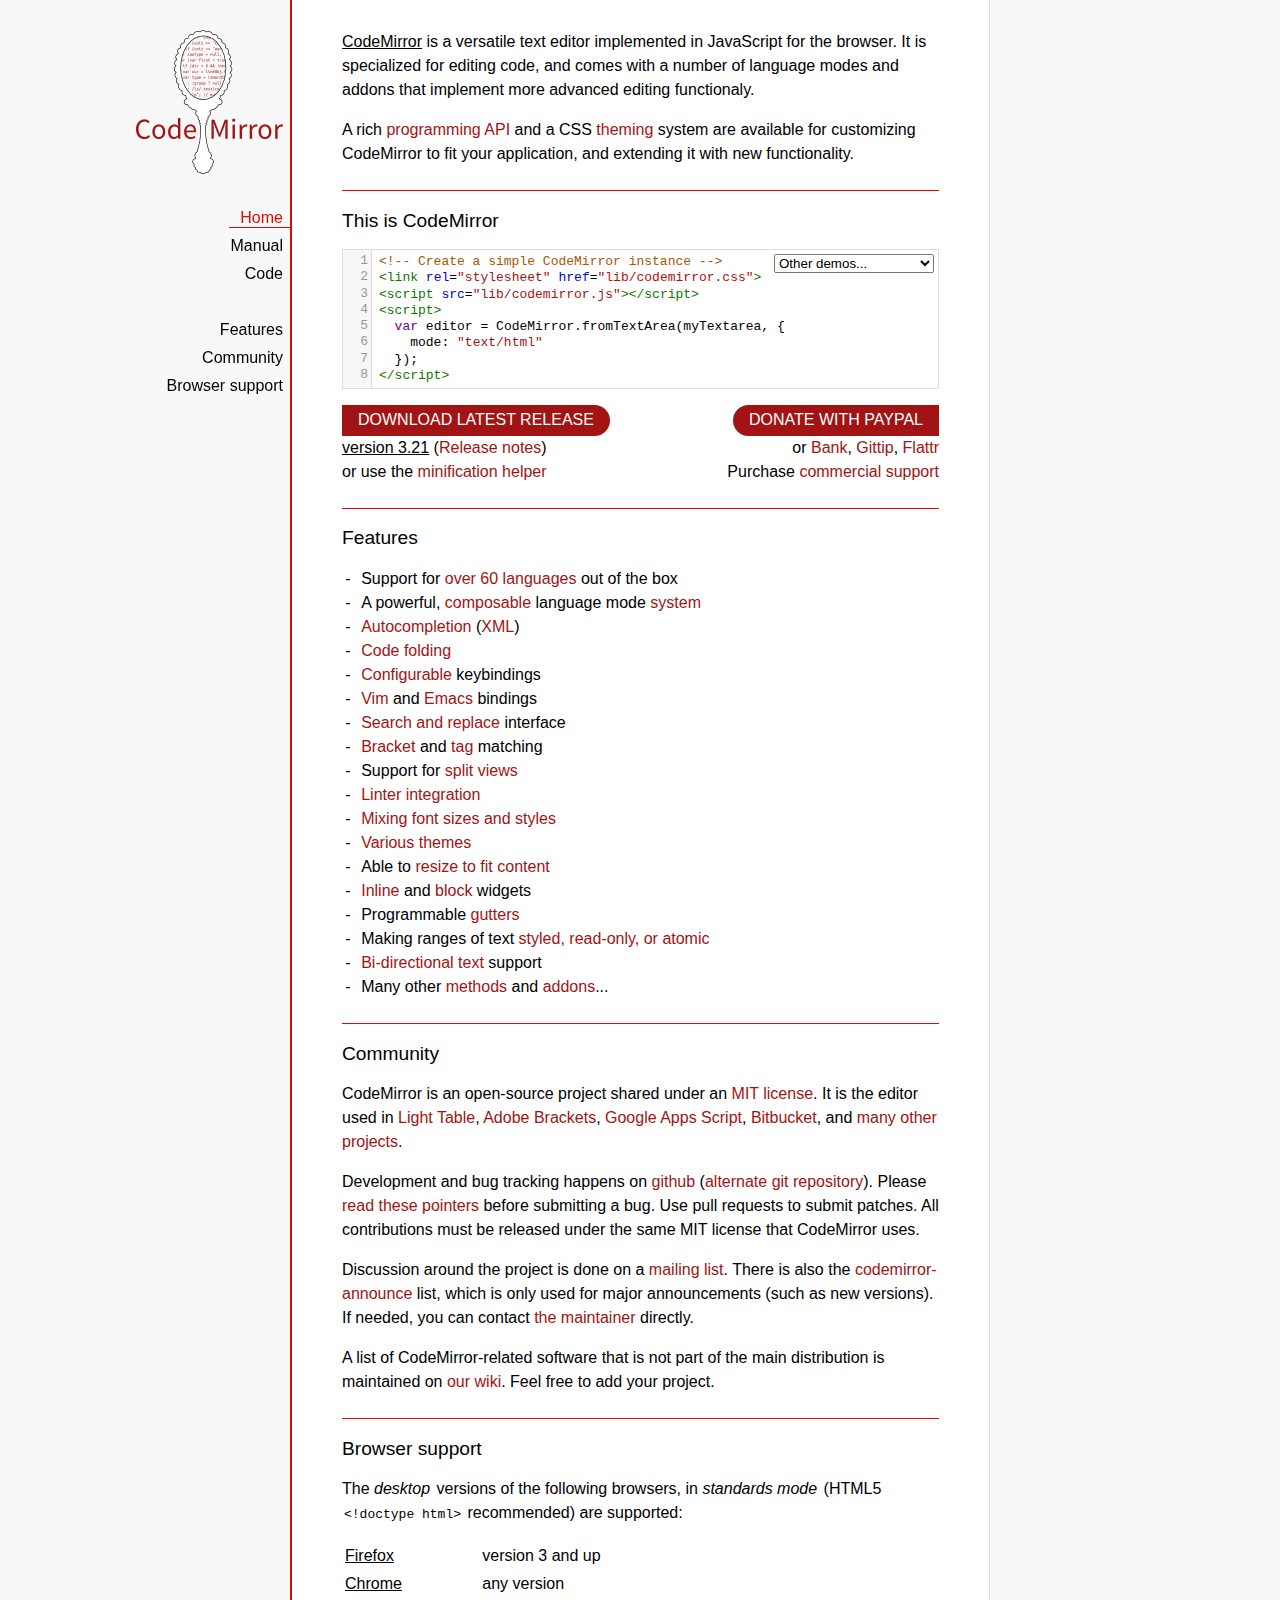
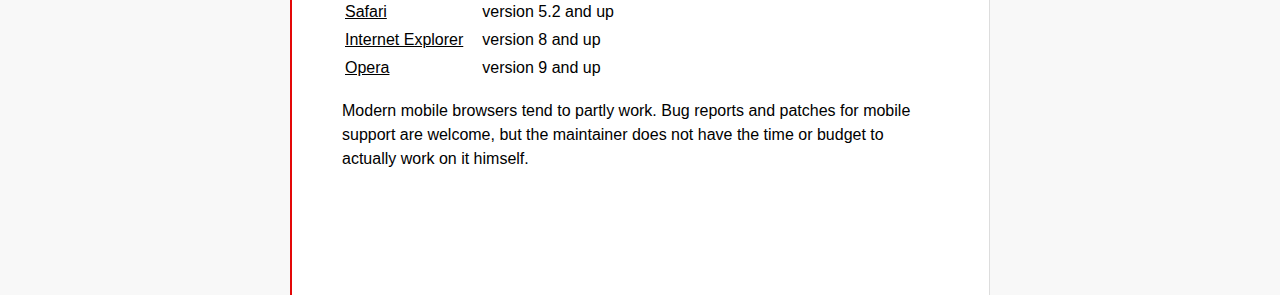
<file: parking-system-FrontEnd/js/codemirror/index.html>
<!doctype html>

<title>CodeMirror</title>
<meta charset="utf-8"/>

<link rel=stylesheet href="lib/codemirror.css">
<link rel=stylesheet href="doc/docs.css">
<script src="lib/codemirror.js"></script>
<script src="mode/xml/xml.js"></script>
<script src="mode/javascript/javascript.js"></script>
<script src="mode/css/css.js"></script>
<script src="mode/htmlmixed/htmlmixed.js"></script>
<script src="addon/edit/matchbrackets.js"></script>

<script src="doc/activebookmark.js"></script>

<style>
  .CodeMirror { height: auto; border: 1px solid #ddd; }
  .CodeMirror-scroll { max-height: 200px; }
  .CodeMirror pre { padding-left: 7px; line-height: 1.25; }
</style>

<div id=nav>
  <a href="http://codemirror.net"><img id=logo src="doc/logo.png"></a>

  <ul>
    <li><a class=active data-default="true" href="#description">Home</a>
    <li><a href="doc/manual.html">Manual</a>
    <li><a href="https://github.com/marijnh/codemirror">Code</a>
  </ul>
  <ul>
    <li><a href="#features">Features</a>
    <li><a href="#community">Community</a>
    <li><a href="#browsersupport">Browser support</a>
  </ul>
</div>

<article>

<section id=description class=first>
  <p><strong>CodeMirror</strong> is a versatile text editor
  implemented in JavaScript for the browser. It is specialized for
  editing code, and comes with a number of language modes and addons
  that implement more advanced editing functionaly.</p>

  <p>A rich <a href="doc/manual.html#api">programming API</a> and a
  CSS <a href="doc/manual.html#styling">theming</a> system are
  available for customizing CodeMirror to fit your application, and
  extending it with new functionality.</p>
</section>

<section id=demo>
  <h2>This is CodeMirror</h2>
  <form style="position: relative; margin-top: .5em;"><textarea id=demotext>
<!-- Create a simple CodeMirror instance -->
<link rel="stylesheet" href="lib/codemirror.css">
<script src="lib/codemirror.js"></script>
<script>
  var editor = CodeMirror.fromTextArea(myTextarea, {
    mode: "text/html"
  });
</script></textarea>
  <select id="demolist" onchange="document.location = this.options[this.selectedIndex].value;">
    <option value="#">Other demos...</option>
    <option value="demo/complete.html">Autocompletion</option>
    <option value="demo/folding.html">Code folding</option>
    <option value="demo/theme.html">Themes</option>
    <option value="mode/htmlmixed/index.html">Mixed language modes</option>
    <option value="demo/bidi.html">Bi-directional text</option>
    <option value="demo/variableheight.html">Variable font sizes</option>
    <option value="demo/search.html">Search interface</option>
    <option value="demo/vim.html">Vim bindings</option>
    <option value="demo/emacs.html">Emacs bindings</option>
    <option value="demo/tern.html">Tern integration</option>
    <option value="demo/merge.html">Merge/diff interface</option>
    <option value="demo/fullscreen.html">Full-screen editor</option>
  </select></form>
  <script>
    var editor = CodeMirror.fromTextArea(document.getElementById("demotext"), {
      lineNumbers: true,
      mode: "text/html",
      matchBrackets: true
    });
  </script>
  <div style="position: relative; margin: 1em 0;">
    <a class="bigbutton left" href="http://codemirror.net/codemirror.zip">DOWNLOAD LATEST RELEASE</a>
    <div><strong>version 3.21</strong> (<a href="doc/releases.html">Release notes</a>)</div>
    <div>or use the <a href="doc/compress.html">minification helper</a></div>
    <div style="position: absolute; top: 0; right: 0; text-align: right">
      <span class="bigbutton right" onclick="document.getElementById('paypal').submit();">DONATE WITH PAYPAL</span>
      <div style="position: relative">
        or <span onclick="document.getElementById('bankinfo').style.display = 'block';" class=quasilink>Bank</span>,
        <a href="https://www.gittip.com/marijnh">Gittip</a>,
        <a href="https://flattr.com/profile/marijnh">Flattr</a><br>
        <div id=bankinfo>
          <span id=bankinfo_close onclick="document.getElementById('bankinfo').style.display = '';">×</span>
          Bank: <i>Rabobank</i><br/>
          Country: <i>Netherlands</i><br/>
          SWIFT: <i>RABONL2U</i><br/>
          Account: <i>147850770</i><br/>
          Name: <i>Marijn Haverbeke</i><br/>
          IBAN: <i>NL26 RABO 0147 8507 70</i>
        </div>
        <form action="https://www.paypal.com/cgi-bin/webscr" method="post" id="paypal">
          <input type="hidden" name="cmd" value="_s-xclick"/>
          <input type="hidden" name="hosted_button_id" value="3FVHS5FGUY7CC"/>
        </form>
      </div>
      <div>
        Purchase <a href="http://codemirror.com">commercial support</a>
      </div>
    </div>
  </div>
</section>

<section id=features>
  <h2>Features</h2>
  <ul>
    <li>Support for <a href="mode/index.html">over 60 languages</a> out of the box
    <li>A powerful, <a href="mode/htmlmixed/index.html">composable</a> language mode <a href="doc/manual.html#modeapi">system</a>
    <li><a href="doc/manual.html#addon_show-hint">Autocompletion</a> (<a href="demo/xmlcomplete.html">XML</a>)
    <li><a href="doc/manual.html#addon_foldcode">Code folding</a>
    <li><a href="doc/manual.html#option_extraKeys">Configurable</a> keybindings
    <li><a href="demo/vim.html">Vim</a> and <a href="demo/emacs.html">Emacs</a> bindings
    <li><a href="doc/manual.html#addon_search">Search and replace</a> interface
    <li><a href="doc/manual.html#addon_matchbrackets">Bracket</a> and <a href="doc/manual.html#addon_matchtags">tag</a> matching
    <li>Support for <a href="demo/buffers.html">split views</a>
    <li><a href="doc/manual.html#addon_lint">Linter integration</a>
    <li><a href="demo/variableheight.html">Mixing font sizes and styles</a>
    <li><a href="demo/theme.html">Various themes</a>
    <li>Able to <a href="demo/resize.html">resize to fit content</a>
    <li><a href="doc/manual.html#mark_replacedWith">Inline</a> and <a href="doc/manual.html#addLineWidget">block</a> widgets
    <li>Programmable <a href="demo/marker.html">gutters</a>
    <li>Making ranges of text <a href="doc/manual.html#markText">styled, read-only, or atomic</a>
    <li><a href="demo/bidi.html">Bi-directional text</a> support
    <li>Many other <a href="doc/manual.html#api">methods</a> and <a href="doc/manual.html#addons">addons</a>...
  </ul>
</section>

<section id=community>
  <h2>Community</h2>

  <p>CodeMirror is an open-source project shared under
  an <a href="LICENSE">MIT license</a>. It is the editor used in
  <a href="http://www.chris-granger.com/2012/04/12/light-table---a-new-ide-concept/">Light
  Table</a>, <a href="http://brackets.io/">Adobe
  Brackets</a>, <a href="https://script.google.com/">Google Apps
  Script</a>, <a href="http://blog.bitbucket.org/2013/05/14/edit-your-code-in-the-cloud-with-bitbucket/">Bitbucket</a>,
  and <a href="doc/realworld.html">many other projects</a>.</p>

  <p>Development and bug tracking happens
  on <a href="https://github.com/marijnh/CodeMirror/">github</a>
  (<a href="http://marijnhaverbeke.nl/git/codemirror">alternate git
  repository</a>).
  Please <a href="http://codemirror.net/doc/reporting.html">read these
  pointers</a> before submitting a bug. Use pull requests to submit
  patches. All contributions must be released under the same MIT
  license that CodeMirror uses.</p>

  <p>Discussion around the project is done on
  a <a href="http://groups.google.com/group/codemirror">mailing list</a>.
  There is also
  the <a href="http://groups.google.com/group/codemirror-announce">codemirror-announce</a>
  list, which is only used for major announcements (such as new
  versions). If needed, you can
  contact <a href="mailto:marijnh@gmail.com">the maintainer</a>
  directly.</p>

  <p>A list of CodeMirror-related software that is not part of the
  main distribution is maintained
  on <a href="https://github.com/marijnh/CodeMirror/wiki/CodeMirror-addons">our
  wiki</a>. Feel free to add your project.</p>
</section>

<section id=browsersupport>
  <h2>Browser support</h2>
  <p>The <em>desktop</em> versions of the following browsers,
  in <em>standards mode</em> (HTML5 <code>&lt;!doctype html></code>
  recommended) are supported:</p>
  <table style="margin-bottom: 1em">
    <tr><th>Firefox</th><td>version 3 and up</td></tr>
    <tr><th>Chrome</th><td>any version</td></tr>
    <tr><th>Safari</th><td>version 5.2 and up</td></tr>
    <tr><th style="padding-right: 1em;">Internet Explorer</th><td>version 8 and up</td></tr>
    <tr><th>Opera</th><td>version 9 and up</td></tr>
  </table>
  <p>Modern mobile browsers tend to partly work. Bug reports and
  patches for mobile support are welcome, but the maintainer does not
  have the time or budget to actually work on it himself.</p>
</section>

</article>
</file>
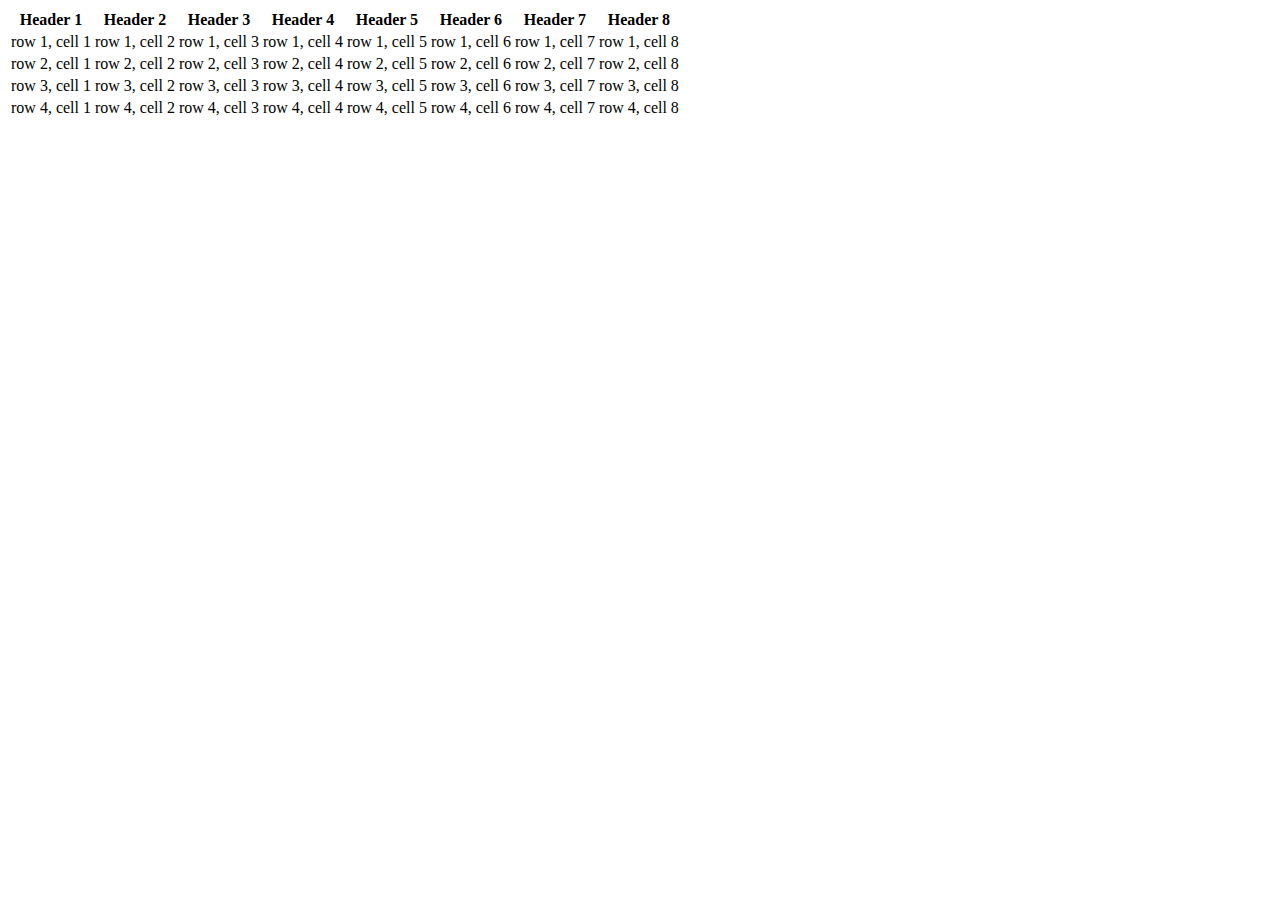
<file: parking-system-FrontEnd/js/zurb-responsive-tables/index.html>
<!DOCTYPE html>

<!-- paulirish.com/2008/conditional-stylesheets-vs-css-hacks-answer-neither/ -->
<!--[if lt IE 7]> <html class="no-js lt-ie9 lt-ie8 lt-ie7" lang="en"> <![endif]-->
<!--[if IE 7]>    <html class="no-js lt-ie9 lt-ie8" lang="en"> <![endif]-->
<!--[if IE 8]>    <html class="no-js lt-ie9" lang="en"> <![endif]-->
<!--[if gt IE 8]><!--> <html lang="en"> <!--<![endif]-->
<head>
  <meta charset="utf-8" />
  
  <!-- Set the viewport width to device width for mobile -->
  <meta name="viewport" content="width=device-width" />
  
  <title>Responsive Tables by ZURB</title>
  
  <!-- Included CSS Files -->
  <!-- Combine and Compress These CSS Files -->
  <link rel="stylesheet" href="stylesheets/ui.css">
  
  <!-- End Combine and Compress These CSS Files -->
	<link rel="stylesheet" href="responsive-tables.css">
	<script src="javascripts/jquery.min.js"></script>
	<script src="responsive-tables.js"></script>
	
  <!--[if lt IE 9]>
  <link rel="stylesheet" href="stylesheets/ie.css">
  <![endif]-->
  
  
  <!-- IE Fix for HTML5 Tags -->
  <!--[if lt IE 9]>
  <script src="http://html5shiv.googlecode.com/svn/trunk/html5.js"></script>
  <![endif]-->
</head>

<body>
	<!-- container -->
	<div class="container">

		<div class="row">
			
			
				<table class="responsive">
    				
					<tr>
						<th>Header 1</th>
						<th>Header 2</th>
						<th>Header 3</th>
						<th>Header 4</th>
						<th>Header 5</th>
						<th>Header 6</th>
						<th>Header 7</th>
						<th>Header 8</th>
					</tr>
					<tr>
						<td>row 1, cell 1</td>
						<td>row 1, cell 2</td>
						<td>row 1, cell 3</td>
						<td>row 1, cell 4</td>
						<td>row 1, cell 5</td>
						<td>row 1, cell 6</td>
						<td>row 1, cell 7</td>
						<td>row 1, cell 8</td>
					</tr>
					<tr>
						<td>row 2, cell 1</td>
						<td>row 2, cell 2</td>
						<td>row 2, cell 3</td>
						<td>row 2, cell 4</td>
						<td>row 2, cell 5</td>
						<td>row 2, cell 6</td>
						<td>row 2, cell 7</td>
						<td>row 2, cell 8</td>
					</tr>
					<tr>
						<td>row 3, cell 1</td>
						<td>row 3, cell 2</td>
						<td>row 3, cell 3</td>
						<td>row 3, cell 4</td>
						<td>row 3, cell 5</td>
						<td>row 3, cell 6</td>
						<td>row 3, cell 7</td>
						<td>row 3, cell 8</td>
					</tr>
					<tr>
						<td>row 4, cell 1</td>
						<td>row 4, cell 2</td>
						<td>row 4, cell 3</td>
						<td>row 4, cell 4</td>
						<td>row 4, cell 5</td>
						<td>row 4, cell 6</td>
						<td>row 4, cell 7</td>
						<td>row 4, cell 8</td>
					</tr>
    					
        </table>
        
        </div>

	</div>


</body>
</html>
</file>
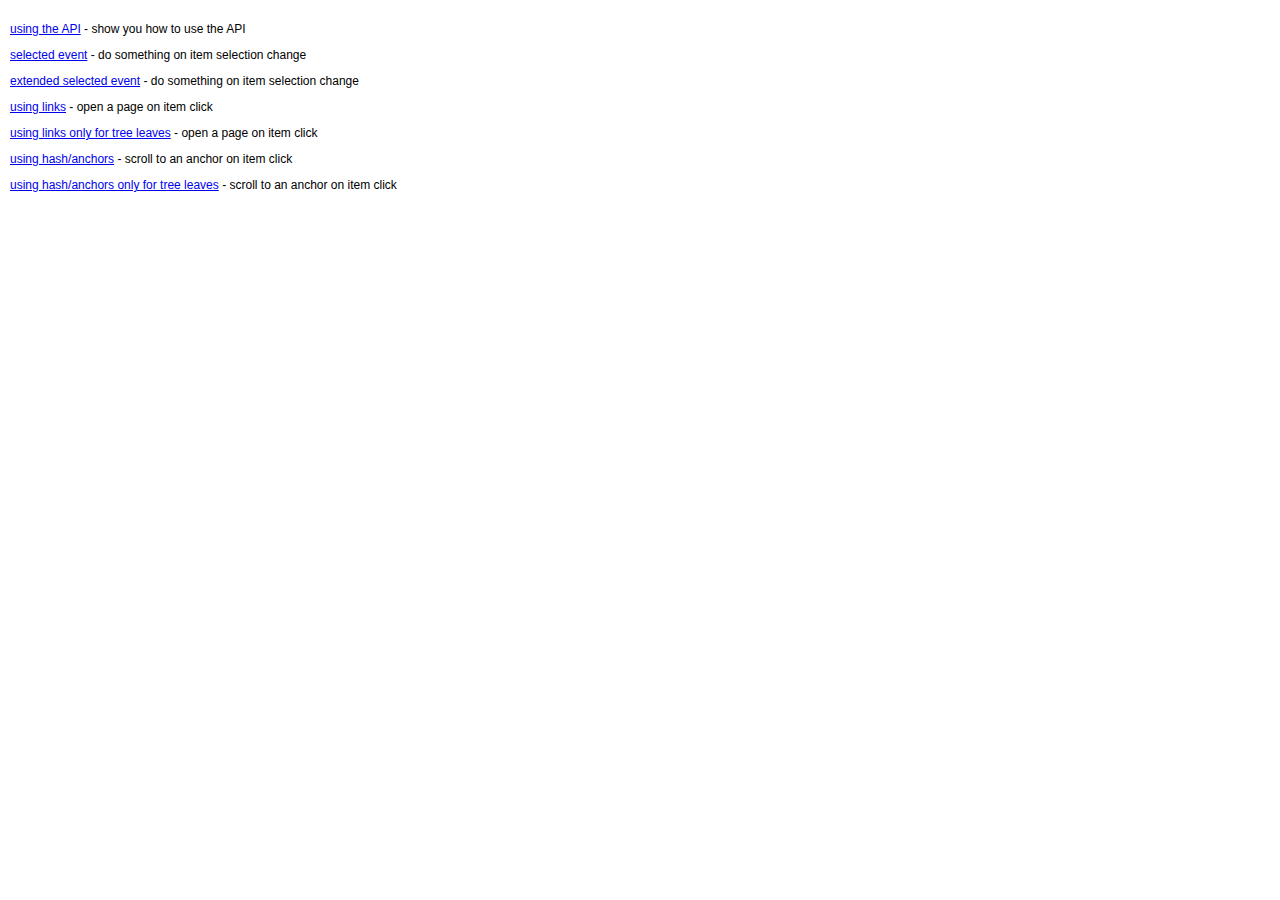
<file: parking-system-FrontEnd/js/aci-tree/sample/index.html>
<!DOCTYPE HTML>
<html lang="en">
    <head>
        <meta http-equiv="Content-Type" content="text/html; charset=utf-8">
        <meta name="robots" content="index, follow">
        <title>aciTree usage samples - A treeview control with jQuery</title>
        <meta name="description" content="aciTree demos to show you how it can be used">
        <meta name="keywords" content="aciTree, treeview, control, tree view, javascript, jQuery">
        <link rel="stylesheet" type="text/css" href="../css/demo.css" media="all">
    </head>
    <body>

        <p><a href="using-the-api.html" title="aciTree API">using the API</a> - show you how to use the API</p>
        <p><a href="selected-event.html" title="aciTree selected event">selected event</a> - do something on item selection change</p>
        <p><a href="selected-event-extended.html" title="aciTree selected event">extended selected event</a> - do something on item selection change</p>
        <p><a href="using-links.html" title="aciTree using links">using links</a> - open a page on item click</p>
        <p><a href="using-file-links.html" title="aciTree using links">using links only for tree leaves</a>  - open a page on item click</p>
        <p><a href="using-hash.html" title="aciTree using hash">using hash/anchors</a> - scroll to an anchor on item click</p>
        <p><a href="using-file-hash.html" title="aciTree using hash">using hash/anchors only for tree leaves</a> - scroll to an anchor on item click</p>

    </body>
</html>
</file>
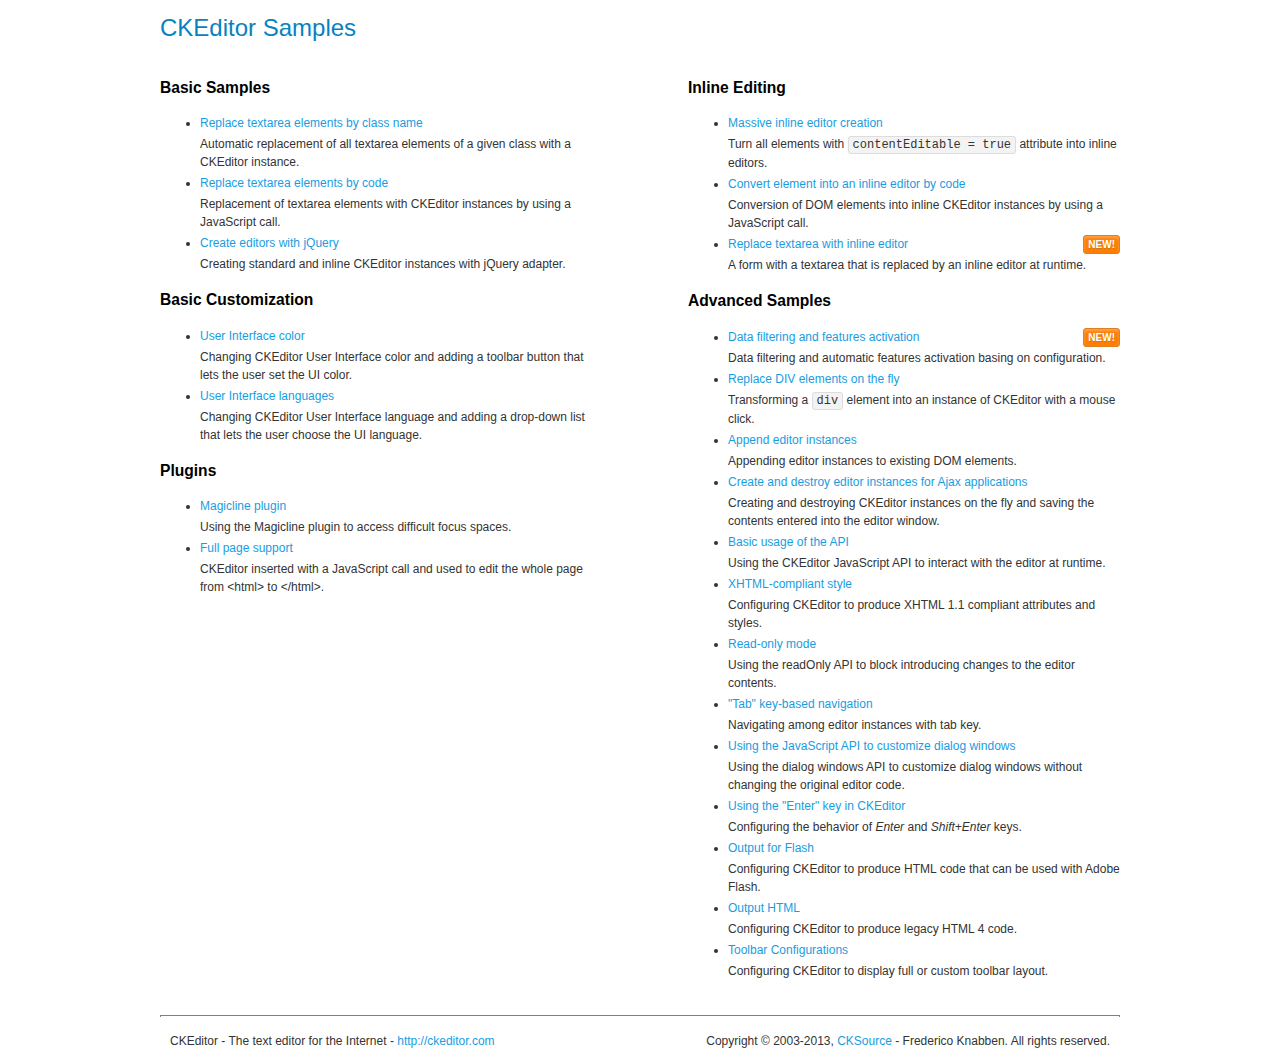
<file: parking-system-FrontEnd/js/ckeditor/samples/index.html>
<!DOCTYPE html>
<!--
Copyright (c) 2003-2013, CKSource - Frederico Knabben. All rights reserved.
For licensing, see LICENSE.md or http://ckeditor.com/license
-->
<html>
<head>
	<title>CKEditor Samples</title>
	<meta charset="utf-8">
	<link rel="stylesheet" href="sample.css">
</head>
<body>
	<h1 class="samples">
		CKEditor Samples
	</h1>
	<div class="twoColumns">
		<div class="twoColumnsLeft">
			<h2 class="samples">
				Basic Samples
			</h2>
			<dl class="samples">
				<dt><a class="samples" href="replacebyclass.html">Replace textarea elements by class name</a></dt>
				<dd>Automatic replacement of all textarea elements of a given class with a CKEditor instance.</dd>

				<dt><a class="samples" href="replacebycode.html">Replace textarea elements by code</a></dt>
				<dd>Replacement of textarea elements with CKEditor instances by using a JavaScript call.</dd>

				<dt><a class="samples" href="jquery.html">Create editors with jQuery</a></dt>
				<dd>Creating standard and inline CKEditor instances with jQuery adapter.</dd>
			</dl>

			<h2 class="samples">
				Basic Customization
			</h2>
			<dl class="samples">
				<dt><a class="samples" href="uicolor.html">User Interface color</a></dt>
				<dd>Changing CKEditor User Interface color and adding a toolbar button that lets the user set the UI color.</dd>

				<dt><a class="samples" href="uilanguages.html">User Interface languages</a></dt>
				<dd>Changing CKEditor User Interface language and adding a drop-down list that lets the user choose the UI language.</dd>
			</dl>


			<h2 class="samples">Plugins</h2>
<dl class="samples">
<dt><a class="samples" href="plugins/magicline/magicline.html">Magicline plugin</a></dt>
<dd>Using the Magicline plugin to access difficult focus spaces.</dd>

<dt><a class="samples" href="plugins/wysiwygarea/fullpage.html">Full page support</a></dt>
<dd>CKEditor inserted with a JavaScript call and used to edit the whole page from &lt;html&gt; to &lt;/html&gt;.</dd>
</dl>
		</div>
		<div class="twoColumnsRight">
			<h2 class="samples">
				Inline Editing
			</h2>
			<dl class="samples">
				<dt><a class="samples" href="inlineall.html">Massive inline editor creation</a></dt>
				<dd>Turn all elements with <code>contentEditable = true</code> attribute into inline editors.</dd>

				<dt><a class="samples" href="inlinebycode.html">Convert element into an inline editor by code</a></dt>
				<dd>Conversion of DOM elements into inline CKEditor instances by using a JavaScript call.</dd>

				<dt><a class="samples" href="inlinetextarea.html">Replace textarea with inline editor</a> <span class="new">New!</span></dt>
				<dd>A form with a textarea that is replaced by an inline editor at runtime.</dd>

				
			</dl>

			<h2 class="samples">
				Advanced Samples
			</h2>
			<dl class="samples">
				<dt><a class="samples" href="datafiltering.html">Data filtering and features activation</a> <span class="new">New!</span></dt>
				<dd>Data filtering and automatic features activation basing on configuration.</dd>

				<dt><a class="samples" href="divreplace.html">Replace DIV elements on the fly</a></dt>
				<dd>Transforming a <code>div</code> element into an instance of CKEditor with a mouse click.</dd>

				<dt><a class="samples" href="appendto.html">Append editor instances</a></dt>
				<dd>Appending editor instances to existing DOM elements.</dd>

				<dt><a class="samples" href="ajax.html">Create and destroy editor instances for Ajax applications</a></dt>
				<dd>Creating and destroying CKEditor instances on the fly and saving the contents entered into the editor window.</dd>

				<dt><a class="samples" href="api.html">Basic usage of the API</a></dt>
				<dd>Using the CKEditor JavaScript API to interact with the editor at runtime.</dd>

				<dt><a class="samples" href="xhtmlstyle.html">XHTML-compliant style</a></dt>
				<dd>Configuring CKEditor to produce XHTML 1.1 compliant attributes and styles.</dd>

				<dt><a class="samples" href="readonly.html">Read-only mode</a></dt>
				<dd>Using the readOnly API to block introducing changes to the editor contents.</dd>

				<dt><a class="samples" href="tabindex.html">"Tab" key-based navigation</a></dt>
				<dd>Navigating among editor instances with tab key.</dd>


				
<dt><a class="samples" href="plugins/dialog/dialog.html">Using the JavaScript API to customize dialog windows</a></dt>
<dd>Using the dialog windows API to customize dialog windows without changing the original editor code.</dd>

<dt><a class="samples" href="plugins/enterkey/enterkey.html">Using the &quot;Enter&quot; key in CKEditor</a></dt>
<dd>Configuring the behavior of <em>Enter</em> and <em>Shift+Enter</em> keys.</dd>

<dt><a class="samples" href="plugins/htmlwriter/outputforflash.html">Output for Flash</a></dt>
<dd>Configuring CKEditor to produce HTML code that can be used with Adobe Flash.</dd>

<dt><a class="samples" href="plugins/htmlwriter/outputhtml.html">Output HTML</a></dt>
<dd>Configuring CKEditor to produce legacy HTML 4 code.</dd>

<dt><a class="samples" href="plugins/toolbar/toolbar.html">Toolbar Configurations</a></dt>
<dd>Configuring CKEditor to display full or custom toolbar layout.</dd>

			</dl>
		</div>
	</div>
	<div id="footer">
		<hr>
		<p>
			CKEditor - The text editor for the Internet - <a class="samples" href="http://ckeditor.com/">http://ckeditor.com</a>
		</p>
		<p id="copy">
			Copyright &copy; 2003-2013, <a class="samples" href="http://cksource.com/">CKSource</a> - Frederico Knabben. All rights reserved.
		</p>
	</div>
</body>
</html>
</file>
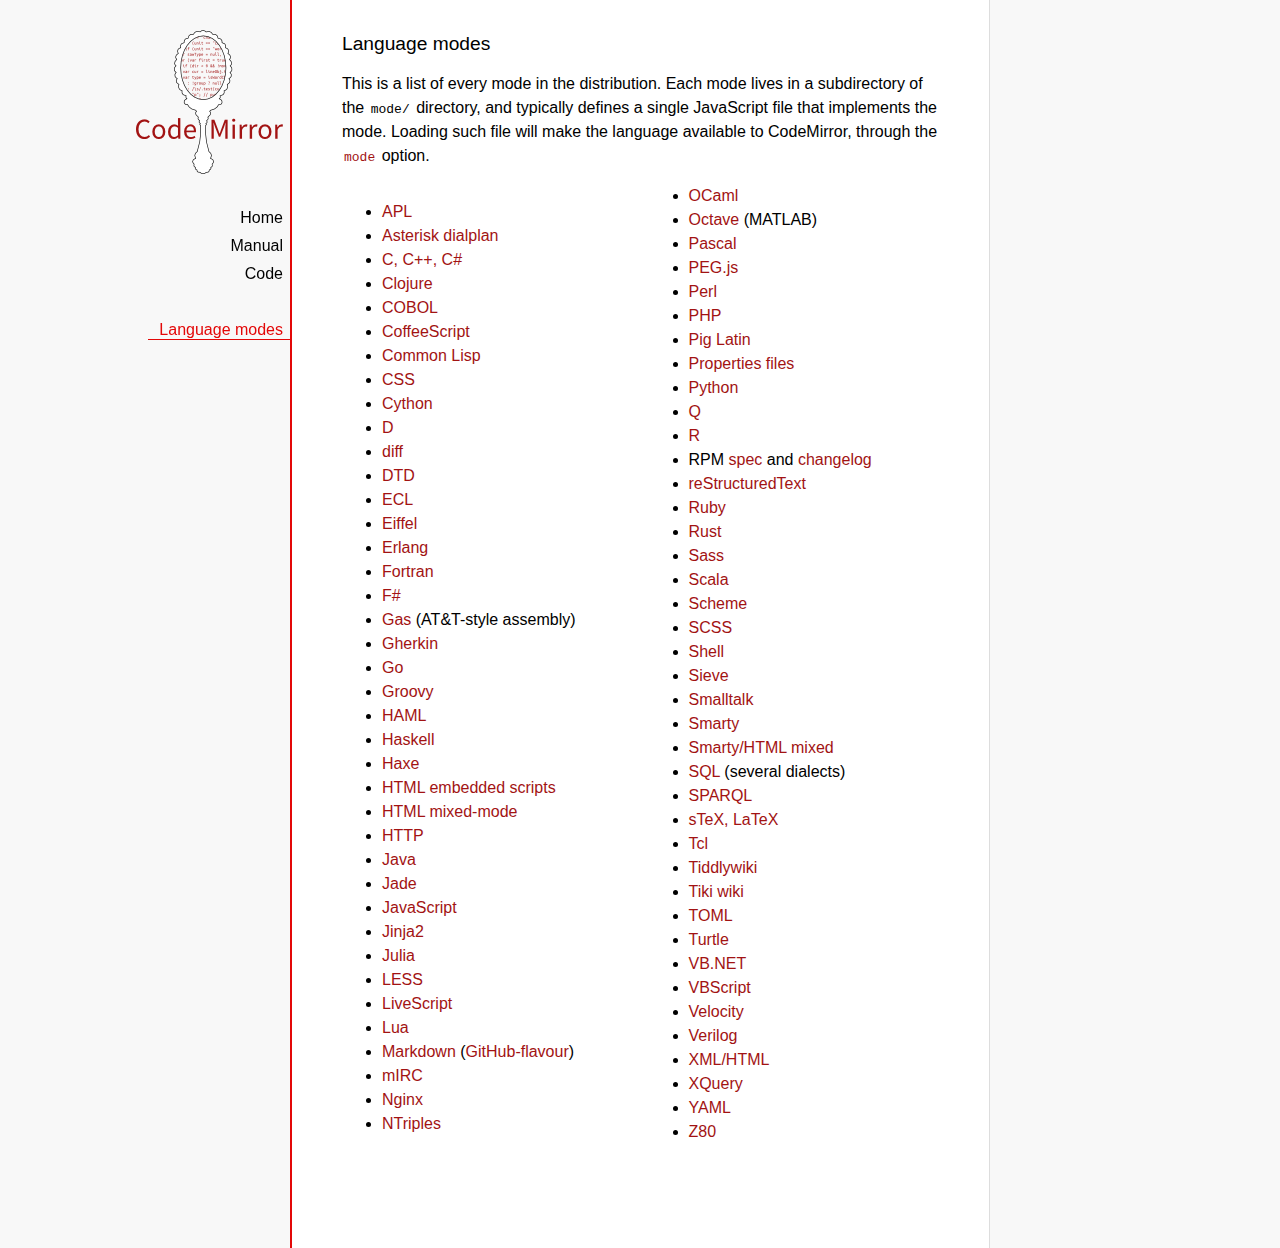
<file: parking-system-FrontEnd/js/codemirror/mode/index.html>
<!doctype html>

<title>CodeMirror: Language Modes</title>
<meta charset="utf-8"/>
<link rel=stylesheet href="../doc/docs.css">

<div id=nav>
  <a href="http://codemirror.net"><img id=logo src="../doc/logo.png"></a>

  <ul>
    <li><a href="../index.html">Home</a>
    <li><a href="../doc/manual.html">Manual</a>
    <li><a href="https://github.com/marijnh/codemirror">Code</a>
  </ul>
  <ul>
    <li><a class=active href="#">Language modes</a>
  </ul>
</div>

<article>

<h2>Language modes</h2>

<p>This is a list of every mode in the distribution. Each mode lives
in a subdirectory of the <code>mode/</code> directory, and typically
defines a single JavaScript file that implements the mode. Loading
such file will make the language available to CodeMirror, through
the <a href="manual.html#option_mode"><code>mode</code></a>
option.</p>

<div style="-webkit-columns: 100px 2; -moz-columns: 100px 2; columns: 100px 2;">
    <ul>
      <li><a href="apl/index.html">APL</a></li>
      <li><a href="asterisk/index.html">Asterisk dialplan</a></li>
      <li><a href="clike/index.html">C, C++, C#</a></li>
      <li><a href="clojure/index.html">Clojure</a></li>
      <li><a href="cobol/index.html">COBOL</a></li>
      <li><a href="coffeescript/index.html">CoffeeScript</a></li>
      <li><a href="commonlisp/index.html">Common Lisp</a></li>
      <li><a href="css/index.html">CSS</a></li>
      <li><a href="python/index.html">Cython</a></li>
      <li><a href="d/index.html">D</a></li>
      <li><a href="diff/index.html">diff</a></li>
      <li><a href="dtd/index.html">DTD</a></li>
      <li><a href="ecl/index.html">ECL</a></li>
      <li><a href="eiffel/index.html">Eiffel</a></li>
      <li><a href="erlang/index.html">Erlang</a></li>
      <li><a href="fortran/index.html">Fortran</a></li>
      <li><a href="mllike/index.html">F#</a></li>
      <li><a href="gas/index.html">Gas</a> (AT&amp;T-style assembly)</li>
      <li><a href="gherkin/index.html">Gherkin</a></li>
      <li><a href="go/index.html">Go</a></li>
      <li><a href="groovy/index.html">Groovy</a></li>
      <li><a href="haml/index.html">HAML</a></li>
      <li><a href="haskell/index.html">Haskell</a></li>
      <li><a href="haxe/index.html">Haxe</a></li>
      <li><a href="htmlembedded/index.html">HTML embedded scripts</a></li>
      <li><a href="htmlmixed/index.html">HTML mixed-mode</a></li>
      <li><a href="http/index.html">HTTP</a></li>
      <li><a href="clike/index.html">Java</a></li>
      <li><a href="jade/index.html">Jade</a></li>
      <li><a href="javascript/index.html">JavaScript</a></li>
      <li><a href="jinja2/index.html">Jinja2</a></li>
      <li><a href="julia/index.html">Julia</a></li>
      <li><a href="css/less.html">LESS</a></li>
      <li><a href="livescript/index.html">LiveScript</a></li>
      <li><a href="lua/index.html">Lua</a></li>
      <li><a href="markdown/index.html">Markdown</a> (<a href="gfm/index.html">GitHub-flavour</a>)</li>
      <li><a href="mirc/index.html">mIRC</a></li>
      <li><a href="nginx/index.html">Nginx</a></li>
      <li><a href="ntriples/index.html">NTriples</a></li>
      <li><a href="mllike/index.html">OCaml</a></li>
      <li><a href="octave/index.html">Octave</a> (MATLAB)</li>
      <li><a href="pascal/index.html">Pascal</a></li>
      <li><a href="pegjs/index.html">PEG.js</a></li>
      <li><a href="perl/index.html">Perl</a></li>
      <li><a href="php/index.html">PHP</a></li>
      <li><a href="pig/index.html">Pig Latin</a></li>
      <li><a href="properties/index.html">Properties files</a></li>
      <li><a href="python/index.html">Python</a></li>
      <li><a href="q/index.html">Q</a></li>
      <li><a href="r/index.html">R</a></li>
      <li>RPM <a href="rpm/spec/index.html">spec</a> and <a href="rpm/changes/index.html">changelog</a></li>
      <li><a href="rst/index.html">reStructuredText</a></li>
      <li><a href="ruby/index.html">Ruby</a></li>
      <li><a href="rust/index.html">Rust</a></li>
      <li><a href="sass/index.html">Sass</a></li>
      <li><a href="clike/scala.html">Scala</a></li>
      <li><a href="scheme/index.html">Scheme</a></li>
      <li><a href="css/scss.html">SCSS</a></li>
      <li><a href="shell/index.html">Shell</a></li>
      <li><a href="sieve/index.html">Sieve</a></li>
      <li><a href="smalltalk/index.html">Smalltalk</a></li>
      <li><a href="smarty/index.html">Smarty</a></li>
      <li><a href="smartymixed/index.html">Smarty/HTML mixed</a></li>
      <li><a href="sql/index.html">SQL</a> (several dialects)</li>
      <li><a href="sparql/index.html">SPARQL</a></li>
      <li><a href="stex/index.html">sTeX, LaTeX</a></li>
      <li><a href="tcl/index.html">Tcl</a></li>
      <li><a href="tiddlywiki/index.html">Tiddlywiki</a></li>
      <li><a href="tiki/index.html">Tiki wiki</a></li>
      <li><a href="toml/index.html">TOML</a></li>
      <li><a href="turtle/index.html">Turtle</a></li>
      <li><a href="vb/index.html">VB.NET</a></li>
      <li><a href="vbscript/index.html">VBScript</a></li>
      <li><a href="velocity/index.html">Velocity</a></li>
      <li><a href="verilog/index.html">Verilog</a></li>
      <li><a href="xml/index.html">XML/HTML</a></li>
      <li><a href="xquery/index.html">XQuery</a></li>
      <li><a href="yaml/index.html">YAML</a></li>
      <li><a href="z80/index.html">Z80</a></li>
    </ul>
  </div>

</article>
</file>
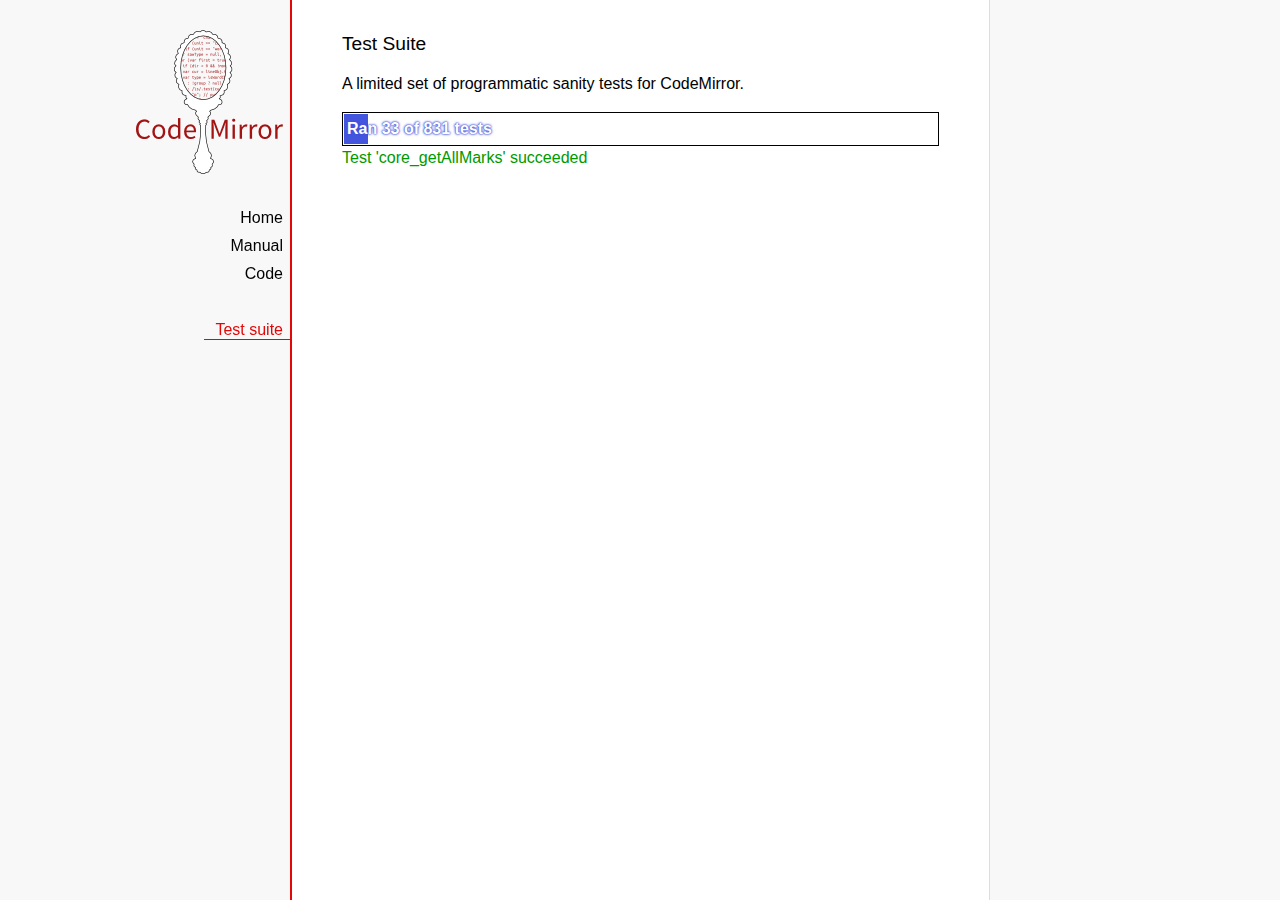
<file: parking-system-FrontEnd/js/codemirror/test/index.html>
<!doctype html>

<title>CodeMirror: Test Suite</title>
<meta charset="utf-8"/>
<link rel=stylesheet href="../doc/docs.css">

<link rel="stylesheet" href="../lib/codemirror.css">
<link rel="stylesheet" href="mode_test.css">
<script src="../lib/codemirror.js"></script>
<script src="../addon/mode/overlay.js"></script>
<script src="../addon/mode/multiplex.js"></script>
<script src="../addon/search/searchcursor.js"></script>
<script src="../addon/dialog/dialog.js"></script>
<script src="../addon/edit/matchbrackets.js"></script>
<script src="../addon/comment/comment.js"></script>
<script src="../mode/javascript/javascript.js"></script>
<script src="../mode/xml/xml.js"></script>
<script src="../keymap/vim.js"></script>
<script src="../keymap/emacs.js"></script>

<style type="text/css">
  .ok {color: #090;}
  .fail {color: #e00;}
  .error {color: #c90;}
  .done {font-weight: bold;}
  #progress {
  background: #45d;
  color: white;
  text-shadow: 0 0 1px #45d, 0 0 2px #45d, 0 0 3px #45d;
  font-weight: bold;
  white-space: pre;
  }
  #testground {
  visibility: hidden;
  }
  #testground.offscreen {
  visibility: visible;
  position: absolute;
  left: -10000px;
  top: -10000px;
  }
  .CodeMirror { border: 1px solid black; }
</style>

<div id=nav>
  <a href="http://codemirror.net"><img id=logo src="../doc/logo.png"></a>

  <ul>
    <li><a href="../index.html">Home</a>
    <li><a href="../doc/manual.html">Manual</a>
    <li><a href="https://github.com/marijnh/codemirror">Code</a>
  </ul>
  <ul>
    <li><a class=active href="#">Test suite</a>
  </ul>
</div>

<article>
  <h2>Test Suite</h2>

    <p>A limited set of programmatic sanity tests for CodeMirror.</p>

    <div style="border: 1px solid black; padding: 1px; max-width: 700px;">
      <div style="width: 0px;" id=progress><div style="padding: 3px;">Ran <span id="progress_ran">0</span><span id="progress_total"> of 0</span> tests</div></div>
    </div>
    <p id=status>Please enable JavaScript...</p>
    <div id=output></div>

    <div id=testground></div>

    <script src="driver.js"></script>
    <script src="test.js"></script>
    <script src="doc_test.js"></script>
    <script src="comment_test.js"></script>
    <script src="search_test.js"></script>
    <script src="mode_test.js"></script>
    <script src="../mode/javascript/test.js"></script>
    <script src="../mode/css/css.js"></script>
    <script src="../mode/css/test.js"></script>
    <script src="../mode/css/scss_test.js"></script>
    <script src="../mode/css/less_test.js"></script>
    <script src="../mode/xml/xml.js"></script>
    <script src="../mode/htmlmixed/htmlmixed.js"></script>
    <script src="../mode/ruby/ruby.js"></script>
    <script src="../mode/haml/haml.js"></script>
    <script src="../mode/haml/test.js"></script>
    <script src="../mode/markdown/markdown.js"></script>
    <script src="../mode/markdown/test.js"></script>
    <script src="../mode/gfm/gfm.js"></script>
    <script src="../mode/gfm/test.js"></script>
    <script src="../mode/stex/stex.js"></script>
    <script src="../mode/stex/test.js"></script>
    <script src="../mode/xquery/xquery.js"></script>
    <script src="../mode/xquery/test.js"></script>
    <script src="../addon/mode/multiplex_test.js"></script>
    <script src="vim_test.js"></script>
    <script src="emacs_test.js"></script>
    <script>
      window.onload = runHarness;
      CodeMirror.on(window, 'hashchange', runHarness);

      function esc(str) {
        return str.replace(/[<&]/, function(ch) { return ch == "<" ? "&lt;" : "&amp;"; });
      }

      var output = document.getElementById("output"),
          progress = document.getElementById("progress"),
          progressRan = document.getElementById("progress_ran").childNodes[0],
          progressTotal = document.getElementById("progress_total").childNodes[0];
      var count = 0,
          failed = 0,
          skipped = 0,
          bad = "",
          running = false, // Flag that states tests are running
          quit = false, // Flag to quit tests ASAP
          verbose = false; // Adds message for *every* test to output

      function runHarness(){
        if (running) {
          quit = true;
          setStatus("Restarting tests...", '', true);
          setTimeout(function(){runHarness();}, 500);
          return;
        }
        filters = [];
        verbose = false;
        if (window.location.hash.substr(1)){
          var strings = window.location.hash.substr(1).split(",");
          while (strings.length) {
            var s = strings.shift();
            if (s === "verbose")
              verbose = true;
            else
              filters.push(parseTestFilter(decodeURIComponent(s)));;
          }
        }
        quit = false;
        running = true;
        setStatus("Loading tests...");
        count = 0;
        failed = 0;
        skipped = 0;
        bad = "";
        totalTests = countTests();
        progressTotal.nodeValue = " of " + totalTests;
        progressRan.nodeValue = count;
        output.innerHTML = '';
        document.getElementById("testground").innerHTML = "<form>" +
          "<textarea id=\"code\" name=\"code\"></textarea>" +
          "<input type=submit value=ok name=submit>" +
          "</form>";
        runTests(displayTest);
      }

      function setStatus(message, className, force){
        if (quit && !force) return;
        if (!message) throw("must provide message");
        var status = document.getElementById("status").childNodes[0];
        status.nodeValue = message;
        status.parentNode.className = className;
      }
      function addOutput(name, className, code){
        var newOutput = document.createElement("dl");
        var newTitle = document.createElement("dt");
        newTitle.className = className;
        newTitle.appendChild(document.createTextNode(name));
        newOutput.appendChild(newTitle);
        var newMessage = document.createElement("dd");
        newMessage.innerHTML = code;
        newOutput.appendChild(newTitle);
        newOutput.appendChild(newMessage);
        output.appendChild(newOutput);
      }
      function displayTest(type, name, customMessage) {
        var message = "???";
        if (type != "done" && type != "skipped") ++count;
        progress.style.width = (count * (progress.parentNode.clientWidth - 2) / totalTests) + "px";
        progressRan.nodeValue = count;
        if (type == "ok") {
          message = "Test '" + name + "' succeeded";
          if (!verbose) customMessage = false;
        } else if (type == "skipped") {
          message = "Test '" + name + "' skipped";
          ++skipped;
          if (!verbose) customMessage = false;
        } else if (type == "expected") {
          message = "Test '" + name + "' failed as expected";
          if (!verbose) customMessage = false;
        } else if (type == "error" || type == "fail") {
          ++failed;
          message = "Test '" + name + "' failed";
        } else if (type == "done") {
          if (failed) {
            type += " fail";
            message = failed + " failure" + (failed > 1 ? "s" : "");
          } else if (count < totalTests) {
            failed = totalTests - count;
            type += " fail";
            message = failed + " failure" + (failed > 1 ? "s" : "");
          } else {
            type += " ok";
            message = "All passed";
            if (skipped) {
              message += " (" + skipped + " skipped)";
            }
          }
          progressTotal.nodeValue = '';
          customMessage = true; // Hack to avoid adding to output
        }
        if (verbose && !customMessage)  customMessage = message;
        setStatus(message, type);
        if (customMessage && customMessage.length > 0) {
          addOutput(name, type, customMessage);
        }
      }
    </script>

</article>
</file>
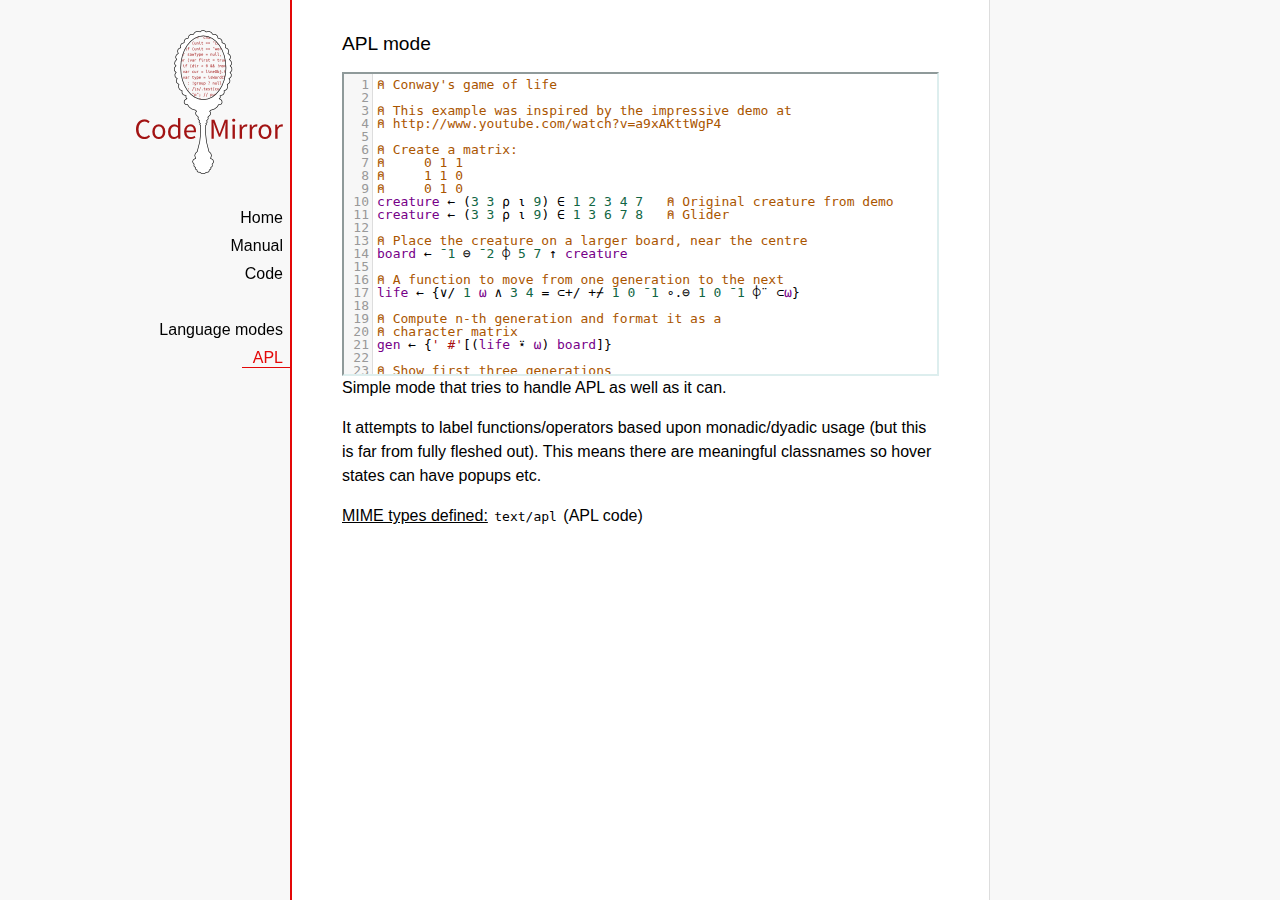
<file: parking-system-FrontEnd/js/codemirror/mode/apl/index.html>
<!doctype html>

<title>CodeMirror: APL mode</title>
<meta charset="utf-8"/>
<link rel=stylesheet href="../../doc/docs.css">

<link rel="stylesheet" href="../../lib/codemirror.css">
<script src="../../lib/codemirror.js"></script>
<script src="../../addon/edit/matchbrackets.js"></script>
<script src="./apl.js"></script>
<style>
	.CodeMirror { border: 2px inset #dee; }
    </style>
<div id=nav>
  <a href="http://codemirror.net"><img id=logo src="../../doc/logo.png"></a>

  <ul>
    <li><a href="../../index.html">Home</a>
    <li><a href="../../doc/manual.html">Manual</a>
    <li><a href="https://github.com/marijnh/codemirror">Code</a>
  </ul>
  <ul>
    <li><a href="../index.html">Language modes</a>
    <li><a class=active href="#">APL</a>
  </ul>
</div>

<article>
<h2>APL mode</h2>
<form><textarea id="code" name="code">
⍝ Conway's game of life

⍝ This example was inspired by the impressive demo at
⍝ http://www.youtube.com/watch?v=a9xAKttWgP4

⍝ Create a matrix:
⍝     0 1 1
⍝     1 1 0
⍝     0 1 0
creature ← (3 3 ⍴ ⍳ 9) ∈ 1 2 3 4 7   ⍝ Original creature from demo
creature ← (3 3 ⍴ ⍳ 9) ∈ 1 3 6 7 8   ⍝ Glider

⍝ Place the creature on a larger board, near the centre
board ← ¯1 ⊖ ¯2 ⌽ 5 7 ↑ creature

⍝ A function to move from one generation to the next
life ← {∨/ 1 ⍵ ∧ 3 4 = ⊂+/ +⌿ 1 0 ¯1 ∘.⊖ 1 0 ¯1 ⌽¨ ⊂⍵}

⍝ Compute n-th generation and format it as a
⍝ character matrix
gen ← {' #'[(life ⍣ ⍵) board]}

⍝ Show first three generations
(gen 1) (gen 2) (gen 3)
</textarea></form>

    <script>
      var editor = CodeMirror.fromTextArea(document.getElementById("code"), {
        lineNumbers: true,
        matchBrackets: true,
        mode: "text/apl"
      });
    </script>

    <p>Simple mode that tries to handle APL as well as it can.</p>
    <p>It attempts to label functions/operators based upon
    monadic/dyadic usage (but this is far from fully fleshed out).
    This means there are meaningful classnames so hover states can
    have popups etc.</p>

    <p><strong>MIME types defined:</strong> <code>text/apl</code> (APL code)</p>
  </article>
</file>
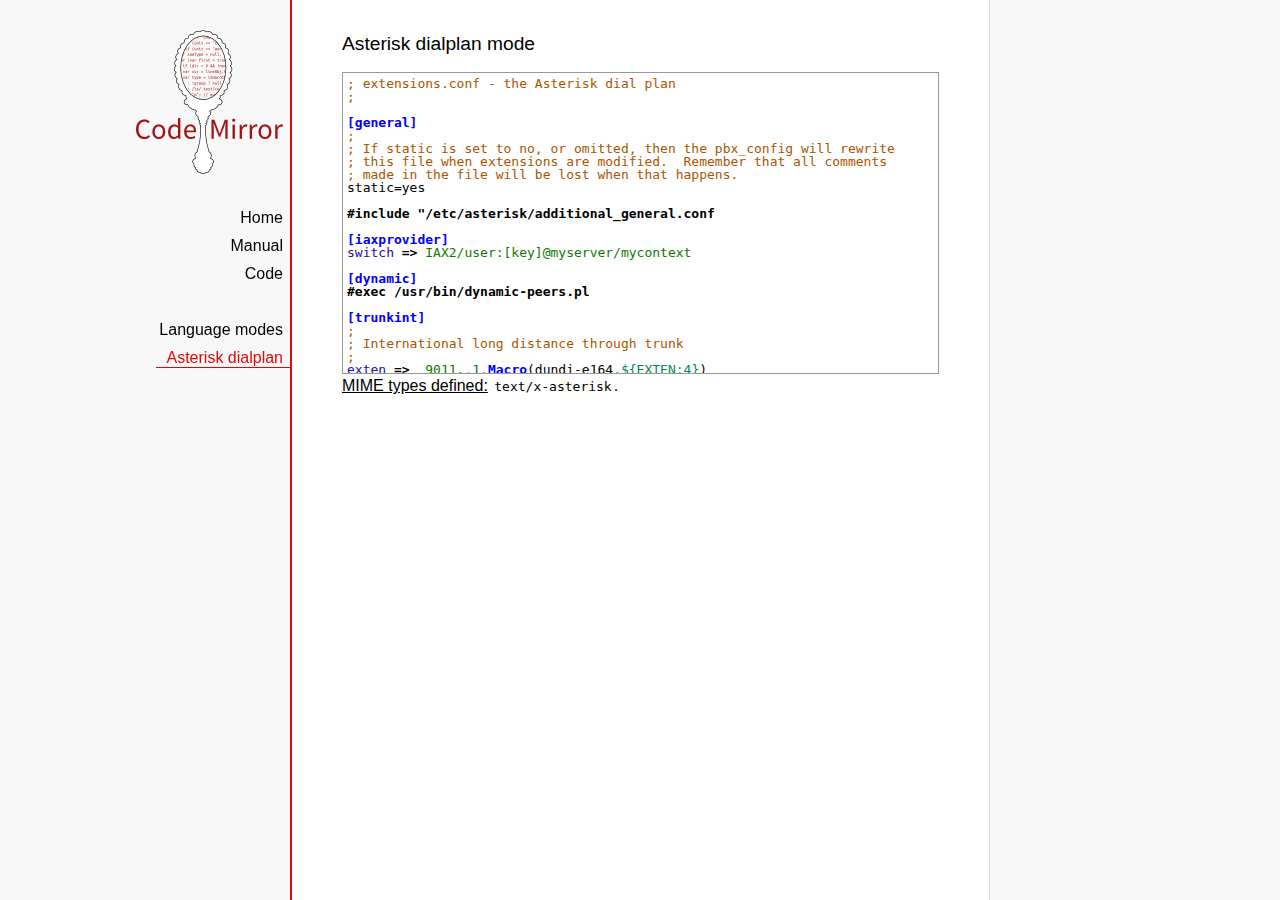
<file: parking-system-FrontEnd/js/codemirror/mode/asterisk/index.html>
<!doctype html>

<title>CodeMirror: Asterisk dialplan mode</title>
<meta charset="utf-8"/>
<link rel=stylesheet href="../../doc/docs.css">

<link rel="stylesheet" href="../../lib/codemirror.css">
<script src="../../lib/codemirror.js"></script>
<script src="asterisk.js"></script>
<style>
      .CodeMirror {border: 1px solid #999;}
      .cm-s-default span.cm-arrow { color: red; }
    </style>
<div id=nav>
  <a href="http://codemirror.net"><img id=logo src="../../doc/logo.png"></a>

  <ul>
    <li><a href="../../index.html">Home</a>
    <li><a href="../../doc/manual.html">Manual</a>
    <li><a href="https://github.com/marijnh/codemirror">Code</a>
  </ul>
  <ul>
    <li><a href="../index.html">Language modes</a>
    <li><a class=active href="#">Asterisk dialplan</a>
  </ul>
</div>

<article>
<h2>Asterisk dialplan mode</h2>
<form><textarea id="code" name="code">
; extensions.conf - the Asterisk dial plan
;

[general]
;
; If static is set to no, or omitted, then the pbx_config will rewrite
; this file when extensions are modified.  Remember that all comments
; made in the file will be lost when that happens.
static=yes

#include "/etc/asterisk/additional_general.conf

[iaxprovider]
switch => IAX2/user:[key]@myserver/mycontext

[dynamic]
#exec /usr/bin/dynamic-peers.pl

[trunkint]
;
; International long distance through trunk
;
exten => _9011.,1,Macro(dundi-e164,${EXTEN:4})
exten => _9011.,n,Dial(${GLOBAL(TRUNK)}/${FILTER(0-9,${EXTEN:${GLOBAL(TRUNKMSD)}})})

[local]
;
; Master context for local, toll-free, and iaxtel calls only
;
ignorepat => 9
include => default

[demo]
include => stdexten
;
; We start with what to do when a call first comes in.
;
exten => s,1,Wait(1)			; Wait a second, just for fun
same  => n,Answer			; Answer the line
same  => n,Set(TIMEOUT(digit)=5)	; Set Digit Timeout to 5 seconds
same  => n,Set(TIMEOUT(response)=10)	; Set Response Timeout to 10 seconds
same  => n(restart),BackGround(demo-congrats)	; Play a congratulatory message
same  => n(instruct),BackGround(demo-instruct)	; Play some instructions
same  => n,WaitExten			; Wait for an extension to be dialed.

exten => 2,1,BackGround(demo-moreinfo)	; Give some more information.
exten => 2,n,Goto(s,instruct)

exten => 3,1,Set(LANGUAGE()=fr)		; Set language to french
exten => 3,n,Goto(s,restart)		; Start with the congratulations

exten => 1000,1,Goto(default,s,1)
;
; We also create an example user, 1234, who is on the console and has
; voicemail, etc.
;
exten => 1234,1,Playback(transfer,skip)		; "Please hold while..."
					; (but skip if channel is not up)
exten => 1234,n,Gosub(${EXTEN},stdexten(${GLOBAL(CONSOLE)}))
exten => 1234,n,Goto(default,s,1)		; exited Voicemail

exten => 1235,1,Voicemail(1234,u)		; Right to voicemail

exten => 1236,1,Dial(Console/dsp)		; Ring forever
exten => 1236,n,Voicemail(1234,b)		; Unless busy

;
; # for when they're done with the demo
;
exten => #,1,Playback(demo-thanks)	; "Thanks for trying the demo"
exten => #,n,Hangup			; Hang them up.

;
; A timeout and "invalid extension rule"
;
exten => t,1,Goto(#,1)			; If they take too long, give up
exten => i,1,Playback(invalid)		; "That's not valid, try again"

;
; Create an extension, 500, for dialing the
; Asterisk demo.
;
exten => 500,1,Playback(demo-abouttotry); Let them know what's going on
exten => 500,n,Dial(IAX2/guest@pbx.digium.com/s@default)	; Call the Asterisk demo
exten => 500,n,Playback(demo-nogo)	; Couldn't connect to the demo site
exten => 500,n,Goto(s,6)		; Return to the start over message.

;
; Create an extension, 600, for evaluating echo latency.
;
exten => 600,1,Playback(demo-echotest)	; Let them know what's going on
exten => 600,n,Echo			; Do the echo test
exten => 600,n,Playback(demo-echodone)	; Let them know it's over
exten => 600,n,Goto(s,6)		; Start over

;
;	You can use the Macro Page to intercom a individual user
exten => 76245,1,Macro(page,SIP/Grandstream1)
; or if your peernames are the same as extensions
exten => _7XXX,1,Macro(page,SIP/${EXTEN})
;
;
; System Wide Page at extension 7999
;
exten => 7999,1,Set(TIMEOUT(absolute)=60)
exten => 7999,2,Page(Local/Grandstream1@page&Local/Xlite1@page&Local/1234@page/n,d)

; Give voicemail at extension 8500
;
exten => 8500,1,VoicemailMain
exten => 8500,n,Goto(s,6)

    </textarea></form>
    <script>
      var editor = CodeMirror.fromTextArea(document.getElementById("code"), {
        mode: "text/x-asterisk",
        matchBrackets: true,
        lineNumber: true
      });
    </script>

    <p><strong>MIME types defined:</strong> <code>text/x-asterisk</code>.</p>

  </article>
</file>
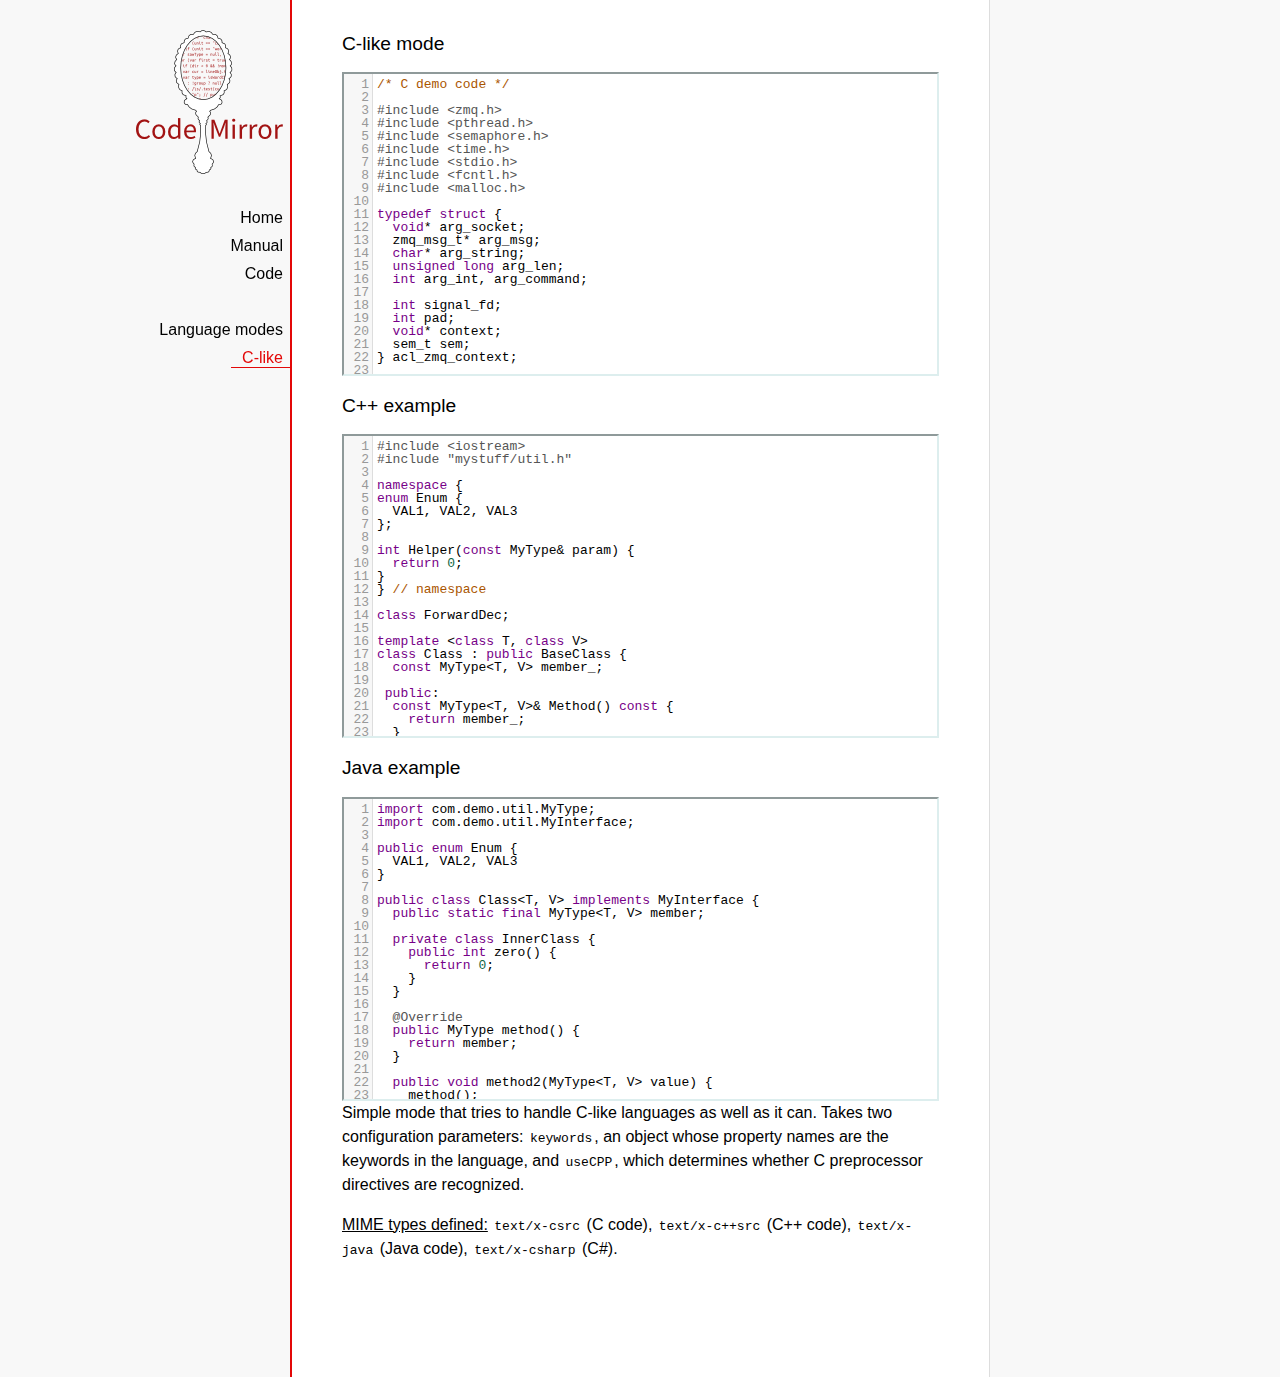
<file: parking-system-FrontEnd/js/codemirror/mode/clike/index.html>
<!doctype html>

<title>CodeMirror: C-like mode</title>
<meta charset="utf-8"/>
<link rel=stylesheet href="../../doc/docs.css">

<link rel="stylesheet" href="../../lib/codemirror.css">
<script src="../../lib/codemirror.js"></script>
<script src="../../addon/edit/matchbrackets.js"></script>
<script src="clike.js"></script>
<style>.CodeMirror {border: 2px inset #dee;}</style>
<div id=nav>
  <a href="http://codemirror.net"><img id=logo src="../../doc/logo.png"></a>

  <ul>
    <li><a href="../../index.html">Home</a>
    <li><a href="../../doc/manual.html">Manual</a>
    <li><a href="https://github.com/marijnh/codemirror">Code</a>
  </ul>
  <ul>
    <li><a href="../index.html">Language modes</a>
    <li><a class=active href="#">C-like</a>
  </ul>
</div>

<article>
<h2>C-like mode</h2>

<div><textarea id="c-code">
/* C demo code */

#include <zmq.h>
#include <pthread.h>
#include <semaphore.h>
#include <time.h>
#include <stdio.h>
#include <fcntl.h>
#include <malloc.h>

typedef struct {
  void* arg_socket;
  zmq_msg_t* arg_msg;
  char* arg_string;
  unsigned long arg_len;
  int arg_int, arg_command;

  int signal_fd;
  int pad;
  void* context;
  sem_t sem;
} acl_zmq_context;

#define p(X) (context->arg_##X)

void* zmq_thread(void* context_pointer) {
  acl_zmq_context* context = (acl_zmq_context*)context_pointer;
  char ok = 'K', err = 'X';
  int res;

  while (1) {
    while ((res = sem_wait(&amp;context->sem)) == EINTR);
    if (res) {write(context->signal_fd, &amp;err, 1); goto cleanup;}
    switch(p(command)) {
    case 0: goto cleanup;
    case 1: p(socket) = zmq_socket(context->context, p(int)); break;
    case 2: p(int) = zmq_close(p(socket)); break;
    case 3: p(int) = zmq_bind(p(socket), p(string)); break;
    case 4: p(int) = zmq_connect(p(socket), p(string)); break;
    case 5: p(int) = zmq_getsockopt(p(socket), p(int), (void*)p(string), &amp;p(len)); break;
    case 6: p(int) = zmq_setsockopt(p(socket), p(int), (void*)p(string), p(len)); break;
    case 7: p(int) = zmq_send(p(socket), p(msg), p(int)); break;
    case 8: p(int) = zmq_recv(p(socket), p(msg), p(int)); break;
    case 9: p(int) = zmq_poll(p(socket), p(int), p(len)); break;
    }
    p(command) = errno;
    write(context->signal_fd, &amp;ok, 1);
  }
 cleanup:
  close(context->signal_fd);
  free(context_pointer);
  return 0;
}

void* zmq_thread_init(void* zmq_context, int signal_fd) {
  acl_zmq_context* context = malloc(sizeof(acl_zmq_context));
  pthread_t thread;

  context->context = zmq_context;
  context->signal_fd = signal_fd;
  sem_init(&amp;context->sem, 1, 0);
  pthread_create(&amp;thread, 0, &amp;zmq_thread, context);
  pthread_detach(thread);
  return context;
}
</textarea></div>

<h2>C++ example</h2>

<div><textarea id="cpp-code">
#include <iostream>
#include "mystuff/util.h"

namespace {
enum Enum {
  VAL1, VAL2, VAL3
};

int Helper(const MyType& param) {
  return 0;
}
} // namespace

class ForwardDec;

template <class T, class V>
class Class : public BaseClass {
  const MyType<T, V> member_;

 public:
  const MyType<T, V>& Method() const {
    return member_;
  }

  void Method2(MyType<T, V>* value);
}

template <class T, class V>
void Class::Method2(MyType<T, V>* value) {
  std::out << 1 >> method();
  value->Method3(member_);
  member_ = value;
}
</textarea></div>

<h2>Java example</h2>

<div><textarea id="java-code">
import com.demo.util.MyType;
import com.demo.util.MyInterface;

public enum Enum {
  VAL1, VAL2, VAL3
}

public class Class<T, V> implements MyInterface {
  public static final MyType<T, V> member;
  
  private class InnerClass {
    public int zero() {
      return 0;
    }
  }

  @Override
  public MyType method() {
    return member;
  }

  public void method2(MyType<T, V> value) {
    method();
    value.method3();
    member = value;
  }
}
</textarea></div>

    <script>
      var cEditor = CodeMirror.fromTextArea(document.getElementById("c-code"), {
        lineNumbers: true,
        matchBrackets: true,
        mode: "text/x-csrc"
      });
      var cppEditor = CodeMirror.fromTextArea(document.getElementById("cpp-code"), {
        lineNumbers: true,
        matchBrackets: true,
        mode: "text/x-c++src"
      });
      var javaEditor = CodeMirror.fromTextArea(document.getElementById("java-code"), {
        lineNumbers: true,
        matchBrackets: true,
        mode: "text/x-java"
      });
    </script>

    <p>Simple mode that tries to handle C-like languages as well as it
    can. Takes two configuration parameters: <code>keywords</code>, an
    object whose property names are the keywords in the language,
    and <code>useCPP</code>, which determines whether C preprocessor
    directives are recognized.</p>

    <p><strong>MIME types defined:</strong> <code>text/x-csrc</code>
    (C code), <code>text/x-c++src</code> (C++
    code), <code>text/x-java</code> (Java
    code), <code>text/x-csharp</code> (C#).</p>
</article>
</file>
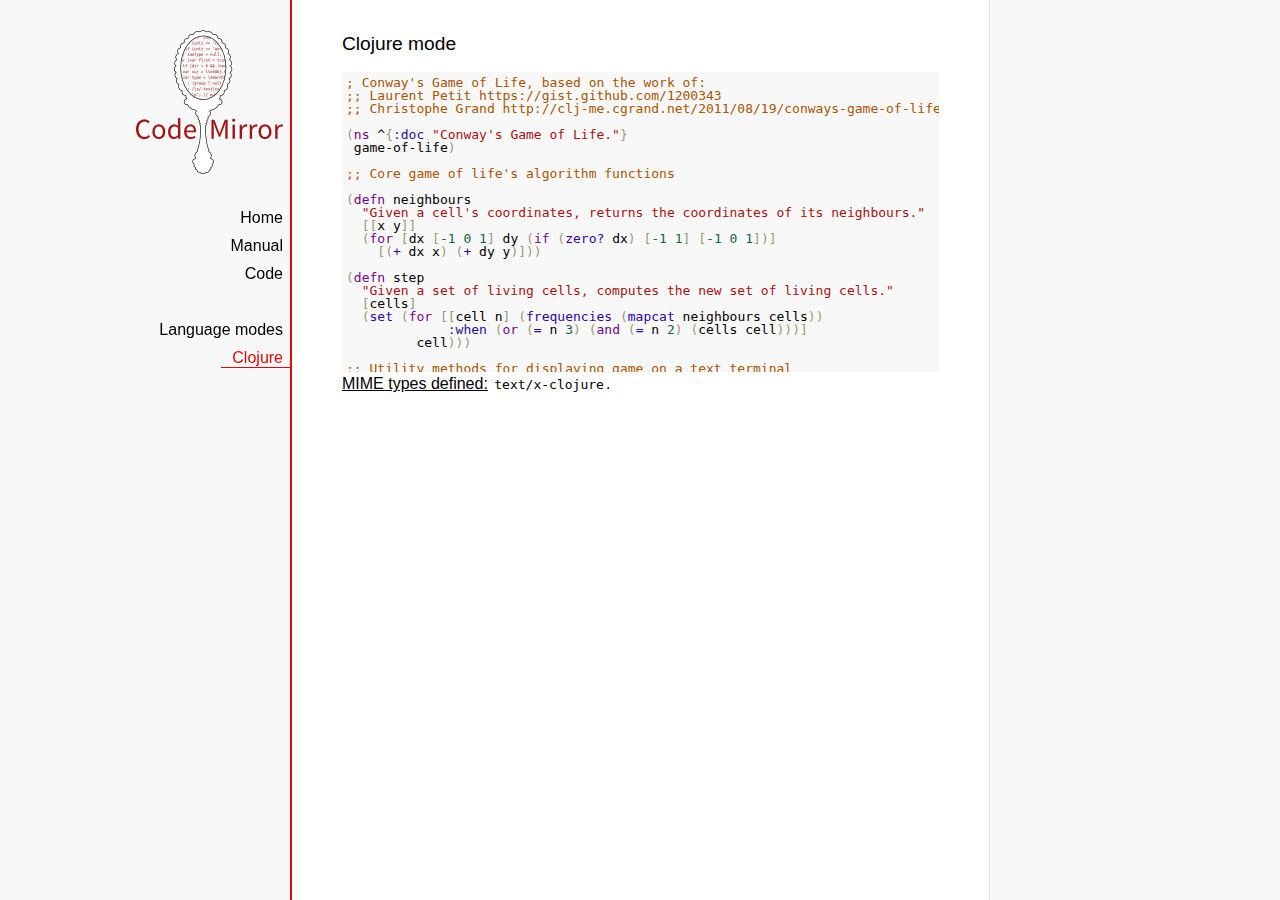
<file: parking-system-FrontEnd/js/codemirror/mode/clojure/index.html>
<!doctype html>

<title>CodeMirror: Clojure mode</title>
<meta charset="utf-8"/>
<link rel=stylesheet href="../../doc/docs.css">

<link rel="stylesheet" href="../../lib/codemirror.css">
<script src="../../lib/codemirror.js"></script>
<script src="clojure.js"></script>
<style>.CodeMirror {background: #f8f8f8;}</style>
<div id=nav>
  <a href="http://codemirror.net"><img id=logo src="../../doc/logo.png"></a>

  <ul>
    <li><a href="../../index.html">Home</a>
    <li><a href="../../doc/manual.html">Manual</a>
    <li><a href="https://github.com/marijnh/codemirror">Code</a>
  </ul>
  <ul>
    <li><a href="../index.html">Language modes</a>
    <li><a class=active href="#">Clojure</a>
  </ul>
</div>

<article>
<h2>Clojure mode</h2>
<form><textarea id="code" name="code">
; Conway's Game of Life, based on the work of:
;; Laurent Petit https://gist.github.com/1200343
;; Christophe Grand http://clj-me.cgrand.net/2011/08/19/conways-game-of-life

(ns ^{:doc "Conway's Game of Life."}
 game-of-life)

;; Core game of life's algorithm functions

(defn neighbours
  "Given a cell's coordinates, returns the coordinates of its neighbours."
  [[x y]]
  (for [dx [-1 0 1] dy (if (zero? dx) [-1 1] [-1 0 1])]
    [(+ dx x) (+ dy y)]))

(defn step
  "Given a set of living cells, computes the new set of living cells."
  [cells]
  (set (for [[cell n] (frequencies (mapcat neighbours cells))
             :when (or (= n 3) (and (= n 2) (cells cell)))]
         cell)))

;; Utility methods for displaying game on a text terminal

(defn print-board
  "Prints a board on *out*, representing a step in the game."
  [board w h]
  (doseq [x (range (inc w)) y (range (inc h))]
    (if (= y 0) (print "\n"))
    (print (if (board [x y]) "[X]" " . "))))

(defn display-grids
  "Prints a squence of boards on *out*, representing several steps."
  [grids w h]
  (doseq [board grids]
    (print-board board w h)
    (print "\n")))

;; Launches an example board

(def
  ^{:doc "board represents the initial set of living cells"}
   board #{[2 1] [2 2] [2 3]})

(display-grids (take 3 (iterate step board)) 5 5)

;; Let's play with characters
(println \1 \a \# \\
         \" \( \newline
         \} \" \space
         \tab \return \backspace
         \u1000 \uAaAa \u9F9F)

</textarea></form>
    <script>
      var editor = CodeMirror.fromTextArea(document.getElementById("code"), {});
    </script>

    <p><strong>MIME types defined:</strong> <code>text/x-clojure</code>.</p>

  </article>
</file>
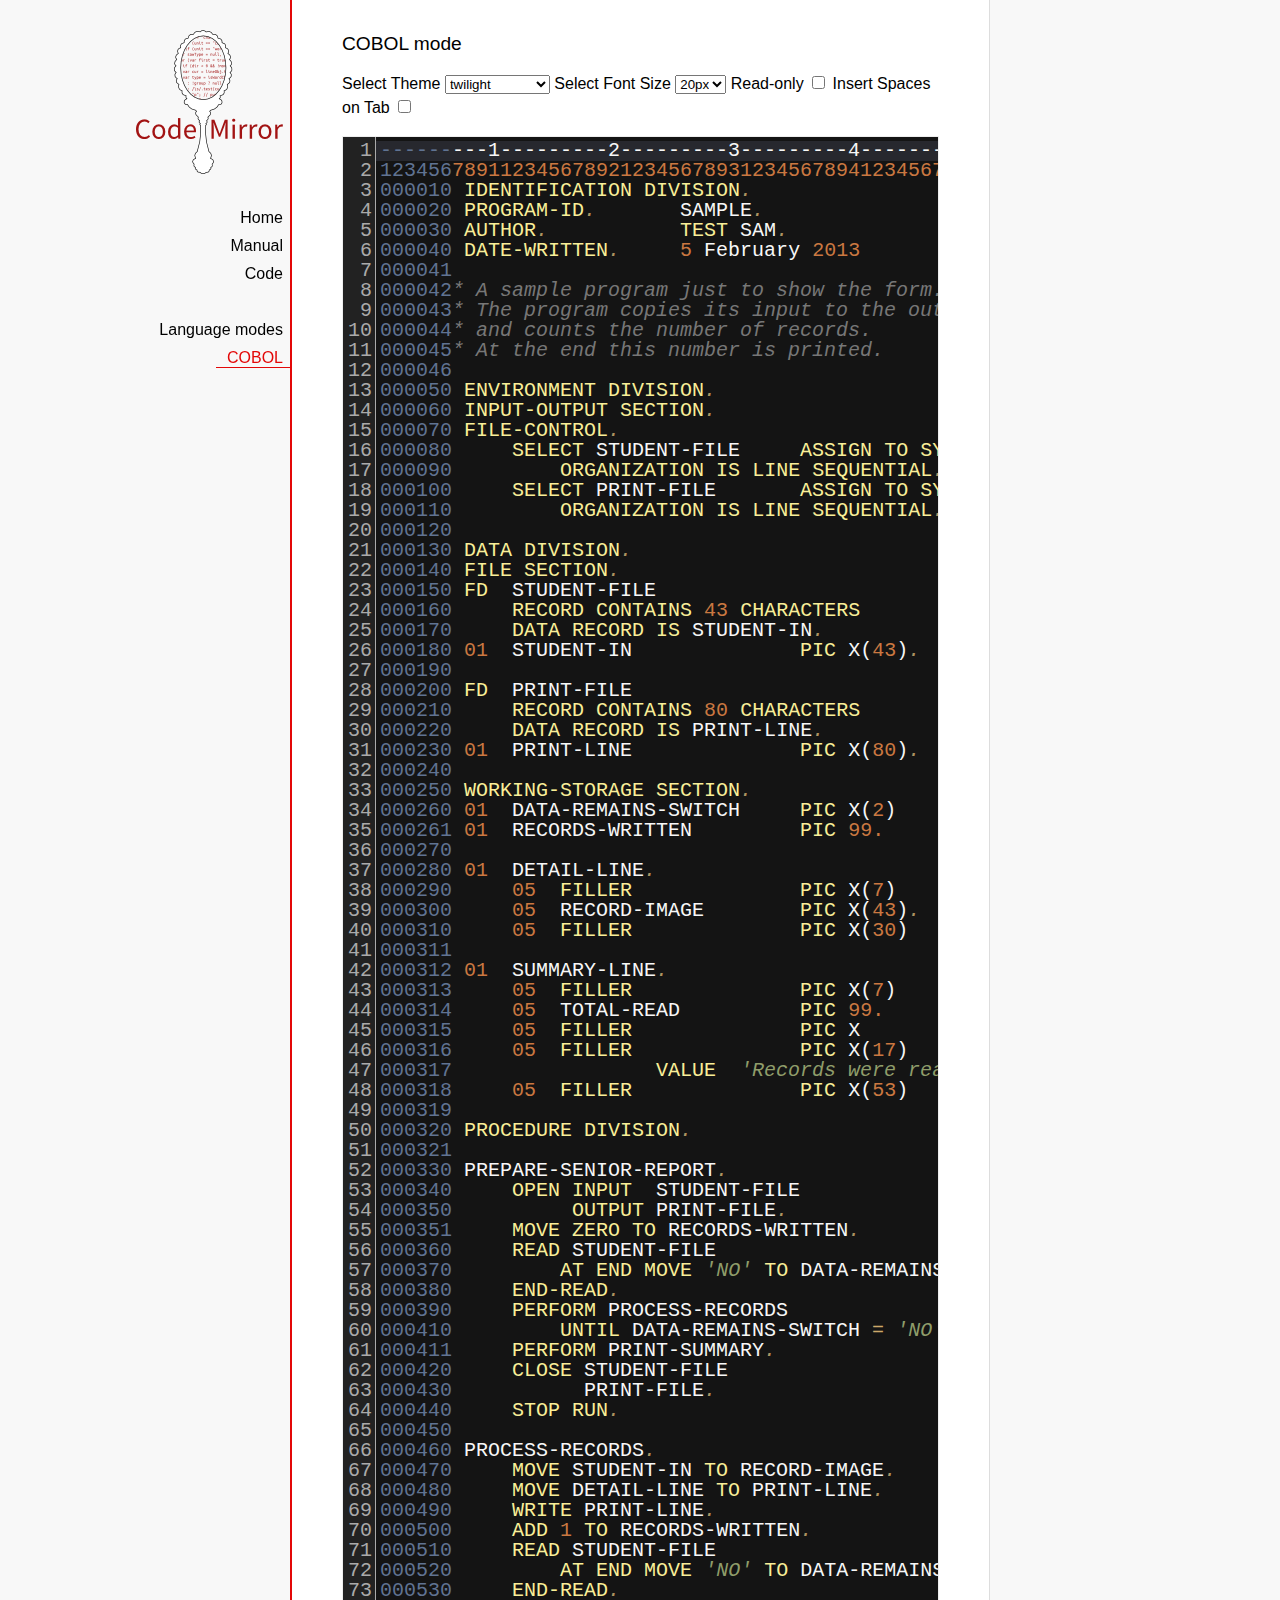
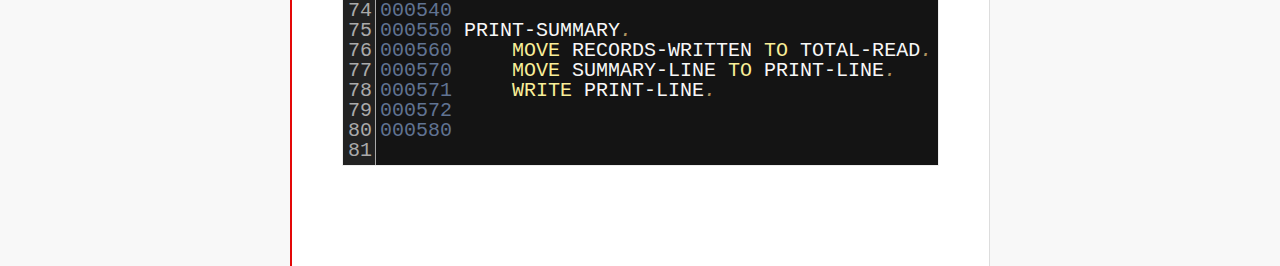
<file: parking-system-FrontEnd/js/codemirror/mode/cobol/index.html>
<!doctype html>

<title>CodeMirror: COBOL mode</title>
<meta charset="utf-8"/>
<link rel=stylesheet href="../../doc/docs.css">

<link rel="stylesheet" href="../../lib/codemirror.css">
<link rel="stylesheet" href="../../theme/neat.css">
<link rel="stylesheet" href="../../theme/elegant.css">
<link rel="stylesheet" href="../../theme/erlang-dark.css">
<link rel="stylesheet" href="../../theme/night.css">
<link rel="stylesheet" href="../../theme/monokai.css">
<link rel="stylesheet" href="../../theme/cobalt.css">
<link rel="stylesheet" href="../../theme/eclipse.css">
<link rel="stylesheet" href="../../theme/rubyblue.css">
<link rel="stylesheet" href="../../theme/lesser-dark.css">
<link rel="stylesheet" href="../../theme/xq-dark.css">
<link rel="stylesheet" href="../../theme/xq-light.css">
<link rel="stylesheet" href="../../theme/ambiance.css">
<link rel="stylesheet" href="../../theme/blackboard.css">
<link rel="stylesheet" href="../../theme/vibrant-ink.css">
<link rel="stylesheet" href="../../theme/solarized.css">
<link rel="stylesheet" href="../../theme/twilight.css">
<link rel="stylesheet" href="../../theme/midnight.css">
<link rel="stylesheet" href="../../addon/dialog/dialog.css">
<script src="../../lib/codemirror.js"></script>
<script src="../../addon/edit/matchbrackets.js"></script>
<script src="cobol.js"></script>
<script src="../../addon/selection/active-line.js"></script>
<script src="../../addon/search/search.js"></script>
<script src="../../addon/dialog/dialog.js"></script>
<script src="../../addon/search/searchcursor.js"></script>
<style>
        .CodeMirror {
          border: 1px solid #eee;
          font-size : 20px;
          height : auto !important;
        }
        .CodeMirror-activeline-background {background: #555555 !important;}
    </style>
<div id=nav>
  <a href="http://codemirror.net"><img id=logo src="../../doc/logo.png"></a>

  <ul>
    <li><a href="../../index.html">Home</a>
    <li><a href="../../doc/manual.html">Manual</a>
    <li><a href="https://github.com/marijnh/codemirror">Code</a>
  </ul>
  <ul>
    <li><a href="../index.html">Language modes</a>
    <li><a class=active href="#">COBOL</a>
  </ul>
</div>

<article>
<h2>COBOL mode</h2>

    <p> Select Theme <select onchange="selectTheme()" id="selectTheme">
        <option>default</option>
        <option>ambiance</option>
        <option>blackboard</option>
        <option>cobalt</option>
        <option>eclipse</option>
        <option>elegant</option>
        <option>erlang-dark</option>
        <option>lesser-dark</option>
        <option>midnight</option>
        <option>monokai</option>
        <option>neat</option>
        <option>night</option>
        <option>rubyblue</option>
        <option>solarized dark</option>
        <option>solarized light</option>
        <option selected>twilight</option>
        <option>vibrant-ink</option>
        <option>xq-dark</option>
        <option>xq-light</option>
    </select>    Select Font Size <select onchange="selectFontsize()" id="selectFontSize">
          <option value="13px">13px</option>
          <option value="14px">14px</option>
          <option value="16px">16px</option>
          <option value="18px">18px</option>
          <option value="20px" selected="selected">20px</option>
          <option value="24px">24px</option>
          <option value="26px">26px</option>
          <option value="28px">28px</option>
          <option value="30px">30px</option>
          <option value="32px">32px</option>
          <option value="34px">34px</option>
          <option value="36px">36px</option>
        </select>
<label for="checkBoxReadOnly">Read-only</label>
<input type="checkbox" id="checkBoxReadOnly" onchange="selectReadOnly()">
<label for="id_tabToIndentSpace">Insert Spaces on Tab</label>
<input type="checkbox" id="id_tabToIndentSpace" onchange="tabToIndentSpace()">
</p>
<textarea id="code" name="code">
---------1---------2---------3---------4---------5---------6---------7---------8
12345678911234567892123456789312345678941234567895123456789612345678971234567898
000010 IDENTIFICATION DIVISION.                                        MODTGHERE
000020 PROGRAM-ID.       SAMPLE.
000030 AUTHOR.           TEST SAM. 
000040 DATE-WRITTEN.     5 February 2013
000041
000042* A sample program just to show the form.
000043* The program copies its input to the output,
000044* and counts the number of records.
000045* At the end this number is printed.
000046
000050 ENVIRONMENT DIVISION.
000060 INPUT-OUTPUT SECTION.
000070 FILE-CONTROL.
000080     SELECT STUDENT-FILE     ASSIGN TO SYSIN
000090         ORGANIZATION IS LINE SEQUENTIAL.
000100     SELECT PRINT-FILE       ASSIGN TO SYSOUT
000110         ORGANIZATION IS LINE SEQUENTIAL.
000120
000130 DATA DIVISION.
000140 FILE SECTION.
000150 FD  STUDENT-FILE
000160     RECORD CONTAINS 43 CHARACTERS
000170     DATA RECORD IS STUDENT-IN.
000180 01  STUDENT-IN              PIC X(43).
000190
000200 FD  PRINT-FILE
000210     RECORD CONTAINS 80 CHARACTERS
000220     DATA RECORD IS PRINT-LINE.
000230 01  PRINT-LINE              PIC X(80).
000240
000250 WORKING-STORAGE SECTION.
000260 01  DATA-REMAINS-SWITCH     PIC X(2)      VALUE SPACES.
000261 01  RECORDS-WRITTEN         PIC 99.
000270
000280 01  DETAIL-LINE.
000290     05  FILLER              PIC X(7)      VALUE SPACES.
000300     05  RECORD-IMAGE        PIC X(43).
000310     05  FILLER              PIC X(30)     VALUE SPACES.
000311 
000312 01  SUMMARY-LINE.
000313     05  FILLER              PIC X(7)      VALUE SPACES.
000314     05  TOTAL-READ          PIC 99.
000315     05  FILLER              PIC X         VALUE SPACE.
000316     05  FILLER              PIC X(17)     
000317                 VALUE  'Records were read'.
000318     05  FILLER              PIC X(53)     VALUE SPACES.
000319
000320 PROCEDURE DIVISION.
000321
000330 PREPARE-SENIOR-REPORT.
000340     OPEN INPUT  STUDENT-FILE
000350          OUTPUT PRINT-FILE.
000351     MOVE ZERO TO RECORDS-WRITTEN.
000360     READ STUDENT-FILE
000370         AT END MOVE 'NO' TO DATA-REMAINS-SWITCH
000380     END-READ.
000390     PERFORM PROCESS-RECORDS
000410         UNTIL DATA-REMAINS-SWITCH = 'NO'.
000411     PERFORM PRINT-SUMMARY.
000420     CLOSE STUDENT-FILE
000430           PRINT-FILE.
000440     STOP RUN.
000450
000460 PROCESS-RECORDS.
000470     MOVE STUDENT-IN TO RECORD-IMAGE.
000480     MOVE DETAIL-LINE TO PRINT-LINE.
000490     WRITE PRINT-LINE.
000500     ADD 1 TO RECORDS-WRITTEN.
000510     READ STUDENT-FILE
000520         AT END MOVE 'NO' TO DATA-REMAINS-SWITCH
000530     END-READ. 
000540
000550 PRINT-SUMMARY.
000560     MOVE RECORDS-WRITTEN TO TOTAL-READ.
000570     MOVE SUMMARY-LINE TO PRINT-LINE.
000571     WRITE PRINT-LINE. 
000572
000580
</textarea>
    <script>
      var editor = CodeMirror.fromTextArea(document.getElementById("code"), {
        lineNumbers: true,
        matchBrackets: true,
        mode: "text/x-cobol",
        theme : "twilight",
        styleActiveLine: true,
        showCursorWhenSelecting : true,  
      });
      function selectTheme() {
        var themeInput = document.getElementById("selectTheme");
        var theme = themeInput.options[themeInput.selectedIndex].innerHTML;
        editor.setOption("theme", theme);
      }
      function selectFontsize() {
        var fontSizeInput = document.getElementById("selectFontSize");
        var fontSize = fontSizeInput.options[fontSizeInput.selectedIndex].innerHTML;
        editor.getWrapperElement().style["font-size"] = fontSize;
        editor.refresh();
      }
      function selectReadOnly() {
        editor.setOption("readOnly", document.getElementById("checkBoxReadOnly").checked);
      }
      function tabToIndentSpace() {
        if (document.getElementById("id_tabToIndentSpace").checked) {
            editor.setOption("extraKeys", {Tab: function(cm) { cm.replaceSelection("    ", "end"); }});
        } else {
            editor.setOption("extraKeys", {Tab: function(cm) { cm.replaceSelection("    ", "end"); }});
        }
      }
    </script>
  </article>
</file>
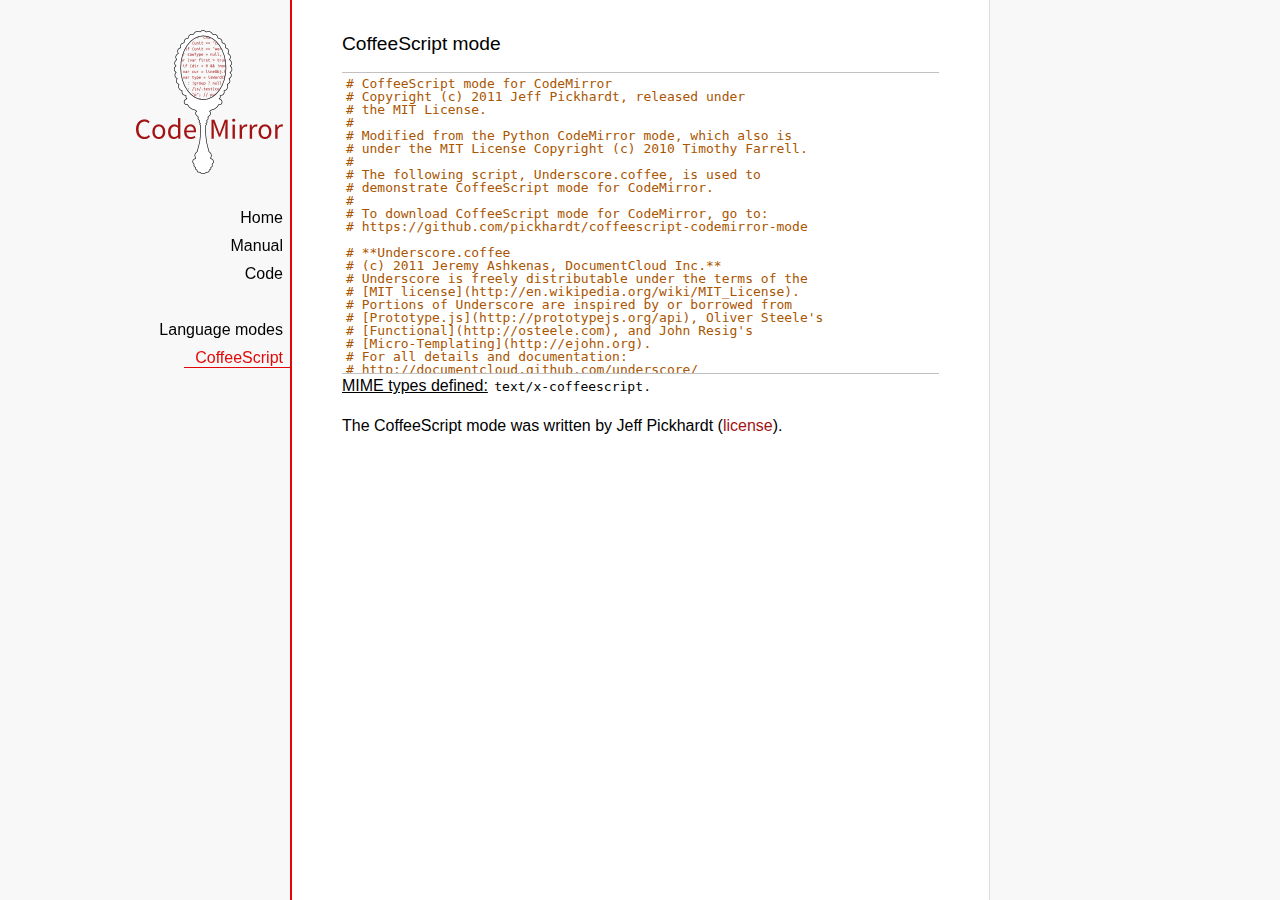
<file: parking-system-FrontEnd/js/codemirror/mode/coffeescript/index.html>
<!doctype html>

<title>CodeMirror: CoffeeScript mode</title>
<meta charset="utf-8"/>
<link rel=stylesheet href="../../doc/docs.css">

<link rel="stylesheet" href="../../lib/codemirror.css">
<script src="../../lib/codemirror.js"></script>
<script src="coffeescript.js"></script>
<style>.CodeMirror {border-top: 1px solid silver; border-bottom: 1px solid silver;}</style>
<div id=nav>
  <a href="http://codemirror.net"><img id=logo src="../../doc/logo.png"></a>

  <ul>
    <li><a href="../../index.html">Home</a>
    <li><a href="../../doc/manual.html">Manual</a>
    <li><a href="https://github.com/marijnh/codemirror">Code</a>
  </ul>
  <ul>
    <li><a href="../index.html">Language modes</a>
    <li><a class=active href="#">CoffeeScript</a>
  </ul>
</div>

<article>
<h2>CoffeeScript mode</h2>
<form><textarea id="code" name="code">
# CoffeeScript mode for CodeMirror
# Copyright (c) 2011 Jeff Pickhardt, released under
# the MIT License.
#
# Modified from the Python CodeMirror mode, which also is 
# under the MIT License Copyright (c) 2010 Timothy Farrell.
#
# The following script, Underscore.coffee, is used to 
# demonstrate CoffeeScript mode for CodeMirror.
#
# To download CoffeeScript mode for CodeMirror, go to:
# https://github.com/pickhardt/coffeescript-codemirror-mode

# **Underscore.coffee
# (c) 2011 Jeremy Ashkenas, DocumentCloud Inc.**
# Underscore is freely distributable under the terms of the
# [MIT license](http://en.wikipedia.org/wiki/MIT_License).
# Portions of Underscore are inspired by or borrowed from
# [Prototype.js](http://prototypejs.org/api), Oliver Steele's
# [Functional](http://osteele.com), and John Resig's
# [Micro-Templating](http://ejohn.org).
# For all details and documentation:
# http://documentcloud.github.com/underscore/


# Baseline setup
# --------------

# Establish the root object, `window` in the browser, or `global` on the server.
root = this


# Save the previous value of the `_` variable.
previousUnderscore = root._

### Multiline
    comment
###

# Establish the object that gets thrown to break out of a loop iteration.
# `StopIteration` is SOP on Mozilla.
breaker = if typeof(StopIteration) is 'undefined' then '__break__' else StopIteration


#### Docco style single line comment (title)


# Helper function to escape **RegExp** contents, because JS doesn't have one.
escapeRegExp = (string) -> string.replace(/([.*+?^${}()|[\]\/\\])/g, '\\$1')


# Save bytes in the minified (but not gzipped) version:
ArrayProto = Array.prototype
ObjProto = Object.prototype


# Create quick reference variables for speed access to core prototypes.
slice = ArrayProto.slice
unshift = ArrayProto.unshift
toString = ObjProto.toString
hasOwnProperty = ObjProto.hasOwnProperty
propertyIsEnumerable = ObjProto.propertyIsEnumerable


# All **ECMA5** native implementations we hope to use are declared here.
nativeForEach = ArrayProto.forEach
nativeMap = ArrayProto.map
nativeReduce = ArrayProto.reduce
nativeReduceRight = ArrayProto.reduceRight
nativeFilter = ArrayProto.filter
nativeEvery = ArrayProto.every
nativeSome = ArrayProto.some
nativeIndexOf = ArrayProto.indexOf
nativeLastIndexOf = ArrayProto.lastIndexOf
nativeIsArray = Array.isArray
nativeKeys = Object.keys


# Create a safe reference to the Underscore object for use below.
_ = (obj) -> new wrapper(obj)


# Export the Underscore object for **CommonJS**.
if typeof(exports) != 'undefined' then exports._ = _


# Export Underscore to global scope.
root._ = _


# Current version.
_.VERSION = '1.1.0'


# Collection Functions
# --------------------

# The cornerstone, an **each** implementation.
# Handles objects implementing **forEach**, arrays, and raw objects.
_.each = (obj, iterator, context) ->
  try
    if nativeForEach and obj.forEach is nativeForEach
      obj.forEach iterator, context
    else if _.isNumber obj.length
      iterator.call context, obj[i], i, obj for i in [0...obj.length]
    else
      iterator.call context, val, key, obj for own key, val of obj
  catch e
    throw e if e isnt breaker
  obj


# Return the results of applying the iterator to each element. Use JavaScript
# 1.6's version of **map**, if possible.
_.map = (obj, iterator, context) ->
  return obj.map(iterator, context) if nativeMap and obj.map is nativeMap
  results = []
  _.each obj, (value, index, list) ->
    results.push iterator.call context, value, index, list
  results


# **Reduce** builds up a single result from a list of values. Also known as
# **inject**, or **foldl**. Uses JavaScript 1.8's version of **reduce**, if possible.
_.reduce = (obj, iterator, memo, context) ->
  if nativeReduce and obj.reduce is nativeReduce
    iterator = _.bind iterator, context if context
    return obj.reduce iterator, memo
  _.each obj, (value, index, list) ->
    memo = iterator.call context, memo, value, index, list
  memo


# The right-associative version of **reduce**, also known as **foldr**. Uses
# JavaScript 1.8's version of **reduceRight**, if available.
_.reduceRight = (obj, iterator, memo, context) ->
  if nativeReduceRight and obj.reduceRight is nativeReduceRight
    iterator = _.bind iterator, context if context
    return obj.reduceRight iterator, memo
  reversed = _.clone(_.toArray(obj)).reverse()
  _.reduce reversed, iterator, memo, context


# Return the first value which passes a truth test.
_.detect = (obj, iterator, context) ->
  result = null
  _.each obj, (value, index, list) ->
    if iterator.call context, value, index, list
      result = value
      _.breakLoop()
  result


# Return all the elements that pass a truth test. Use JavaScript 1.6's
# **filter**, if it exists.
_.filter = (obj, iterator, context) ->
  return obj.filter iterator, context if nativeFilter and obj.filter is nativeFilter
  results = []
  _.each obj, (value, index, list) ->
    results.push value if iterator.call context, value, index, list
  results


# Return all the elements for which a truth test fails.
_.reject = (obj, iterator, context) ->
  results = []
  _.each obj, (value, index, list) ->
    results.push value if not iterator.call context, value, index, list
  results


# Determine whether all of the elements match a truth test. Delegate to
# JavaScript 1.6's **every**, if it is present.
_.every = (obj, iterator, context) ->
  iterator ||= _.identity
  return obj.every iterator, context if nativeEvery and obj.every is nativeEvery
  result = true
  _.each obj, (value, index, list) ->
    _.breakLoop() unless (result = result and iterator.call(context, value, index, list))
  result


# Determine if at least one element in the object matches a truth test. Use
# JavaScript 1.6's **some**, if it exists.
_.some = (obj, iterator, context) ->
  iterator ||= _.identity
  return obj.some iterator, context if nativeSome and obj.some is nativeSome
  result = false
  _.each obj, (value, index, list) ->
    _.breakLoop() if (result = iterator.call(context, value, index, list))
  result


# Determine if a given value is included in the array or object,
# based on `===`.
_.include = (obj, target) ->
  return _.indexOf(obj, target) isnt -1 if nativeIndexOf and obj.indexOf is nativeIndexOf
  return true for own key, val of obj when val is target
  false


# Invoke a method with arguments on every item in a collection.
_.invoke = (obj, method) ->
  args = _.rest arguments, 2
  (if method then val[method] else val).apply(val, args) for val in obj


# Convenience version of a common use case of **map**: fetching a property.
_.pluck = (obj, key) ->
  _.map(obj, (val) -> val[key])


# Return the maximum item or (item-based computation).
_.max = (obj, iterator, context) ->
  return Math.max.apply(Math, obj) if not iterator and _.isArray(obj)
  result = computed: -Infinity
  _.each obj, (value, index, list) ->
    computed = if iterator then iterator.call(context, value, index, list) else value
    computed >= result.computed and (result = {value: value, computed: computed})
  result.value


# Return the minimum element (or element-based computation).
_.min = (obj, iterator, context) ->
  return Math.min.apply(Math, obj) if not iterator and _.isArray(obj)
  result = computed: Infinity
  _.each obj, (value, index, list) ->
    computed = if iterator then iterator.call(context, value, index, list) else value
    computed < result.computed and (result = {value: value, computed: computed})
  result.value


# Sort the object's values by a criterion produced by an iterator.
_.sortBy = (obj, iterator, context) ->
  _.pluck(((_.map obj, (value, index, list) ->
    {value: value, criteria: iterator.call(context, value, index, list)}
  ).sort((left, right) ->
    a = left.criteria; b = right.criteria
    if a < b then -1 else if a > b then 1 else 0
  )), 'value')


# Use a comparator function to figure out at what index an object should
# be inserted so as to maintain order. Uses binary search.
_.sortedIndex = (array, obj, iterator) ->
  iterator ||= _.identity
  low = 0
  high = array.length
  while low < high
    mid = (low + high) >> 1
    if iterator(array[mid]) < iterator(obj) then low = mid + 1 else high = mid
  low


# Convert anything iterable into a real, live array.
_.toArray = (iterable) ->
  return [] if (!iterable)
  return iterable.toArray() if (iterable.toArray)
  return iterable if (_.isArray(iterable))
  return slice.call(iterable) if (_.isArguments(iterable))
  _.values(iterable)


# Return the number of elements in an object.
_.size = (obj) -> _.toArray(obj).length


# Array Functions
# ---------------

# Get the first element of an array. Passing `n` will return the first N
# values in the array. Aliased as **head**. The `guard` check allows it to work
# with **map**.
_.first = (array, n, guard) ->
  if n and not guard then slice.call(array, 0, n) else array[0]


# Returns everything but the first entry of the array. Aliased as **tail**.
# Especially useful on the arguments object. Passing an `index` will return
# the rest of the values in the array from that index onward. The `guard`
# check allows it to work with **map**.
_.rest = (array, index, guard) ->
  slice.call(array, if _.isUndefined(index) or guard then 1 else index)


# Get the last element of an array.
_.last = (array) -> array[array.length - 1]


# Trim out all falsy values from an array.
_.compact = (array) -> item for item in array when item


# Return a completely flattened version of an array.
_.flatten = (array) ->
  _.reduce array, (memo, value) ->
    return memo.concat(_.flatten(value)) if _.isArray value
    memo.push value
    memo
  , []


# Return a version of the array that does not contain the specified value(s).
_.without = (array) ->
  values = _.rest arguments
  val for val in _.toArray(array) when not _.include values, val


# Produce a duplicate-free version of the array. If the array has already
# been sorted, you have the option of using a faster algorithm.
_.uniq = (array, isSorted) ->
  memo = []
  for el, i in _.toArray array
    memo.push el if i is 0 || (if isSorted is true then _.last(memo) isnt el else not _.include(memo, el))
  memo


# Produce an array that contains every item shared between all the
# passed-in arrays.
_.intersect = (array) ->
  rest = _.rest arguments
  _.select _.uniq(array), (item) ->
    _.all rest, (other) ->
      _.indexOf(other, item) >= 0


# Zip together multiple lists into a single array -- elements that share
# an index go together.
_.zip = ->
  length = _.max _.pluck arguments, 'length'
  results = new Array length
  for i in [0...length]
    results[i] = _.pluck arguments, String i
  results


# If the browser doesn't supply us with **indexOf** (I'm looking at you, MSIE),
# we need this function. Return the position of the first occurrence of an
# item in an array, or -1 if the item is not included in the array.
_.indexOf = (array, item) ->
  return array.indexOf item if nativeIndexOf and array.indexOf is nativeIndexOf
  i = 0; l = array.length
  while l - i
    if array[i] is item then return i else i++
  -1


# Provide JavaScript 1.6's **lastIndexOf**, delegating to the native function,
# if possible.
_.lastIndexOf = (array, item) ->
  return array.lastIndexOf(item) if nativeLastIndexOf and array.lastIndexOf is nativeLastIndexOf
  i = array.length
  while i
    if array[i] is item then return i else i--
  -1


# Generate an integer Array containing an arithmetic progression. A port of
# [the native Python **range** function](http://docs.python.org/library/functions.html#range).
_.range = (start, stop, step) ->
  a = arguments
  solo = a.length <= 1
  i = start = if solo then 0 else a[0]
  stop = if solo then a[0] else a[1]
  step = a[2] or 1
  len = Math.ceil((stop - start) / step)
  return [] if len <= 0
  range = new Array len
  idx = 0
  loop
    return range if (if step > 0 then i - stop else stop - i) >= 0
    range[idx] = i
    idx++
    i+= step


# Function Functions
# ------------------

# Create a function bound to a given object (assigning `this`, and arguments,
# optionally). Binding with arguments is also known as **curry**.
_.bind = (func, obj) ->
  args = _.rest arguments, 2
  -> func.apply obj or root, args.concat arguments


# Bind all of an object's methods to that object. Useful for ensuring that
# all callbacks defined on an object belong to it.
_.bindAll = (obj) ->
  funcs = if arguments.length > 1 then _.rest(arguments) else _.functions(obj)
  _.each funcs, (f) -> obj[f] = _.bind obj[f], obj
  obj


# Delays a function for the given number of milliseconds, and then calls
# it with the arguments supplied.
_.delay = (func, wait) ->
  args = _.rest arguments, 2
  setTimeout((-> func.apply(func, args)), wait)


# Memoize an expensive function by storing its results.
_.memoize = (func, hasher) ->
  memo = {}
  hasher or= _.identity
  ->
    key = hasher.apply this, arguments
    return memo[key] if key of memo
    memo[key] = func.apply this, arguments


# Defers a function, scheduling it to run after the current call stack has
# cleared.
_.defer = (func) ->
  _.delay.apply _, [func, 1].concat _.rest arguments


# Returns the first function passed as an argument to the second,
# allowing you to adjust arguments, run code before and after, and
# conditionally execute the original function.
_.wrap = (func, wrapper) ->
  -> wrapper.apply wrapper, [func].concat arguments


# Returns a function that is the composition of a list of functions, each
# consuming the return value of the function that follows.
_.compose = ->
  funcs = arguments
  ->
    args = arguments
    for i in [funcs.length - 1..0] by -1
      args = [funcs[i].apply(this, args)]
    args[0]


# Object Functions
# ----------------

# Retrieve the names of an object's properties.
_.keys = nativeKeys or (obj) ->
  return _.range 0, obj.length if _.isArray(obj)
  key for key, val of obj


# Retrieve the values of an object's properties.
_.values = (obj) ->
  _.map obj, _.identity


# Return a sorted list of the function names available in Underscore.
_.functions = (obj) ->
  _.filter(_.keys(obj), (key) -> _.isFunction(obj[key])).sort()


# Extend a given object with all of the properties in a source object.
_.extend = (obj) ->
  for source in _.rest(arguments)
    obj[key] = val for key, val of source
  obj


# Create a (shallow-cloned) duplicate of an object.
_.clone = (obj) ->
  return obj.slice 0 if _.isArray obj
  _.extend {}, obj


# Invokes interceptor with the obj, and then returns obj.
# The primary purpose of this method is to "tap into" a method chain,
# in order to perform operations on intermediate results within
 the chain.
_.tap = (obj, interceptor) ->
  interceptor obj
  obj


# Perform a deep comparison to check if two objects are equal.
_.isEqual = (a, b) ->
  # Check object identity.
  return true if a is b
  # Different types?
  atype = typeof(a); btype = typeof(b)
  return false if atype isnt btype
  # Basic equality test (watch out for coercions).
  return true if `a == b`
  # One is falsy and the other truthy.
  return false if (!a and b) or (a and !b)
  # One of them implements an `isEqual()`?
  return a.isEqual(b) if a.isEqual
  # Check dates' integer values.
  return a.getTime() is b.getTime() if _.isDate(a) and _.isDate(b)
  # Both are NaN?
  return false if _.isNaN(a) and _.isNaN(b)
  # Compare regular expressions.
  if _.isRegExp(a) and _.isRegExp(b)
    return a.source is b.source and
           a.global is b.global and
           a.ignoreCase is b.ignoreCase and
           a.multiline is b.multiline
  # If a is not an object by this point, we can't handle it.
  return false if atype isnt 'object'
  # Check for different array lengths before comparing contents.
  return false if a.length and (a.length isnt b.length)
  # Nothing else worked, deep compare the contents.
  aKeys = _.keys(a); bKeys = _.keys(b)
  # Different object sizes?
  return false if aKeys.length isnt bKeys.length
  # Recursive comparison of contents.
  return false for key, val of a when !(key of b) or !_.isEqual(val, b[key])
  true


# Is a given array or object empty?
_.isEmpty = (obj) ->
  return obj.length is 0 if _.isArray(obj) or _.isString(obj)
  return false for own key of obj
  true


# Is a given value a DOM element?
_.isElement = (obj) -> obj and obj.nodeType is 1


# Is a given value an array?
_.isArray = nativeIsArray or (obj) -> !!(obj and obj.concat and obj.unshift and not obj.callee)


# Is a given variable an arguments object?
_.isArguments = (obj) -> obj and obj.callee


# Is the given value a function?
_.isFunction = (obj) -> !!(obj and obj.constructor and obj.call and obj.apply)


# Is the given value a string?
_.isString = (obj) -> !!(obj is '' or (obj and obj.charCodeAt and obj.substr))


# Is a given value a number?
_.isNumber = (obj) -> (obj is +obj) or toString.call(obj) is '[object Number]'


# Is a given value a boolean?
_.isBoolean = (obj) -> obj is true or obj is false


# Is a given value a Date?
_.isDate = (obj) -> !!(obj and obj.getTimezoneOffset and obj.setUTCFullYear)


# Is the given value a regular expression?
_.isRegExp = (obj) -> !!(obj and obj.exec and (obj.ignoreCase or obj.ignoreCase is false))


# Is the given value NaN -- this one is interesting. `NaN != NaN`, and
# `isNaN(undefined) == true`, so we make sure it's a number first.
_.isNaN = (obj) -> _.isNumber(obj) and window.isNaN(obj)


# Is a given value equal to null?
_.isNull = (obj) -> obj is null


# Is a given variable undefined?
_.isUndefined = (obj) -> typeof obj is 'undefined'


# Utility Functions
# -----------------

# Run Underscore.js in noConflict mode, returning the `_` variable to its
# previous owner. Returns a reference to the Underscore object.
_.noConflict = ->
  root._ = previousUnderscore
  this


# Keep the identity function around for default iterators.
_.identity = (value) -> value


# Run a function `n` times.
_.times = (n, iterator, context) ->
  iterator.call context, i for i in [0...n]


# Break out of the middle of an iteration.
_.breakLoop = -> throw breaker


# Add your own custom functions to the Underscore object, ensuring that
# they're correctly added to the OOP wrapper as well.
_.mixin = (obj) ->
  for name in _.functions(obj)
    addToWrapper name, _[name] = obj[name]


# Generate a unique integer id (unique within the entire client session).
# Useful for temporary DOM ids.
idCounter = 0
_.uniqueId = (prefix) ->
  (prefix or '') + idCounter++


# By default, Underscore uses **ERB**-style template delimiters, change the
# following template settings to use alternative delimiters.
_.templateSettings = {
  start: '<%'
  end: '%>'
  interpolate: /<%=(.+?)%>/g
}


# JavaScript templating a-la **ERB**, pilfered from John Resig's
# *Secrets of the JavaScript Ninja*, page 83.
# Single-quote fix from Rick Strahl.
# With alterations for arbitrary delimiters, and to preserve whitespace.
_.template = (str, data) ->
  c = _.templateSettings
  endMatch = new RegExp("'(?=[^"+c.end.substr(0, 1)+"]*"+escapeRegExp(c.end)+")","g")
  fn = new Function 'obj',
    'var p=[],print=function(){p.push.apply(p,arguments);};' +
    'with(obj||{}){p.push(\'' +
    str.replace(/\r/g, '\\r')
       .replace(/\n/g, '\\n')
       .replace(/\t/g, '\\t')
       .replace(endMatch,"���")
       .split("'").join("\\'")
       .split("���").join("'")
       .replace(c.interpolate, "',$1,'")
       .split(c.start).join("');")
       .split(c.end).join("p.push('") +
       "');}return p.join('');"
  if data then fn(data) else fn


# Aliases
# -------

_.forEach = _.each
_.foldl = _.inject = _.reduce
_.foldr = _.reduceRight
_.select = _.filter
_.all = _.every
_.any = _.some
_.contains = _.include
_.head = _.first
_.tail = _.rest
_.methods = _.functions


# Setup the OOP Wrapper
# ---------------------

# If Underscore is called as a function, it returns a wrapped object that
# can be used OO-style. This wrapper holds altered versions of all the
# underscore functions. Wrapped objects may be chained.
wrapper = (obj) ->
  this._wrapped = obj
  this


# Helper function to continue chaining intermediate results.
result = (obj, chain) ->
  if chain then _(obj).chain() else obj


# A method to easily add functions to the OOP wrapper.
addToWrapper = (name, func) ->
  wrapper.prototype[name] = ->
    args = _.toArray arguments
    unshift.call args, this._wrapped
    result func.apply(_, args), this._chain


# Add all ofthe Underscore functions to the wrapper object.
_.mixin _


# Add all mutator Array functions to the wrapper.
_.each ['pop', 'push', 'reverse', 'shift', 'sort', 'splice', 'unshift'], (name) ->
  method = Array.prototype[name]
  wrapper.prototype[name] = ->
    method.apply(this._wrapped, arguments)
    result(this._wrapped, this._chain)


# Add all accessor Array functions to the wrapper.
_.each ['concat', 'join', 'slice'], (name) ->
  method = Array.prototype[name]
  wrapper.prototype[name] = ->
    result(method.apply(this._wrapped, arguments), this._chain)


# Start chaining a wrapped Underscore object.
wrapper::chain = ->
  this._chain = true
  this


# Extracts the result from a wrapped and chained object.
wrapper::value = -> this._wrapped
</textarea></form>
    <script>
      var editor = CodeMirror.fromTextArea(document.getElementById("code"), {});
    </script>

    <p><strong>MIME types defined:</strong> <code>text/x-coffeescript</code>.</p>

    <p>The CoffeeScript mode was written by Jeff Pickhardt (<a href="LICENSE">license</a>).</p>

  </article>
</file>
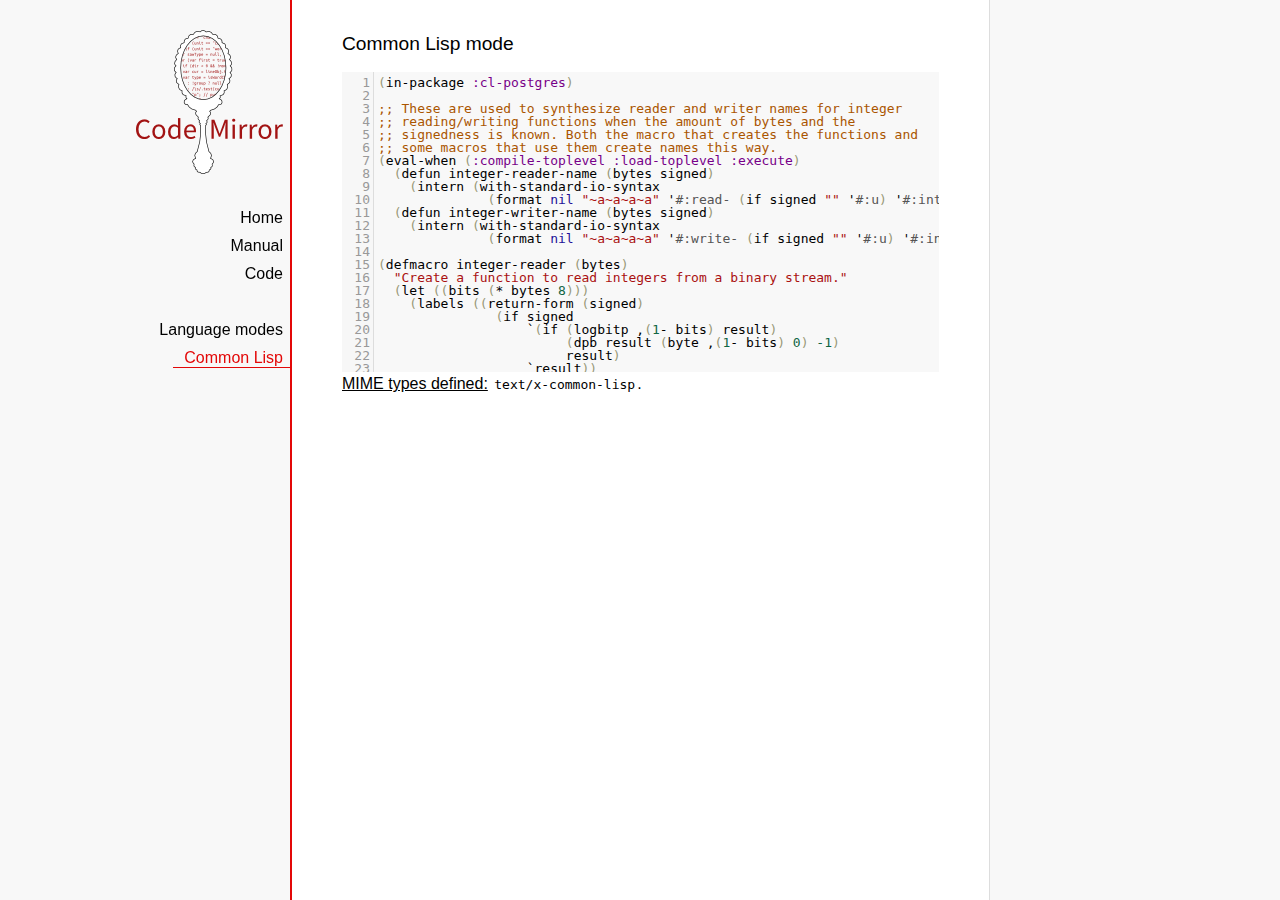
<file: parking-system-FrontEnd/js/codemirror/mode/commonlisp/index.html>
<!doctype html>

<title>CodeMirror: Common Lisp mode</title>
<meta charset="utf-8"/>
<link rel=stylesheet href="../../doc/docs.css">

<link rel="stylesheet" href="../../lib/codemirror.css">
<script src="../../lib/codemirror.js"></script>
<script src="commonlisp.js"></script>
<style>.CodeMirror {background: #f8f8f8;}</style>
<div id=nav>
  <a href="http://codemirror.net"><img id=logo src="../../doc/logo.png"></a>

  <ul>
    <li><a href="../../index.html">Home</a>
    <li><a href="../../doc/manual.html">Manual</a>
    <li><a href="https://github.com/marijnh/codemirror">Code</a>
  </ul>
  <ul>
    <li><a href="../index.html">Language modes</a>
    <li><a class=active href="#">Common Lisp</a>
  </ul>
</div>

<article>
<h2>Common Lisp mode</h2>
<form><textarea id="code" name="code">(in-package :cl-postgres)

;; These are used to synthesize reader and writer names for integer
;; reading/writing functions when the amount of bytes and the
;; signedness is known. Both the macro that creates the functions and
;; some macros that use them create names this way.
(eval-when (:compile-toplevel :load-toplevel :execute)
  (defun integer-reader-name (bytes signed)
    (intern (with-standard-io-syntax
              (format nil "~a~a~a~a" '#:read- (if signed "" '#:u) '#:int bytes))))
  (defun integer-writer-name (bytes signed)
    (intern (with-standard-io-syntax
              (format nil "~a~a~a~a" '#:write- (if signed "" '#:u) '#:int bytes)))))

(defmacro integer-reader (bytes)
  "Create a function to read integers from a binary stream."
  (let ((bits (* bytes 8)))
    (labels ((return-form (signed)
               (if signed
                   `(if (logbitp ,(1- bits) result)
                        (dpb result (byte ,(1- bits) 0) -1)
                        result)
                   `result))
             (generate-reader (signed)
               `(defun ,(integer-reader-name bytes signed) (socket)
                  (declare (type stream socket)
                           #.*optimize*)
                  ,(if (= bytes 1)
                       `(let ((result (the (unsigned-byte 8) (read-byte socket))))
                          (declare (type (unsigned-byte 8) result))
                          ,(return-form signed))
                       `(let ((result 0))
                          (declare (type (unsigned-byte ,bits) result))
                          ,@(loop :for byte :from (1- bytes) :downto 0
                                   :collect `(setf (ldb (byte 8 ,(* 8 byte)) result)
                                                   (the (unsigned-byte 8) (read-byte socket))))
                          ,(return-form signed))))))
      `(progn
;; This causes weird errors on SBCL in some circumstances. Disabled for now.
;;         (declaim (inline ,(integer-reader-name bytes t)
;;                          ,(integer-reader-name bytes nil)))
         (declaim (ftype (function (t) (signed-byte ,bits))
                         ,(integer-reader-name bytes t)))
         ,(generate-reader t)
         (declaim (ftype (function (t) (unsigned-byte ,bits))
                         ,(integer-reader-name bytes nil)))
         ,(generate-reader nil)))))

(defmacro integer-writer (bytes)
  "Create a function to write integers to a binary stream."
  (let ((bits (* 8 bytes)))
    `(progn
      (declaim (inline ,(integer-writer-name bytes t)
                       ,(integer-writer-name bytes nil)))
      (defun ,(integer-writer-name bytes nil) (socket value)
        (declare (type stream socket)
                 (type (unsigned-byte ,bits) value)
                 #.*optimize*)
        ,@(if (= bytes 1)
              `((write-byte value socket))
              (loop :for byte :from (1- bytes) :downto 0
                    :collect `(write-byte (ldb (byte 8 ,(* byte 8)) value)
                               socket)))
        (values))
      (defun ,(integer-writer-name bytes t) (socket value)
        (declare (type stream socket)
                 (type (signed-byte ,bits) value)
                 #.*optimize*)
        ,@(if (= bytes 1)
              `((write-byte (ldb (byte 8 0) value) socket))
              (loop :for byte :from (1- bytes) :downto 0
                    :collect `(write-byte (ldb (byte 8 ,(* byte 8)) value)
                               socket)))
        (values)))))

;; All the instances of the above that we need.

(integer-reader 1)
(integer-reader 2)
(integer-reader 4)
(integer-reader 8)

(integer-writer 1)
(integer-writer 2)
(integer-writer 4)

(defun write-bytes (socket bytes)
  "Write a byte-array to a stream."
  (declare (type stream socket)
           (type (simple-array (unsigned-byte 8)) bytes)
           #.*optimize*)
  (write-sequence bytes socket))

(defun write-str (socket string)
  "Write a null-terminated string to a stream \(encoding it when UTF-8
support is enabled.)."
  (declare (type stream socket)
           (type string string)
           #.*optimize*)
  (enc-write-string string socket)
  (write-uint1 socket 0))

(declaim (ftype (function (t unsigned-byte)
                          (simple-array (unsigned-byte 8) (*)))
                read-bytes))
(defun read-bytes (socket length)
  "Read a byte array of the given length from a stream."
  (declare (type stream socket)
           (type fixnum length)
           #.*optimize*)
  (let ((result (make-array length :element-type '(unsigned-byte 8))))
    (read-sequence result socket)
    result))

(declaim (ftype (function (t) string) read-str))
(defun read-str (socket)
  "Read a null-terminated string from a stream. Takes care of encoding
when UTF-8 support is enabled."
  (declare (type stream socket)
           #.*optimize*)
  (enc-read-string socket :null-terminated t))

(defun skip-bytes (socket length)
  "Skip a given number of bytes in a binary stream."
  (declare (type stream socket)
           (type (unsigned-byte 32) length)
           #.*optimize*)
  (dotimes (i length)
    (read-byte socket)))

(defun skip-str (socket)
  "Skip a null-terminated string."
  (declare (type stream socket)
           #.*optimize*)
  (loop :for char :of-type fixnum = (read-byte socket)
        :until (zerop char)))

(defun ensure-socket-is-closed (socket &amp;key abort)
  (when (open-stream-p socket)
    (handler-case
        (close socket :abort abort)
      (error (error)
        (warn "Ignoring the error which happened while trying to close PostgreSQL socket: ~A" error)))))
</textarea></form>
    <script>
      var editor = CodeMirror.fromTextArea(document.getElementById("code"), {lineNumbers: true});
    </script>

    <p><strong>MIME types defined:</strong> <code>text/x-common-lisp</code>.</p>

  </article>
</file>
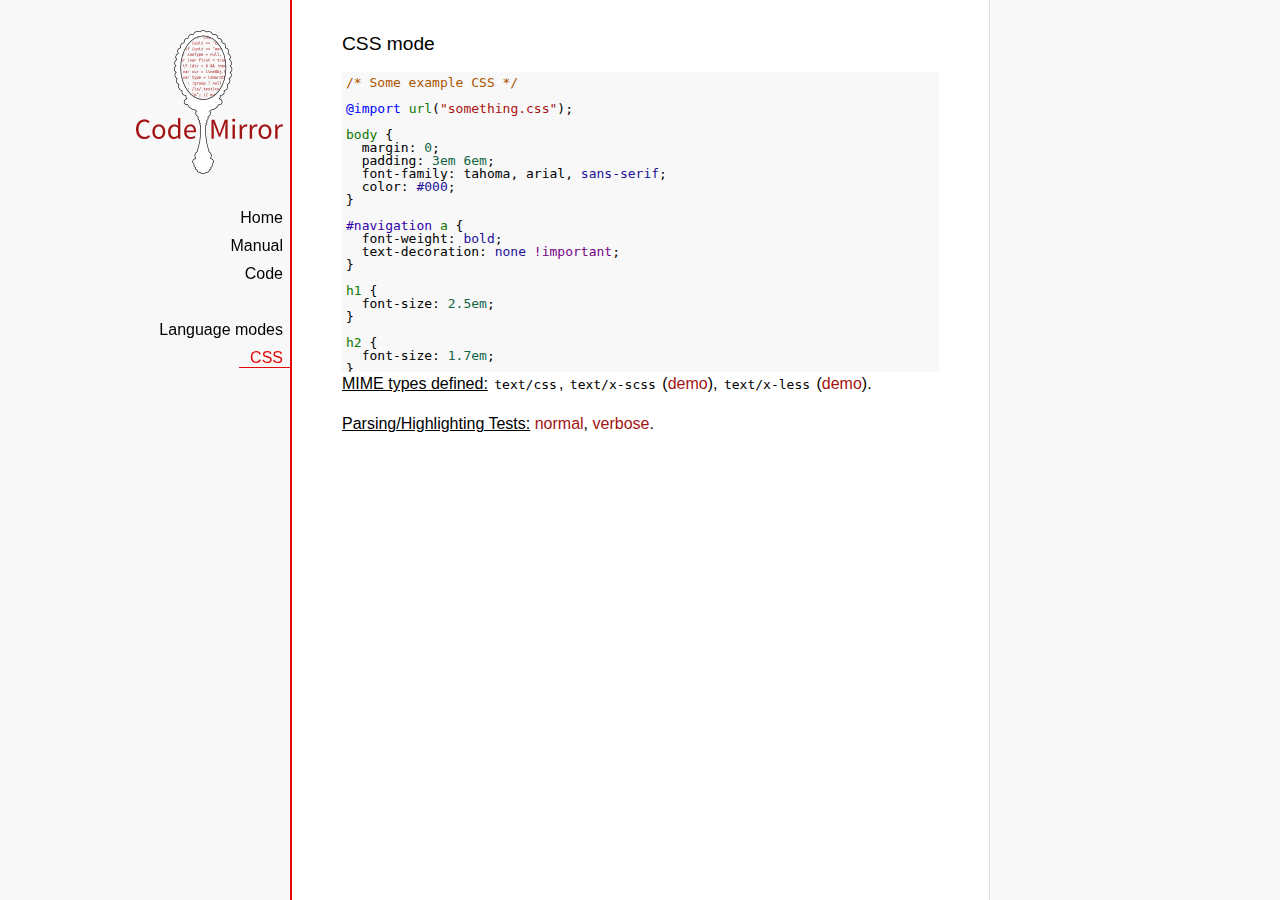
<file: parking-system-FrontEnd/js/codemirror/mode/css/index.html>
<!doctype html>

<title>CodeMirror: CSS mode</title>
<meta charset="utf-8"/>
<link rel=stylesheet href="../../doc/docs.css">

<link rel="stylesheet" href="../../lib/codemirror.css">
<script src="../../lib/codemirror.js"></script>
<script src="css.js"></script>
<style>.CodeMirror {background: #f8f8f8;}</style>
<div id=nav>
  <a href="http://codemirror.net"><img id=logo src="../../doc/logo.png"></a>

  <ul>
    <li><a href="../../index.html">Home</a>
    <li><a href="../../doc/manual.html">Manual</a>
    <li><a href="https://github.com/marijnh/codemirror">Code</a>
  </ul>
  <ul>
    <li><a href="../index.html">Language modes</a>
    <li><a class=active href="#">CSS</a>
  </ul>
</div>

<article>
<h2>CSS mode</h2>
<form><textarea id="code" name="code">
/* Some example CSS */

@import url("something.css");

body {
  margin: 0;
  padding: 3em 6em;
  font-family: tahoma, arial, sans-serif;
  color: #000;
}

#navigation a {
  font-weight: bold;
  text-decoration: none !important;
}

h1 {
  font-size: 2.5em;
}

h2 {
  font-size: 1.7em;
}

h1:before, h2:before {
  content: "::";
}

code {
  font-family: courier, monospace;
  font-size: 80%;
  color: #418A8A;
}
</textarea></form>
    <script>
      var editor = CodeMirror.fromTextArea(document.getElementById("code"), {});
    </script>

    <p><strong>MIME types defined:</strong> <code>text/css</code>, <code>text/x-scss</code> (<a href="scss.html">demo</a>), <code>text/x-less</code> (<a href="less.html">demo</a>).</p>

    <p><strong>Parsing/Highlighting Tests:</strong> <a href="../../test/index.html#css_*">normal</a>,  <a href="../../test/index.html#verbose,css_*">verbose</a>.</p>

  </article>
</file>
<file: parking-system-FrontEnd/js/codemirror/lib/codemirror.css>
/* BASICS */

.CodeMirror {
  /* Set height, width, borders, and global font properties here */
  font-family: monospace;
  height: 300px;
}
.CodeMirror-scroll {
  /* Set scrolling behaviour here */
  overflow: auto;
}

/* PADDING */

.CodeMirror-lines {
  padding: 4px 0; /* Vertical padding around content */
}
.CodeMirror pre {
  padding: 0 4px; /* Horizontal padding of content */
}

.CodeMirror-scrollbar-filler, .CodeMirror-gutter-filler {
  background-color: white; /* The little square between H and V scrollbars */
}

/* GUTTER */

.CodeMirror-gutters {
  border-right: 1px solid #ddd;
  background-color: #f7f7f7;
  white-space: nowrap;
}
.CodeMirror-linenumbers {}
.CodeMirror-linenumber {
  padding: 0 3px 0 5px;
  min-width: 20px;
  text-align: right;
  color: #999;
}

/* CURSOR */

.CodeMirror div.CodeMirror-cursor {
  border-left: 1px solid black;
  z-index: 3;
}
/* Shown when moving in bi-directional text */
.CodeMirror div.CodeMirror-secondarycursor {
  border-left: 1px solid silver;
}
.CodeMirror.cm-keymap-fat-cursor div.CodeMirror-cursor {
  width: auto;
  border: 0;
  background: #7e7;
  z-index: 1;
}
/* Can style cursor different in overwrite (non-insert) mode */
.CodeMirror div.CodeMirror-cursor.CodeMirror-overwrite {}

.cm-tab { display: inline-block; }

/* DEFAULT THEME */

.cm-s-default .cm-keyword {color: #708;}
.cm-s-default .cm-atom {color: #219;}
.cm-s-default .cm-number {color: #164;}
.cm-s-default .cm-def {color: #00f;}
.cm-s-default .cm-variable {color: black;}
.cm-s-default .cm-variable-2 {color: #05a;}
.cm-s-default .cm-variable-3 {color: #085;}
.cm-s-default .cm-property {color: black;}
.cm-s-default .cm-operator {color: black;}
.cm-s-default .cm-comment {color: #a50;}
.cm-s-default .cm-string {color: #a11;}
.cm-s-default .cm-string-2 {color: #f50;}
.cm-s-default .cm-meta {color: #555;}
.cm-s-default .cm-qualifier {color: #555;}
.cm-s-default .cm-builtin {color: #30a;}
.cm-s-default .cm-bracket {color: #997;}
.cm-s-default .cm-tag {color: #170;}
.cm-s-default .cm-attribute {color: #00c;}
.cm-s-default .cm-header {color: blue;}
.cm-s-default .cm-quote {color: #090;}
.cm-s-default .cm-hr {color: #999;}
.cm-s-default .cm-link {color: #00c;}

.cm-negative {color: #d44;}
.cm-positive {color: #292;}
.cm-header, .cm-strong {font-weight: bold;}
.cm-em {font-style: italic;}
.cm-link {text-decoration: underline;}

.cm-s-default .cm-error {color: #f00;}
.cm-invalidchar {color: #f00;}

div.CodeMirror span.CodeMirror-matchingbracket {color: #0f0;}
div.CodeMirror span.CodeMirror-nonmatchingbracket {color: #f22;}
.CodeMirror-activeline-background {background: #e8f2ff;}

/* STOP */

/* The rest of this file contains styles related to the mechanics of
   the editor. You probably shouldn't touch them. */

.CodeMirror {
  line-height: 1;
  position: relative;
  overflow: hidden;
  background: white;
  color: black;
}

.CodeMirror-scroll {
  /* 30px is the magic margin used to hide the element's real scrollbars */
  /* See overflow: hidden in .CodeMirror */
  margin-bottom: -30px; margin-right: -30px;
  padding-bottom: 30px; padding-right: 30px;
  height: 100%;
  outline: none; /* Prevent dragging from highlighting the element */
  position: relative;
  -moz-box-sizing: content-box;
  box-sizing: content-box;
}
.CodeMirror-sizer {
  position: relative;
}

/* The fake, visible scrollbars. Used to force redraw during scrolling
   before actuall scrolling happens, thus preventing shaking and
   flickering artifacts. */
.CodeMirror-vscrollbar, .CodeMirror-hscrollbar, .CodeMirror-scrollbar-filler, .CodeMirror-gutter-filler {
  position: absolute;
  z-index: 6;
  display: none;
}
.CodeMirror-vscrollbar {
  right: 0; top: 0;
  overflow-x: hidden;
  overflow-y: scroll;
}
.CodeMirror-hscrollbar {
  bottom: 0; left: 0;
  overflow-y: hidden;
  overflow-x: scroll;
}
.CodeMirror-scrollbar-filler {
  right: 0; bottom: 0;
}
.CodeMirror-gutter-filler {
  left: 0; bottom: 0;
}

.CodeMirror-gutters {
  position: absolute; left: 0; top: 0;
  padding-bottom: 30px;
  z-index: 3;
}
.CodeMirror-gutter {
  white-space: normal;
  height: 100%;
  -moz-box-sizing: content-box;
  box-sizing: content-box;
  padding-bottom: 30px;
  margin-bottom: -32px;
  display: inline-block;
  /* Hack to make IE7 behave */
  *zoom:1;
  *display:inline;
}
.CodeMirror-gutter-elt {
  position: absolute;
  cursor: default;
  z-index: 4;
}

.CodeMirror-lines {
  cursor: text;
}
.CodeMirror pre {
  /* Reset some styles that the rest of the page might have set */
  -moz-border-radius: 0; -webkit-border-radius: 0; border-radius: 0;
  border-width: 0;
  background: transparent;
  font-family: inherit;
  font-size: inherit;
  margin: 0;
  white-space: pre;
  word-wrap: normal;
  line-height: inherit;
  color: inherit;
  z-index: 2;
  position: relative;
  overflow: visible;
}
.CodeMirror-wrap pre {
  word-wrap: break-word;
  white-space: pre-wrap;
  word-break: normal;
}
.CodeMirror-code pre {
  border-right: 30px solid transparent;
  width: -webkit-fit-content;
  width: -moz-fit-content;
  width: fit-content;
}
.CodeMirror-wrap .CodeMirror-code pre {
  border-right: none;
  width: auto;
}
.CodeMirror-linebackground {
  position: absolute;
  left: 0; right: 0; top: 0; bottom: 0;
  z-index: 0;
}

.CodeMirror-linewidget {
  position: relative;
  z-index: 2;
  overflow: auto;
}

.CodeMirror-widget {}

.CodeMirror-wrap .CodeMirror-scroll {
  overflow-x: hidden;
}

.CodeMirror-measure {
  position: absolute;
  width: 100%;
  height: 0;
  overflow: hidden;
  visibility: hidden;
}
.CodeMirror-measure pre { position: static; }

.CodeMirror div.CodeMirror-cursor {
  position: absolute;
  visibility: hidden;
  border-right: none;
  width: 0;
}
.CodeMirror-focused div.CodeMirror-cursor {
  visibility: visible;
}

.CodeMirror-selected { background: #d9d9d9; }
.CodeMirror-focused .CodeMirror-selected { background: #d7d4f0; }

.cm-searching {
  background: #ffa;
  background: rgba(255, 255, 0, .4);
}

/* IE7 hack to prevent it from returning funny offsetTops on the spans */
.CodeMirror span { *vertical-align: text-bottom; }

@media print {
  /* Hide the cursor when printing */
  .CodeMirror div.CodeMirror-cursor {
    visibility: hidden;
  }
}
</file>
<file: parking-system-FrontEnd/js/codemirror/doc/docs.css>
@font-face {
  font-family: 'Source Sans Pro';
  font-style: normal;
  font-weight: 400;
  src: local('Source Sans Pro'), local('SourceSansPro-Regular'), url(http://themes.googleusercontent.com/static/fonts/sourcesanspro/v5/ODelI1aHBYDBqgeIAH2zlBM0YzuT7MdOe03otPbuUS0.woff) format('woff');
}

body, html { margin: 0; padding: 0; height: 100%; }
section, article { display: block; padding: 0; }

body {
  background: #f8f8f8;
  font-family: 'Source Sans Pro', Helvetica, Arial, sans-serif;
  line-height: 1.5;
}

p { margin-top: 0; }

h2, h3 {
  font-weight: normal;
  margin-bottom: .7em;
}
h2 { font-size: 120%; }
h3 { font-size: 110%; }
article > h2:first-child, section:first-child > h2 { margin-top: 0; }

a, a:visited, a:link, .quasilink {
  color: #A21313;
  text-decoration: none;
}

em {
  padding-right: 2px;
}

.quasilink {
  cursor: pointer;
}

article {
  max-width: 700px;
  margin: 0 0 0 160px;
  border-left: 2px solid #E30808;
  border-right: 1px solid #ddd;
  padding: 30px 50px 100px 50px;
  background: white;
  z-index: 2;
  position: relative;
  min-height: 100%;
  box-sizing: border-box;
  -moz-box-sizing: border-box;
}

#nav {
  position: fixed;
  top: 30px;
  left: 0; right: none;
  width: 160px;
  padding-right: 350px;
  text-align: right;
  z-index: 1;
}

@media screen and (min-width: 1000px) {
  article {
    margin: 0 auto;
  }
  #nav {
    right: 50%;
    width: auto;
  }
}

#nav ul {
  display: block;
  margin: 0; padding: 0;
  margin-bottom: 32px;
}

#nav li {
  display: block;
  margin-bottom: 4px;
}

#nav li ul {
  font-size: 80%;
  margin-bottom: 0;
  display: none;
}

#nav li.active ul {
  display: block;
}

#nav li li a {
  padding-right: 20px;
}

#nav ul a {
  color: black;
  padding: 0 7px 1px 11px;
}

#nav ul a.active, #nav ul a:hover {
  border-bottom: 1px solid #E30808;
  color: #E30808;
}

#logo {
  border: 0;
  margin-right: 7px;
  margin-bottom: 25px;
}

section {
  border-top: 1px solid #E30808;
  margin: 1.5em 0;
}

section.first {
  border: none;
  margin-top: 0;
}

#demo {
  position: relative;
}

#demolist {
  position: absolute;
  right: 5px;
  top: 5px;
  z-index: 25;
}

#bankinfo {
  text-align: left;
  display: none;
  padding: 0 .5em;
  position: absolute;
  border: 2px solid #aaa;
  border-radius: 5px;
  background: #eee;
  top: 10px;
  left: 30px;
}

#bankinfo_close {
  position: absolute;
  top: 0; right: 6px;
  font-weight: bold;
  cursor: pointer;
}

.bigbutton {
  cursor: pointer;
  text-align: center;
  padding: 0 1em;
  display: inline-block;
  color: white;
  position: relative;
  line-height: 1.9;
  color: white !important;
  background: #A21313;
}

.bigbutton.right {
  border-bottom-left-radius: 100px;
  border-top-left-radius: 100px;
}

.bigbutton.left {
  border-bottom-right-radius: 100px;
  border-top-right-radius: 100px;
}

.bigbutton:hover {
  background: #E30808;
}

th {
  text-decoration: underline;
  font-weight: normal;
  text-align: left;
}

#features ul {
  list-style: none;
  margin: 0 0 1em;
  padding: 0 0 0 1.2em;
}

#features li:before {
  content: "-";
  width: 1em;
  display: inline-block;
  padding: 0;
  margin: 0;
  margin-left: -1em;
}

.rel {
  margin-bottom: 0;
}
.rel-note {
  margin-top: 0;
  color: #555;
}

pre {
  padding-left: 15px;
  border-left: 2px solid #ddd;
}

code {
  padding: 0 2px;
}

strong {
  text-decoration: underline;
  font-weight: normal;
}

.field {
  border: 1px solid #A21313;
}
</file>
<file: parking-system-FrontEnd/js/zurb-responsive-tables/stylesheets/ui.css>
/* Artfully masterminded by ZURB  */



/* --------------------------------------------------
   Table of Contents
-----------------------------------------------------
:: Buttons
:: Alerts
:: Notices/Alerts
:: Tabs
:: Pagination
:: Lists
:: Panels
:: Nav
:: Video
:: Microformats
*/




/*	--------------------------------------------------
	Buttons
	-------------------------------------------------- */

	.button {
		background: #00a6fc;
		display: inline-block;
		text-align: center;
		padding: 9px 34px 11px;
		color: #fff;
		text-decoration: none;
		font-weight: bold;
		line-height: 1;
		font-family: "Helvetica Neue", "Helvetica", Arial, Verdana, sans-serif;
		position: relative;
		cursor: pointer;
		border: none;
	}
	
  	/* Don't use native buttons on iOS */
	input[type=submit].button, button.button { -webkit-appearance: none; }
	
	.button.nice { 
		background: #00a6fc url(../images/misc/button-gloss.png) repeat-x 0 -34px;
		-moz-box-shadow: inset 0 1px 0 rgba(255,255,255,.5);
		-webkit-box-shadow: inset 0 1px 0 rgba(255,255,255,.5);
		text-shadow: 0 -1px 1px rgba(0,0,0,0.28);
		background: #00a6fc url(../images/misc/button-gloss.png) repeat-x 0 -34px, -moz-linear-gradient(top, rgba(255,255,255,.4) 0%, transparent 100%);
		background: #00a6fc url(../images/misc/button-gloss.png) repeat-x 0 -34px, -webkit-gradient(linear, left top, left bottom, color-stop(0%,rgba(255,255,255,.4)), color-stop(100%,transparent));
		border: 1px solid #0593dc;
		-webkit-transition: background-color .15s ease-in-out;
		-moz-transition: background-color .15s ease-in-out;
		-o-transition: background-color .15s ease-in-out;
	}

	.button.radius {
		-moz-border-radius: 3px;
		-webkit-border-radius: 3px;
		border-radius: 3px;
	}
	.button.round {
		-moz-border-radius: 1000px;
		-webkit-border-radius: 1000px;
		border-radius: 1000px;
	}

	.button.full-width {
		width: 100%;
		padding-left: 0 !important;
		padding-right: 0 !important;
		text-align: center;
	}

	.button.left-align {
		text-align: left;
		text-indent: 12px;
	}
	
	/* Sizes ---------- */
	.small.button 			{ font-size: 11px; padding: 8px 20px 10px; width: auto; }
	.medium.button 			{ font-size: 13px; width: auto; }
	.large.button 			{ font-size: 18px; padding: 11px 48px 13px; width: auto; }

	/* Nice Sizes ---------- */
	.nice.small.button 		{ background-position: 0 -36px; }
	.nice.large.button 		{ background-position: 0 -30px; }

	/* Colors ---------- */
	.blue.button			{ background-color: #00a6fc;  }
	.red.button				{ background-color: #e91c21; }
	.white.button			{ background-color: #e9e9e9; color: #333; }
	.black.button			{ background-color: #141414; }
	
	/* Nice Colors ---------- */
	.nice.blue.button		{ border: 1px solid #0593dc;  }
	.nice.red.button		{ border: 1px solid #b90b0b;  }
	.nice.white.button		{ border: 1px solid #cacaca; text-shadow: none !important; }
	.nice.black.button		{ border: 1px solid #000; }
	
	/* Hovers ---------- */
	.button:hover, .button:focus 				{ background-color: #0192dd; color: #fff; }
	.blue.button:hover, .blue.button:focus		{ background-color: #0192dd; 	}
	.red.button:hover, .red.button:focus 		{ background-color: #d01217; 	}
	.white.button:hover, .white.button:focus	{ background-color: #dadada; color: #333; }
	.black.button:hover, .black.button:focus	{ background-color: #000; }
	
	/* Disabled ---------- */
	.button.disabled, .button[disabled] { opacity: 0.6; cursor: default; }



/*	--------------------------------------------------
	Alerts
	-------------------------------------------------- */

	div.alert-box { display: block; padding: 6px 7px; font-weight: bold; font-size: 13px; background: #eee; border: 1px solid rgba(0,0,0,0.1); margin-bottom: 12px; border-radius: 3px; -webkit-border-radius: 3px; -moz-border-radius: 3px; text-shadow: 0 1px rgba(255,255,255,0.9); position: relative; }
	.alert-box.success { background-color: #7fae00; color: #fff; text-shadow: 0 -1px rgba(0,0,0,0.3); }
	.alert-box.warning { background-color: #c08c00; color: #fff; text-shadow: 0 -1px rgba(0,0,0,0.3); }
	.alert-box.error { background-color: #c00000; color: #fff; text-shadow: 0 -1px rgba(0,0,0,0.3); }
	
	.alert-box a.close { color: #000; position: absolute; right: 4px; top: 0; font-size: 18px; opacity: 0.2; padding: 4px; }
	.alert-box a.close:hover,.alert-box a.close:focus { opacity: 0.4; }


/*    --------------------------------------------------
    Tabs
    -------------------------------------------------- */
    dl.tabs { display: block; margin: 0 0 20px 0; padding: 0; height: 30px; border-bottom: solid 1px #ddd; }
    dl.tabs dt { display: block; width: auto; height: 30px; padding: 0 9px 0 20px; line-height: 30px; float: left; color: #999; font-size: 11px; text-transform: uppercase; cursor: default; }
    dl.tabs dt:first-child { padding: 0 9px 0 0; }
    dl.tabs dd { display: block; width: auto; height: 30px; padding: 0; float: left; }
    dl.tabs dd a { display: block; width: auto; height: 29px; padding: 0 9px; line-height: 30px; border: solid 1px #ddd; margin: 0 -1px 0 0; color: #555; background: #eee; }
    dl.tabs dd a.active { background: #fff; border-width: 1px 1px 0 1px; height: 30px; }

		.nice.tabs { border-bottom: solid 1px #eee; margin: 0 0 30px 0; height:43px; }
		.nice.tabs dd a { padding: 7px 18px 9px; font-size: 15px; font-size: 1.5rem; color: #555555; background: none; border: none; }
		.nice.tabs dd a.active { font-weight: bold; color: #333; background: #fff; border-left: 1px solid #eee; border-right: 1px solid #eee; border-top: 3px solid #00a6fc; margin: 0 10px; position: relative; top: -5px; }
		.nice.tabs dd:first-child a.active { margin-left: 0; }
		
	dl.tabs.vertical { height: auto; }
	dl.tabs.vertical dt, dl.tabs.vertical dd, dl.nice.tabs.vertical dt, dl.nice.tabs.vertical dd { float: none; height: auto; }
	dl.tabs.vertical dd a { display: block; width: auto; height: auto; padding: 15px 20px; line-height: 1; border: solid 0 #ccc; border-width: 1px 1px 0; margin: 0; color: #555; background: #eee; font-size: 15px; font-size: 1.5rem; }
	dl.tabs.vertical dd a.active { height: auto; margin: 0; border-width: 1px 0 0; background: #fff; }
	
		.nice.tabs.vertical { border-bottom: solid 1px #eee; height: auto; }
		.nice.tabs.vertical dd a { padding: 15px 20px; border: none; border-left: 1px solid #eee; border-right: 1px solid #eee; border-top: 1px solid #eee; background: #fff; }
		.nice.tabs.vertical dd a.active { border: none; background: #00a6fc; color: #fff; margin: 0; position: static; top: 0; height: auto; }
		.nice.tabs.vertical dd:first-child a.active { margin: 0; }
    
    ul.tabs-content { margin: 0; display: block; }
    ul.tabs-content>li { display:none; }
    ul.tabs-content>li.active { display: block; }
    
    dl.contained, dl.nice.contained { margin-bottom: 0; }
    dl.contained.tabs dd a { padding: 0 14px; }
    dl.nice.contained.tabs dd a { padding: 7px 18px 9px; }

    ul.contained.tabs-content { padding: 0; }
	ul.contained.tabs-content>li { padding: 20px; border: solid 0 #ddd; border-width: 0 1px 1px 1px; }
	ul.nice.contained.tabs-content>li { border-color: #eee; }
	
/*  --------------------------------------------------
    Pagination
    -------------------------------------------------- */
    ul.pagination { display: block; height: 24px; margin-left: -5px; }
    ul.pagination li { float: left; display: block; height: 24px; color: #999; font-size: 15px; margin-left: 5px; }
    ul.pagination li a { display: block; padding: 6px 7px 4px; color: #555; }
    ul.pagination li.current a, ul.pagination li:hover a, ul.pagination li a:focus { border-bottom: solid 2px #00a6fc; color: #141414; }
    ul.pagination li.unavailable a { cursor: default; color: #999; }
    ul.pagination li.unavailable:hover a, ul.pagination li.unavailable a:focus { border-bottom: none; }
    
/*  --------------------------------------------------
    Lists
    -------------------------------------------------- */
    ul.nice, ol.nice { list-style: none; margin: 0; }
    ul.nice li, ol.nice li { padding-left: 13px; position: relative }
    ul.nice li span.bullet, ol.nice li span.number { position: absolute; left: 0; top: 0; color: #ccc; }

/*	--------------------------------------------------
	Panels
	-------------------------------------------------- */
	div.panel {
		padding: 20px 20px 2px 20px;
		background: #efefef;
		background: -moz-linear-gradient(top, #FFFFFF 0%, #F4F4F4 100%);
		background: -webkit-gradient(linear, left top, left bottom, color-stop(0%,#FFFFFF), color-stop(100%,#F4F4F4));
		filter: progid:DXImageTransform.Microsoft.gradient( startColorstr='#FFFFFF', endColorstr='#F4F4F4',GradientType=0 );
		box-shadow: 0 2px 5px rgba(0,0,0,0.15);
		-webkit-box-shadow: 0 2px 5px rgba(0,0,0,0.15);
		-moz-box-shadow: 0 2px 5px rgba(0,0,0,0.25);
		margin: 0 0 20px 0;
	}

/*	--------------------------------------------------
   	Nav Bar with Dropdowns
	-------------------------------------------------- */
	
	.nav-bar { height: 45px; background: #fff; margin-top: 20px; border: 1px solid #ddd; }	
	.nav-bar>li { float: left; display: block; position: relative; padding: 0; margin: 0; border-right: 1px solid #ddd; line-height: 45px; }
	.nav-bar>li>a { position: relative; font-size: 14px; padding: 0 20px; display: block; text-decoration: none; font-size: 15px; font-size: 1.5rem; }
	.nav-bar>li>input { margin: 0 16px; }
	.nav-bar>li ul { margin-bottom: 0; }
	.nav-bar>li li { line-height: 1.3; }
	.nav-bar>li.has-flyout>a { padding-right: 36px; }
	.nav-bar>li.has-flyout>a:after { content: ""; width: 0; height: 0; border-left: 4px solid transparent; border-right: 4px solid transparent; border-top: 4px solid #2a85e8; display: block; position: absolute; right: 18px; bottom: 20px; }
	.nav-bar>li:hover>a { color: #141414; z-index: 2; }
	.nav-bar>li:hover>a:after { border-top-color: #141414; }

	.flyout { background: #fff; margin: 0; padding: 20px; border: 1px solid #ddd; position: absolute; top: 45px; left: -1px; width: 400px; z-index: 10; }
	.flyout.small { width: 200px; }
	.flyout.large { width: 600px; }
	.flyout.right { left: auto; right: 0; }
	.flyout p:last-child { margin-bottom: 0; }
	.nav-bar>li .flyout { display: none; }
	.nav-bar>li:hover .flyout { display: block; }


/*	--------------------------------------------------
   	Video
   	Mad props to http://www.alistapart.com/articles/creating-intrinsic-ratios-for-video/
	-------------------------------------------------- */
	
	.flex-video {
		position: relative;
		padding-top: 25px;
		padding-bottom: 67.5%;
		height: 0;
		margin-bottom: 16px;
		overflow: hidden;
	}
	
	.flex-video.widescreen { padding-bottom: 57.25%; }
	.flex-video.vimeo { padding-top: 0; }
	
	.flex-video iframe,
	.flex-video object,
	.flex-video embed {
		position: absolute;
		top: 0;
		left: 0;
		width: 100%;
		height: 100%;
	}



/*	--------------------------------------------------
   	Microformats
	-------------------------------------------------- */
	
	/* hCard */
	ul.vcard { display: inline-block; margin: 0 0 12px 0; border: 1px solid #ddd; padding: 10px; }
	ul.vcard li { margin: 0; display: block; }
	ul.vcard li.fn { font-weight: bold; font-size: 15px; font-size: 1.5rem; }
	
	p.vevent span.summary { font-weight: bold; }
	p.vevent abbr { cursor: default; text-decoration: none; font-weight: bold; border: none; padding: 0 1px; }
</file>
<file: parking-system-FrontEnd/js/zurb-responsive-tables/stylesheets/ie.css>
/* This is for all IE specfific style less than IE9. We hate IE. */

	div.panel { border: 1px solid #ccc; }
	.lt-ie8 .nav-bar li.has-flyout a { padding-right: 20px; }
	.lt-ie8 .nav-bar li.has-flyout a:after { border-top: none; }
</file>
<file: parking-system-FrontEnd/js/aci-tree/css/demo.css>
body {
    margin:0;
    padding:10px;
    color: #000;
}
body>div {
    margin-bottom:100px;
    overflow:auto;
}
body * {
    font-family:Verdana, Geneva, sans-serif;
    font-size:12px;
}
.aciTree {
    width:300px;
    height:400px;
    overflow:auto;
    padding:10px;
    border:1px solid #ccc;
    float:left;
    margin:0 20px 20px 0;
    position:relative;
}
.aciTree>div {
    font-size:11px;
    line-height:20px;
}
.aciTree.selected {
    background-color:#FFDFFF;
}
.aciTreeItem.selected {
    background-color:#FFDFFF;
}
.aciTree .aciTreeLi.aciTreeHidden {
    display:block;
    background-color:#ccc;
}
.aciTree .aciTreeLi.aciTreeHidden .aciTreeLine {
    background:none !important;
}
form {
    padding:0 10px 0 10px;
}
.form {
    width:770px;
    float:left;
    border:1px solid #ccc;
    margin:0 20px 20px 0;
}
label {
    vertical-align:middle;
}
.log {
    width:400px;
    height:400px;
    float:left;
    border:1px solid #ccc;
    margin:0 20px 20px 0;
    padding:10px;
    overflow-y: scroll;
}
.log a {
    float:right;
}
#info {
    min-height:300px;
    border:1px solid 000;
    padding:5px;
    background-color:#eee;
    width:auto;
    font-size:10px;
}
.eyes {
    position:absolute;
    top:0;
    right:0;
    width:60px;
    height:48px;
    background:url(../image/eyes.png) 0 0 no-repeat;
}
[dir=rtl] .eyes {
    right:80%;
}
em {
    font-size:9px;
    color:#777;
    padding:2px 0 2px 0;
    display:block;
}
pre {
    line-height:150%;
}
.drop {
    width:300px;
    height:200px;
    border:1px dashed #000;
    float:left;
    margin-right:20px;
    padding:5px 10px 5px 10px;
}
.drop:hover {
    border:1px dashed red;
}
.drop ul {
    list-style-type:none;
    height:150px;
    padding:0;
    overflow:auto;
}
.drop li {
    line-height:20px;
    height:20px;
}
.drop .aciSortablePlaceholder {
    background-color:#eee;
    border:1px dashed #ddd;
}
.drop.any .aciSortablePlaceholder {
    height:0;
    line-height:0;
    border:none;
}
</file>
<file: parking-system-FrontEnd/js/ckeditor/samples/sample.css>
/*
Copyright (c) 2003-2013, CKSource - Frederico Knabben. All rights reserved.
For licensing, see LICENSE.md or http://ckeditor.com/license
*/

html, body, h1, h2, h3, h4, h5, h6, div, span, blockquote, p, address, form, fieldset, img, ul, ol, dl, dt, dd, li, hr, table, td, th, strong, em, sup, sub, dfn, ins, del, q, cite, var, samp, code, kbd, tt, pre
{
	line-height: 1.5em;
}

body
{
	padding: 10px 30px;
}

input, textarea, select, option, optgroup, button, td, th
{
	font-size: 100%;
}

pre, code, kbd, samp, tt
{
	font-family: monospace,monospace;
	font-size: 1em;
}

body {
    width: 960px;
    margin: 0 auto;
}

code
{
	background: #f3f3f3;
	border: 1px solid #ddd;
	padding: 1px 4px;

	-moz-border-radius: 3px;
	-webkit-border-radius: 3px;
	border-radius: 3px;
}

abbr
{
	border-bottom: 1px dotted #555;
	cursor: pointer;
}

.new, .beta
{
	text-transform: uppercase;
	font-size: 10px;
	font-weight: bold;
	padding: 1px 4px;
	margin: 0 0 0 5px;
	color: #fff;
	float: right;

	-moz-border-radius: 3px;
	-webkit-border-radius: 3px;
	border-radius: 3px;
}

.new
{
	background: #FF7E00;
	border: 1px solid #DA8028;
	text-shadow: 0 1px 0 #C97626;

	-moz-box-shadow: 0 2px 3px 0 #FFA54E inset;
	-webkit-box-shadow: 0 2px 3px 0 #FFA54E inset;
	box-shadow: 0 2px 3px 0 #FFA54E inset;
}

.beta
{
	background: #18C0DF;
	border: 1px solid #19AAD8;
	text-shadow: 0 1px 0 #048CAD;
	font-style: italic;

	-moz-box-shadow: 0 2px 3px 0 #50D4FD inset;
	-webkit-box-shadow: 0 2px 3px 0 #50D4FD inset;
	box-shadow: 0 2px 3px 0 #50D4FD inset;
}

h1.samples
{
	color: #0782C1;
	font-size: 200%;
	font-weight: normal;
	margin: 0;
	padding: 0;
}

h1.samples a
{
	color: #0782C1;
	text-decoration: none;
	border-bottom: 1px dotted #0782C1;
}

.samples a:hover
{
	border-bottom: 1px dotted #0782C1;
}

h2.samples
{
	color: #000000;
	font-size: 130%;
	margin: 15px 0 0 0;
	padding: 0;
}

p, blockquote, address, form, pre, dl, h1.samples, h2.samples
{
	margin-bottom: 15px;
}

ul.samples
{
	margin-bottom: 15px;
}

.clear
{
	clear: both;
}

fieldset
{
	margin: 0;
	padding: 10px;
}

body, input, textarea
{
	color: #333333;
	font-family: Arial, Helvetica, sans-serif;
}

body
{
	font-size: 75%;
}

a.samples
{
	color: #189DE1;
	text-decoration: none;
}

form
{
	margin: 0;
	padding: 0;
}

pre.samples
{
	background-color: #F7F7F7;
	border: 1px solid #D7D7D7;
	overflow: auto;
	padding: 0.25em;
	white-space: pre-wrap; /* CSS 2.1 */
	word-wrap: break-word; /* IE7 */
	-moz-tab-size: 4;
	-o-tab-size: 4;
	-webkit-tab-size: 4;
	tab-size: 4;
}

#footer
{
	clear: both;
	padding-top: 10px;
}

#footer hr
{
	margin: 10px 0 15px 0;
	height: 1px;
	border: solid 1px gray;
	border-bottom: none;
}

#footer p
{
	margin: 0 10px 10px 10px;
	float: left;
}

#footer #copy
{
	float: right;
}

#outputSample
{
	width: 100%;
	table-layout: fixed;
}

#outputSample thead th
{
	color: #dddddd;
	background-color: #999999;
	padding: 4px;
	white-space: nowrap;
}

#outputSample tbody th
{
	vertical-align: top;
	text-align: left;
}

#outputSample pre
{
	margin: 0;
	padding: 0;
}

.description
{
	border: 1px dotted #B7B7B7;
	margin-bottom: 10px;
	padding: 10px 10px 0;
	overflow: hidden;
}

label
{
	display: block;
	margin-bottom: 6px;
}

/**
 *	CKEditor editables are automatically set with the "cke_editable" class
 *	plus cke_editable_(inline|themed) depending on the editor type.
 */

/* Style a bit the inline editables. */
.cke_editable.cke_editable_inline
{
	cursor: pointer;
}

/* Once an editable element gets focused, the "cke_focus" class is
   added to it, so we can style it differently. */
.cke_editable.cke_editable_inline.cke_focus
{
	box-shadow: inset 0px 0px 20px 3px #ddd, inset 0 0 1px #000;
	outline: none;
	background: #eee;
	cursor: text;
}

/* Avoid pre-formatted overflows inline editable. */
.cke_editable_inline pre
{
	white-space: pre-wrap;
	word-wrap: break-word;
}

/**
 *	Samples index styles.
 */

.twoColumns,
.twoColumnsLeft,
.twoColumnsRight
{
	overflow: hidden;
}

.twoColumnsLeft,
.twoColumnsRight
{
	width: 45%;
}

.twoColumnsLeft
{
	float: left;
}

.twoColumnsRight
{
	float: right;
}

dl.samples
{
	padding: 0 0 0 40px;
}
dl.samples > dt
{
	display: list-item;
	list-style-type: disc;
	list-style-position: outside;
	margin: 0 0 3px;
}
dl.samples > dd
{
	margin: 0 0 3px;
}
.warning
{
    color: #ff0000;
	background-color: #FFCCBA;
    border: 2px dotted #ff0000;
	padding: 15px 10px;
	margin: 10px 0;
}

/* Used on inline samples */

blockquote
{
	font-style: italic;
	font-family: Georgia, Times, "Times New Roman", serif;
	padding: 2px 0;
	border-style: solid;
	border-color: #ccc;
	border-width: 0;
}

.cke_contents_ltr blockquote
{
	padding-left: 20px;
	padding-right: 8px;
	border-left-width: 5px;
}

.cke_contents_rtl blockquote
{
	padding-left: 8px;
	padding-right: 20px;
	border-right-width: 5px;
}

img.right {
    border: 1px solid #ccc;
    float: right;
    margin-left: 15px;
    padding: 5px;
}

img.left {
    border: 1px solid #ccc;
    float: left;
    margin-right: 15px;
    padding: 5px;
}
</file>
<file: parking-system-FrontEnd/js/codemirror/test/mode_test.css>
.mt-output .mt-token {
  border: 1px solid #ddd;
  white-space: pre;
  font-family: "Consolas", monospace;
  text-align: center;
}

.mt-output .mt-style {
  font-size: x-small;
}
</file>
<file: parking-system-FrontEnd/js/codemirror/theme/neat.css>
.cm-s-neat span.cm-comment { color: #a86; }
.cm-s-neat span.cm-keyword { line-height: 1em; font-weight: bold; color: blue; }
.cm-s-neat span.cm-string { color: #a22; }
.cm-s-neat span.cm-builtin { line-height: 1em; font-weight: bold; color: #077; }
.cm-s-neat span.cm-special { line-height: 1em; font-weight: bold; color: #0aa; }
.cm-s-neat span.cm-variable { color: black; }
.cm-s-neat span.cm-number, .cm-s-neat span.cm-atom { color: #3a3; }
.cm-s-neat span.cm-meta {color: #555;}
.cm-s-neat span.cm-link { color: #3a3; }

.cm-s-neat .CodeMirror-activeline-background {background: #e8f2ff !important;}
.cm-s-neat .CodeMirror-matchingbracket {outline:1px solid grey; color:black !important;}
</file>
<file: parking-system-FrontEnd/js/codemirror/theme/elegant.css>
.cm-s-elegant span.cm-number, .cm-s-elegant span.cm-string, .cm-s-elegant span.cm-atom {color: #762;}
.cm-s-elegant span.cm-comment {color: #262; font-style: italic; line-height: 1em;}
.cm-s-elegant span.cm-meta {color: #555; font-style: italic; line-height: 1em;}
.cm-s-elegant span.cm-variable {color: black;}
.cm-s-elegant span.cm-variable-2 {color: #b11;}
.cm-s-elegant span.cm-qualifier {color: #555;}
.cm-s-elegant span.cm-keyword {color: #730;}
.cm-s-elegant span.cm-builtin {color: #30a;}
.cm-s-elegant span.cm-link {color: #762;}
.cm-s-elegant span.cm-error {background-color: #fdd;}

.cm-s-elegant .CodeMirror-activeline-background {background: #e8f2ff !important;}
.cm-s-elegant .CodeMirror-matchingbracket {outline:1px solid grey; color:black !important;}
</file>
<file: parking-system-FrontEnd/js/codemirror/theme/erlang-dark.css>
.cm-s-erlang-dark.CodeMirror { background: #002240; color: white; }
.cm-s-erlang-dark div.CodeMirror-selected { background: #b36539 !important; }
.cm-s-erlang-dark .CodeMirror-gutters { background: #002240; border-right: 1px solid #aaa; }
.cm-s-erlang-dark .CodeMirror-linenumber { color: #d0d0d0; }
.cm-s-erlang-dark .CodeMirror-cursor { border-left: 1px solid white !important; }

.cm-s-erlang-dark span.cm-atom       { color: #f133f1; }
.cm-s-erlang-dark span.cm-attribute  { color: #ff80e1; }
.cm-s-erlang-dark span.cm-bracket    { color: #ff9d00; }
.cm-s-erlang-dark span.cm-builtin    { color: #eaa; }
.cm-s-erlang-dark span.cm-comment    { color: #77f; }
.cm-s-erlang-dark span.cm-def        { color: #e7a; }
.cm-s-erlang-dark span.cm-keyword    { color: #ffee80; }
.cm-s-erlang-dark span.cm-meta       { color: #50fefe; }
.cm-s-erlang-dark span.cm-number     { color: #ffd0d0; }
.cm-s-erlang-dark span.cm-operator   { color: #d55; }
.cm-s-erlang-dark span.cm-property   { color: #ccc; }
.cm-s-erlang-dark span.cm-qualifier  { color: #ccc; }
.cm-s-erlang-dark span.cm-quote      { color: #ccc; }
.cm-s-erlang-dark span.cm-special    { color: #ffbbbb; }
.cm-s-erlang-dark span.cm-string     { color: #3ad900; }
.cm-s-erlang-dark span.cm-string-2   { color: #ccc; }
.cm-s-erlang-dark span.cm-tag        { color: #9effff; }
.cm-s-erlang-dark span.cm-variable   { color: #50fe50; }
.cm-s-erlang-dark span.cm-variable-2 { color: #e0e; }
.cm-s-erlang-dark span.cm-variable-3 { color: #ccc; }
.cm-s-erlang-dark span.cm-error      { color: #9d1e15; }

.cm-s-erlang-dark .CodeMirror-activeline-background {background: #013461 !important;}
.cm-s-erlang-dark .CodeMirror-matchingbracket {outline:1px solid grey; color:white !important;}
</file>
<file: parking-system-FrontEnd/js/codemirror/theme/night.css>
/* Loosely based on the Midnight Textmate theme */

.cm-s-night.CodeMirror { background: #0a001f; color: #f8f8f8; }
.cm-s-night div.CodeMirror-selected { background: #447 !important; }
.cm-s-night .CodeMirror-gutters { background: #0a001f; border-right: 1px solid #aaa; }
.cm-s-night .CodeMirror-linenumber { color: #f8f8f8; }
.cm-s-night .CodeMirror-cursor { border-left: 1px solid white !important; }

.cm-s-night span.cm-comment { color: #6900a1; }
.cm-s-night span.cm-atom { color: #845dc4; }
.cm-s-night span.cm-number, .cm-s-night span.cm-attribute { color: #ffd500; }
.cm-s-night span.cm-keyword { color: #599eff; }
.cm-s-night span.cm-string { color: #37f14a; }
.cm-s-night span.cm-meta { color: #7678e2; }
.cm-s-night span.cm-variable-2, .cm-s-night span.cm-tag { color: #99b2ff; }
.cm-s-night span.cm-variable-3, .cm-s-night span.cm-def { color: white; }
.cm-s-night span.cm-bracket { color: #8da6ce; }
.cm-s-night span.cm-comment { color: #6900a1; }
.cm-s-night span.cm-builtin, .cm-s-night span.cm-special { color: #ff9e59; }
.cm-s-night span.cm-link { color: #845dc4; }
.cm-s-night span.cm-error { color: #9d1e15; }

.cm-s-night .CodeMirror-activeline-background {background: #1C005A !important;}
.cm-s-night .CodeMirror-matchingbracket {outline:1px solid grey; color:white !important;}
</file>
<file: parking-system-FrontEnd/js/codemirror/theme/monokai.css>
/* Based on Sublime Text's Monokai theme */

.cm-s-monokai.CodeMirror {background: #272822; color: #f8f8f2;}
.cm-s-monokai div.CodeMirror-selected {background: #49483E !important;}
.cm-s-monokai .CodeMirror-gutters {background: #272822; border-right: 0px;}
.cm-s-monokai .CodeMirror-linenumber {color: #d0d0d0;}
.cm-s-monokai .CodeMirror-cursor {border-left: 1px solid #f8f8f0 !important;}

.cm-s-monokai span.cm-comment {color: #75715e;}
.cm-s-monokai span.cm-atom {color: #ae81ff;}
.cm-s-monokai span.cm-number {color: #ae81ff;}

.cm-s-monokai span.cm-property, .cm-s-monokai span.cm-attribute {color: #a6e22e;}
.cm-s-monokai span.cm-keyword {color: #f92672;}
.cm-s-monokai span.cm-string {color: #e6db74;}

.cm-s-monokai span.cm-variable {color: #a6e22e;}
.cm-s-monokai span.cm-variable-2 {color: #9effff;}
.cm-s-monokai span.cm-def {color: #fd971f;}
.cm-s-monokai span.cm-bracket {color: #f8f8f2;}
.cm-s-monokai span.cm-tag {color: #f92672;}
.cm-s-monokai span.cm-link {color: #ae81ff;}
.cm-s-monokai span.cm-error {background: #f92672; color: #f8f8f0;}

.cm-s-monokai .CodeMirror-activeline-background {background: #373831 !important;}
.cm-s-monokai .CodeMirror-matchingbracket {
  text-decoration: underline;
  color: white !important;
}
</file>
<file: parking-system-FrontEnd/js/codemirror/theme/cobalt.css>
.cm-s-cobalt.CodeMirror { background: #002240; color: white; }
.cm-s-cobalt div.CodeMirror-selected { background: #b36539 !important; }
.cm-s-cobalt .CodeMirror-gutters { background: #002240; border-right: 1px solid #aaa; }
.cm-s-cobalt .CodeMirror-linenumber { color: #d0d0d0; }
.cm-s-cobalt .CodeMirror-cursor { border-left: 1px solid white !important; }

.cm-s-cobalt span.cm-comment { color: #08f; }
.cm-s-cobalt span.cm-atom { color: #845dc4; }
.cm-s-cobalt span.cm-number, .cm-s-cobalt span.cm-attribute { color: #ff80e1; }
.cm-s-cobalt span.cm-keyword { color: #ffee80; }
.cm-s-cobalt span.cm-string { color: #3ad900; }
.cm-s-cobalt span.cm-meta { color: #ff9d00; }
.cm-s-cobalt span.cm-variable-2, .cm-s-cobalt span.cm-tag { color: #9effff; }
.cm-s-cobalt span.cm-variable-3, .cm-s-cobalt span.cm-def { color: white; }
.cm-s-cobalt span.cm-bracket { color: #d8d8d8; }
.cm-s-cobalt span.cm-builtin, .cm-s-cobalt span.cm-special { color: #ff9e59; }
.cm-s-cobalt span.cm-link { color: #845dc4; }
.cm-s-cobalt span.cm-error { color: #9d1e15; }

.cm-s-cobalt .CodeMirror-activeline-background {background: #002D57 !important;}
.cm-s-cobalt .CodeMirror-matchingbracket {outline:1px solid grey;color:white !important}
</file>
<file: parking-system-FrontEnd/js/codemirror/theme/eclipse.css>
.cm-s-eclipse span.cm-meta {color: #FF1717;}
.cm-s-eclipse span.cm-keyword { line-height: 1em; font-weight: bold; color: #7F0055; }
.cm-s-eclipse span.cm-atom {color: #219;}
.cm-s-eclipse span.cm-number {color: #164;}
.cm-s-eclipse span.cm-def {color: #00f;}
.cm-s-eclipse span.cm-variable {color: black;}
.cm-s-eclipse span.cm-variable-2 {color: #0000C0;}
.cm-s-eclipse span.cm-variable-3 {color: #0000C0;}
.cm-s-eclipse span.cm-property {color: black;}
.cm-s-eclipse span.cm-operator {color: black;}
.cm-s-eclipse span.cm-comment {color: #3F7F5F;}
.cm-s-eclipse span.cm-string {color: #2A00FF;}
.cm-s-eclipse span.cm-string-2 {color: #f50;}
.cm-s-eclipse span.cm-qualifier {color: #555;}
.cm-s-eclipse span.cm-builtin {color: #30a;}
.cm-s-eclipse span.cm-bracket {color: #cc7;}
.cm-s-eclipse span.cm-tag {color: #170;}
.cm-s-eclipse span.cm-attribute {color: #00c;}
.cm-s-eclipse span.cm-link {color: #219;}
.cm-s-eclipse span.cm-error {color: #f00;}

.cm-s-eclipse .CodeMirror-activeline-background {background: #e8f2ff !important;}
.cm-s-eclipse .CodeMirror-matchingbracket {outline:1px solid grey; color:black !important;}
</file>
<file: parking-system-FrontEnd/js/codemirror/theme/rubyblue.css>
.cm-s-rubyblue { font-family: Trebuchet, Verdana, sans-serif; }	/* - customized editor font - */

.cm-s-rubyblue.CodeMirror { background: #112435; color: white; }
.cm-s-rubyblue div.CodeMirror-selected { background: #38566F !important; }
.cm-s-rubyblue .CodeMirror-gutters { background: #1F4661; border-right: 7px solid #3E7087; }
.cm-s-rubyblue .CodeMirror-linenumber { color: white; }
.cm-s-rubyblue .CodeMirror-cursor { border-left: 1px solid white !important; }

.cm-s-rubyblue span.cm-comment { color: #999; font-style:italic; line-height: 1em; }
.cm-s-rubyblue span.cm-atom { color: #F4C20B; }
.cm-s-rubyblue span.cm-number, .cm-s-rubyblue span.cm-attribute { color: #82C6E0; }
.cm-s-rubyblue span.cm-keyword { color: #F0F; }
.cm-s-rubyblue span.cm-string { color: #F08047; }
.cm-s-rubyblue span.cm-meta { color: #F0F; }
.cm-s-rubyblue span.cm-variable-2, .cm-s-rubyblue span.cm-tag { color: #7BD827; }
.cm-s-rubyblue span.cm-variable-3, .cm-s-rubyblue span.cm-def { color: white; }
.cm-s-rubyblue span.cm-bracket { color: #F0F; }
.cm-s-rubyblue span.cm-link { color: #F4C20B; }
.cm-s-rubyblue span.CodeMirror-matchingbracket { color:#F0F !important; }
.cm-s-rubyblue span.cm-builtin, .cm-s-rubyblue span.cm-special { color: #FF9D00; }
.cm-s-rubyblue span.cm-error { color: #AF2018; }

.cm-s-rubyblue .CodeMirror-activeline-background {background: #173047 !important;}
</file>
<file: parking-system-FrontEnd/js/codemirror/theme/lesser-dark.css>
/*
http://lesscss.org/ dark theme
Ported to CodeMirror by Peter Kroon
*/
.cm-s-lesser-dark {
  line-height: 1.3em;
}
.cm-s-lesser-dark {
  font-family: 'Bitstream Vera Sans Mono', 'DejaVu Sans Mono', 'Monaco', Courier, monospace !important;
}

.cm-s-lesser-dark.CodeMirror { background: #262626; color: #EBEFE7; text-shadow: 0 -1px 1px #262626; }
.cm-s-lesser-dark div.CodeMirror-selected {background: #45443B !important;} /* 33322B*/
.cm-s-lesser-dark .CodeMirror-cursor { border-left: 1px solid white !important; }
.cm-s-lesser-dark pre { padding: 0 8px; }/*editable code holder*/

.cm-s-lesser-dark.CodeMirror span.CodeMirror-matchingbracket { color: #7EFC7E; }/*65FC65*/

.cm-s-lesser-dark .CodeMirror-gutters { background: #262626; border-right:1px solid #aaa; }
.cm-s-lesser-dark .CodeMirror-linenumber { color: #777; }

.cm-s-lesser-dark span.cm-keyword { color: #599eff; }
.cm-s-lesser-dark span.cm-atom { color: #C2B470; }
.cm-s-lesser-dark span.cm-number { color: #B35E4D; }
.cm-s-lesser-dark span.cm-def {color: white;}
.cm-s-lesser-dark span.cm-variable { color:#D9BF8C; }
.cm-s-lesser-dark span.cm-variable-2 { color: #669199; }
.cm-s-lesser-dark span.cm-variable-3 { color: white; }
.cm-s-lesser-dark span.cm-property {color: #92A75C;}
.cm-s-lesser-dark span.cm-operator {color: #92A75C;}
.cm-s-lesser-dark span.cm-comment { color: #666; }
.cm-s-lesser-dark span.cm-string { color: #BCD279; }
.cm-s-lesser-dark span.cm-string-2 {color: #f50;}
.cm-s-lesser-dark span.cm-meta { color: #738C73; }
.cm-s-lesser-dark span.cm-qualifier {color: #555;}
.cm-s-lesser-dark span.cm-builtin { color: #ff9e59; }
.cm-s-lesser-dark span.cm-bracket { color: #EBEFE7; }
.cm-s-lesser-dark span.cm-tag { color: #669199; }
.cm-s-lesser-dark span.cm-attribute {color: #00c;}
.cm-s-lesser-dark span.cm-header {color: #a0a;}
.cm-s-lesser-dark span.cm-quote {color: #090;}
.cm-s-lesser-dark span.cm-hr {color: #999;}
.cm-s-lesser-dark span.cm-link {color: #00c;}
.cm-s-lesser-dark span.cm-error { color: #9d1e15; }

.cm-s-lesser-dark .CodeMirror-activeline-background {background: #3C3A3A !important;}
.cm-s-lesser-dark .CodeMirror-matchingbracket {outline:1px solid grey; color:white !important;}
</file>
<file: parking-system-FrontEnd/js/codemirror/theme/xq-dark.css>
/*
Copyright (C) 2011 by MarkLogic Corporation
Author: Mike Brevoort <mike@brevoort.com>

Permission is hereby granted, free of charge, to any person obtaining a copy
of this software and associated documentation files (the "Software"), to deal
in the Software without restriction, including without limitation the rights
to use, copy, modify, merge, publish, distribute, sublicense, and/or sell
copies of the Software, and to permit persons to whom the Software is
furnished to do so, subject to the following conditions:

The above copyright notice and this permission notice shall be included in
all copies or substantial portions of the Software.

THE SOFTWARE IS PROVIDED "AS IS", WITHOUT WARRANTY OF ANY KIND, EXPRESS OR
IMPLIED, INCLUDING BUT NOT LIMITED TO THE WARRANTIES OF MERCHANTABILITY,
FITNESS FOR A PARTICULAR PURPOSE AND NONINFRINGEMENT. IN NO EVENT SHALL THE
AUTHORS OR COPYRIGHT HOLDERS BE LIABLE FOR ANY CLAIM, DAMAGES OR OTHER
LIABILITY, WHETHER IN AN ACTION OF CONTRACT, TORT OR OTHERWISE, ARISING FROM,
OUT OF OR IN CONNECTION WITH THE SOFTWARE OR THE USE OR OTHER DEALINGS IN
THE SOFTWARE.
*/
.cm-s-xq-dark.CodeMirror { background: #0a001f; color: #f8f8f8; }
.cm-s-xq-dark .CodeMirror-selected { background: #27007A !important; }
.cm-s-xq-dark .CodeMirror-gutters { background: #0a001f; border-right: 1px solid #aaa; }
.cm-s-xq-dark .CodeMirror-linenumber { color: #f8f8f8; }
.cm-s-xq-dark .CodeMirror-cursor { border-left: 1px solid white !important; }

.cm-s-xq-dark span.cm-keyword {color: #FFBD40;}
.cm-s-xq-dark span.cm-atom {color: #6C8CD5;}
.cm-s-xq-dark span.cm-number {color: #164;}
.cm-s-xq-dark span.cm-def {color: #FFF; text-decoration:underline;}
.cm-s-xq-dark span.cm-variable {color: #FFF;}
.cm-s-xq-dark span.cm-variable-2 {color: #EEE;}
.cm-s-xq-dark span.cm-variable-3 {color: #DDD;}
.cm-s-xq-dark span.cm-property {}
.cm-s-xq-dark span.cm-operator {}
.cm-s-xq-dark span.cm-comment {color: gray;}
.cm-s-xq-dark span.cm-string {color: #9FEE00;}
.cm-s-xq-dark span.cm-meta {color: yellow;}
.cm-s-xq-dark span.cm-qualifier {color: #FFF700;}
.cm-s-xq-dark span.cm-builtin {color: #30a;}
.cm-s-xq-dark span.cm-bracket {color: #cc7;}
.cm-s-xq-dark span.cm-tag {color: #FFBD40;}
.cm-s-xq-dark span.cm-attribute {color: #FFF700;}
.cm-s-xq-dark span.cm-error {color: #f00;}

.cm-s-xq-dark .CodeMirror-activeline-background {background: #27282E !important;}
.cm-s-xq-dark .CodeMirror-matchingbracket {outline:1px solid grey; color:white !important;}
</file>
<file: parking-system-FrontEnd/js/codemirror/theme/xq-light.css>
/*
Copyright (C) 2011 by MarkLogic Corporation
Author: Mike Brevoort <mike@brevoort.com>

Permission is hereby granted, free of charge, to any person obtaining a copy
of this software and associated documentation files (the "Software"), to deal
in the Software without restriction, including without limitation the rights
to use, copy, modify, merge, publish, distribute, sublicense, and/or sell
copies of the Software, and to permit persons to whom the Software is
furnished to do so, subject to the following conditions:

The above copyright notice and this permission notice shall be included in
all copies or substantial portions of the Software.

THE SOFTWARE IS PROVIDED "AS IS", WITHOUT WARRANTY OF ANY KIND, EXPRESS OR
IMPLIED, INCLUDING BUT NOT LIMITED TO THE WARRANTIES OF MERCHANTABILITY,
FITNESS FOR A PARTICULAR PURPOSE AND NONINFRINGEMENT. IN NO EVENT SHALL THE
AUTHORS OR COPYRIGHT HOLDERS BE LIABLE FOR ANY CLAIM, DAMAGES OR OTHER
LIABILITY, WHETHER IN AN ACTION OF CONTRACT, TORT OR OTHERWISE, ARISING FROM,
OUT OF OR IN CONNECTION WITH THE SOFTWARE OR THE USE OR OTHER DEALINGS IN
THE SOFTWARE.
*/
.cm-s-xq-light span.cm-keyword {line-height: 1em; font-weight: bold; color: #5A5CAD; }
.cm-s-xq-light span.cm-atom {color: #6C8CD5;}
.cm-s-xq-light span.cm-number {color: #164;}
.cm-s-xq-light span.cm-def {text-decoration:underline;}
.cm-s-xq-light span.cm-variable {color: black; }
.cm-s-xq-light span.cm-variable-2 {color:black;}
.cm-s-xq-light span.cm-variable-3 {color: black; }
.cm-s-xq-light span.cm-property {}
.cm-s-xq-light span.cm-operator {}
.cm-s-xq-light span.cm-comment {color: #0080FF; font-style: italic;}
.cm-s-xq-light span.cm-string {color: red;}
.cm-s-xq-light span.cm-meta {color: yellow;}
.cm-s-xq-light span.cm-qualifier {color: grey}
.cm-s-xq-light span.cm-builtin {color: #7EA656;}
.cm-s-xq-light span.cm-bracket {color: #cc7;}
.cm-s-xq-light span.cm-tag {color: #3F7F7F;}
.cm-s-xq-light span.cm-attribute {color: #7F007F;}
.cm-s-xq-light span.cm-error {color: #f00;}

.cm-s-xq-light .CodeMirror-activeline-background {background: #e8f2ff !important;}
.cm-s-xq-light .CodeMirror-matchingbracket {outline:1px solid grey;color:black !important;background:yellow;}
</file>
<file: parking-system-FrontEnd/js/codemirror/theme/ambiance.css>
/* ambiance theme for codemirror */

/* Color scheme */

.cm-s-ambiance .cm-keyword { color: #cda869; }
.cm-s-ambiance .cm-atom { color: #CF7EA9; }
.cm-s-ambiance .cm-number { color: #78CF8A; }
.cm-s-ambiance .cm-def { color: #aac6e3; }
.cm-s-ambiance .cm-variable { color: #ffb795; }
.cm-s-ambiance .cm-variable-2 { color: #eed1b3; }
.cm-s-ambiance .cm-variable-3 { color: #faded3; }
.cm-s-ambiance .cm-property { color: #eed1b3; }
.cm-s-ambiance .cm-operator {color: #fa8d6a;}
.cm-s-ambiance .cm-comment { color: #555; font-style:italic; }
.cm-s-ambiance .cm-string { color: #8f9d6a; }
.cm-s-ambiance .cm-string-2 { color: #9d937c; }
.cm-s-ambiance .cm-meta { color: #D2A8A1; }
.cm-s-ambiance .cm-qualifier { color: yellow; }
.cm-s-ambiance .cm-builtin { color: #9999cc; }
.cm-s-ambiance .cm-bracket { color: #24C2C7; }
.cm-s-ambiance .cm-tag { color: #fee4ff }
.cm-s-ambiance .cm-attribute {  color: #9B859D; }
.cm-s-ambiance .cm-header {color: blue;}
.cm-s-ambiance .cm-quote { color: #24C2C7; }
.cm-s-ambiance .cm-hr { color: pink; }
.cm-s-ambiance .cm-link { color: #F4C20B; }
.cm-s-ambiance .cm-special { color: #FF9D00; }
.cm-s-ambiance .cm-error { color: #AF2018; }

.cm-s-ambiance .CodeMirror-matchingbracket { color: #0f0; }
.cm-s-ambiance .CodeMirror-nonmatchingbracket { color: #f22; }

.cm-s-ambiance .CodeMirror-selected {
  background: rgba(255, 255, 255, 0.15);
}
.cm-s-ambiance.CodeMirror-focused .CodeMirror-selected {
  background: rgba(255, 255, 255, 0.10);
}

/* Editor styling */

.cm-s-ambiance.CodeMirror {
  line-height: 1.40em;
  font-family: Monaco, Menlo,"Andale Mono","lucida console","Courier New",monospace !important;
  color: #E6E1DC;
  background-color: #202020;
  -webkit-box-shadow: inset 0 0 10px black;
  -moz-box-shadow: inset 0 0 10px black;
  box-shadow: inset 0 0 10px black;
}

.cm-s-ambiance .CodeMirror-gutters {
  background: #3D3D3D;
  border-right: 1px solid #4D4D4D;
  box-shadow: 0 10px 20px black;
}

.cm-s-ambiance .CodeMirror-linenumber {
  text-shadow: 0px 1px 1px #4d4d4d;
  color: #222;
  padding: 0 5px;
}

.cm-s-ambiance .CodeMirror-lines .CodeMirror-cursor {
  border-left: 1px solid #7991E8;
}

.cm-s-ambiance .CodeMirror-activeline-background {
  background: none repeat scroll 0% 0% rgba(255, 255, 255, 0.031);
}

.cm-s-ambiance.CodeMirror,
.cm-s-ambiance .CodeMirror-gutters {
  background-image: url("[data-uri]");
}
</file>
<file: parking-system-FrontEnd/js/codemirror/theme/blackboard.css>
/* Port of TextMate's Blackboard theme */

.cm-s-blackboard.CodeMirror { background: #0C1021; color: #F8F8F8; }
.cm-s-blackboard .CodeMirror-selected { background: #253B76 !important; }
.cm-s-blackboard .CodeMirror-gutters { background: #0C1021; border-right: 0; }
.cm-s-blackboard .CodeMirror-linenumber { color: #888; }
.cm-s-blackboard .CodeMirror-cursor { border-left: 1px solid #A7A7A7 !important; }

.cm-s-blackboard .cm-keyword { color: #FBDE2D; }
.cm-s-blackboard .cm-atom { color: #D8FA3C; }
.cm-s-blackboard .cm-number { color: #D8FA3C; }
.cm-s-blackboard .cm-def { color: #8DA6CE; }
.cm-s-blackboard .cm-variable { color: #FF6400; }
.cm-s-blackboard .cm-operator { color: #FBDE2D;}
.cm-s-blackboard .cm-comment { color: #AEAEAE; }
.cm-s-blackboard .cm-string { color: #61CE3C; }
.cm-s-blackboard .cm-string-2 { color: #61CE3C; }
.cm-s-blackboard .cm-meta { color: #D8FA3C; }
.cm-s-blackboard .cm-builtin { color: #8DA6CE; }
.cm-s-blackboard .cm-tag { color: #8DA6CE; }
.cm-s-blackboard .cm-attribute { color: #8DA6CE; }
.cm-s-blackboard .cm-header { color: #FF6400; }
.cm-s-blackboard .cm-hr { color: #AEAEAE; }
.cm-s-blackboard .cm-link { color: #8DA6CE; }
.cm-s-blackboard .cm-error { background: #9D1E15; color: #F8F8F8; }

.cm-s-blackboard .CodeMirror-activeline-background {background: #3C3636 !important;}
.cm-s-blackboard .CodeMirror-matchingbracket {outline:1px solid grey;color:white !important}
</file>
<file: parking-system-FrontEnd/js/codemirror/theme/vibrant-ink.css>
/* Taken from the popular Visual Studio Vibrant Ink Schema */

.cm-s-vibrant-ink.CodeMirror { background: black; color: white; }
.cm-s-vibrant-ink .CodeMirror-selected { background: #35493c !important; }

.cm-s-vibrant-ink .CodeMirror-gutters { background: #002240; border-right: 1px solid #aaa; }
.cm-s-vibrant-ink .CodeMirror-linenumber { color: #d0d0d0; }
.cm-s-vibrant-ink .CodeMirror-cursor { border-left: 1px solid white !important; }

.cm-s-vibrant-ink .cm-keyword {  color: #CC7832; }
.cm-s-vibrant-ink .cm-atom { color: #FC0; }
.cm-s-vibrant-ink .cm-number { color:  #FFEE98; }
.cm-s-vibrant-ink .cm-def { color: #8DA6CE; }
.cm-s-vibrant-ink span.cm-variable-2, .cm-s-vibrant span.cm-tag { color: #FFC66D }
.cm-s-vibrant-ink span.cm-variable-3, .cm-s-vibrant span.cm-def { color: #FFC66D }
.cm-s-vibrant-ink .cm-operator { color: #888; }
.cm-s-vibrant-ink .cm-comment { color: gray; font-weight: bold; }
.cm-s-vibrant-ink .cm-string { color:  #A5C25C }
.cm-s-vibrant-ink .cm-string-2 { color: red }
.cm-s-vibrant-ink .cm-meta { color: #D8FA3C; }
.cm-s-vibrant-ink .cm-builtin { color: #8DA6CE; }
.cm-s-vibrant-ink .cm-tag { color: #8DA6CE; }
.cm-s-vibrant-ink .cm-attribute { color: #8DA6CE; }
.cm-s-vibrant-ink .cm-header { color: #FF6400; }
.cm-s-vibrant-ink .cm-hr { color: #AEAEAE; }
.cm-s-vibrant-ink .cm-link { color: blue; }
.cm-s-vibrant-ink .cm-error { border-bottom: 1px solid red; }

.cm-s-vibrant-ink .CodeMirror-activeline-background {background: #27282E !important;}
.cm-s-vibrant-ink .CodeMirror-matchingbracket {outline:1px solid grey; color:white !important;}
</file>
<file: parking-system-FrontEnd/js/codemirror/theme/solarized.css>
/*
Solarized theme for code-mirror
http://ethanschoonover.com/solarized
*/

/*
Solarized color pallet
http://ethanschoonover.com/solarized/img/solarized-palette.png
*/

.solarized.base03 { color: #002b36; }
.solarized.base02 { color: #073642; }
.solarized.base01 { color: #586e75; }
.solarized.base00 { color: #657b83; }
.solarized.base0 { color: #839496; }
.solarized.base1 { color: #93a1a1; }
.solarized.base2 { color: #eee8d5; }
.solarized.base3  { color: #fdf6e3; }
.solarized.solar-yellow  { color: #b58900; }
.solarized.solar-orange  { color: #cb4b16; }
.solarized.solar-red { color: #dc322f; }
.solarized.solar-magenta { color: #d33682; }
.solarized.solar-violet  { color: #6c71c4; }
.solarized.solar-blue { color: #268bd2; }
.solarized.solar-cyan { color: #2aa198; }
.solarized.solar-green { color: #859900; }

/* Color scheme for code-mirror */

.cm-s-solarized {
  line-height: 1.45em;
  font-family: Menlo,Monaco,"Andale Mono","lucida console","Courier New",monospace !important;
  color-profile: sRGB;
  rendering-intent: auto;
}
.cm-s-solarized.cm-s-dark {
  color: #839496;
  background-color:  #002b36;
  text-shadow: #002b36 0 1px;
}
.cm-s-solarized.cm-s-light {
  background-color: #fdf6e3;
  color: #657b83;
  text-shadow: #eee8d5 0 1px;
}

.cm-s-solarized .CodeMirror-widget {
  text-shadow: none;
}


.cm-s-solarized .cm-keyword { color: #cb4b16 }
.cm-s-solarized .cm-atom { color: #d33682; }
.cm-s-solarized .cm-number { color: #d33682; }
.cm-s-solarized .cm-def { color: #2aa198; }

.cm-s-solarized .cm-variable { color: #268bd2; }
.cm-s-solarized .cm-variable-2 { color: #b58900; }
.cm-s-solarized .cm-variable-3 { color: #6c71c4; }

.cm-s-solarized .cm-property { color: #2aa198; }
.cm-s-solarized .cm-operator {color: #6c71c4;}

.cm-s-solarized .cm-comment { color: #586e75; font-style:italic; }

.cm-s-solarized .cm-string { color: #859900; }
.cm-s-solarized .cm-string-2 { color: #b58900; }

.cm-s-solarized .cm-meta { color: #859900; }
.cm-s-solarized .cm-qualifier { color: #b58900; }
.cm-s-solarized .cm-builtin { color: #d33682; }
.cm-s-solarized .cm-bracket { color: #cb4b16; }
.cm-s-solarized .CodeMirror-matchingbracket { color: #859900; }
.cm-s-solarized .CodeMirror-nonmatchingbracket { color: #dc322f; }
.cm-s-solarized .cm-tag { color: #93a1a1 }
.cm-s-solarized .cm-attribute {  color: #2aa198; }
.cm-s-solarized .cm-header { color: #586e75; }
.cm-s-solarized .cm-quote { color: #93a1a1; }
.cm-s-solarized .cm-hr {
  color: transparent;
  border-top: 1px solid #586e75;
  display: block;
}
.cm-s-solarized .cm-link { color: #93a1a1; cursor: pointer; }
.cm-s-solarized .cm-special { color: #6c71c4; }
.cm-s-solarized .cm-em {
  color: #999;
  text-decoration: underline;
  text-decoration-style: dotted;
}
.cm-s-solarized .cm-strong { color: #eee; }
.cm-s-solarized .cm-tab:before {
  content: "➤";   /*visualize tab character*/
  color: #586e75;
}
.cm-s-solarized .cm-error,
.cm-s-solarized .cm-invalidchar {
  color: #586e75;
  border-bottom: 1px dotted #dc322f;
}

.cm-s-solarized.cm-s-dark .CodeMirror-selected {
  background: #073642;
}

.cm-s-solarized.cm-s-light .CodeMirror-selected {
  background: #eee8d5;
}

/* Editor styling */



/* Little shadow on the view-port of the buffer view */
.cm-s-solarized.CodeMirror {
  -moz-box-shadow: inset 7px 0 12px -6px #000;
  -webkit-box-shadow: inset 7px 0 12px -6px #000;
  box-shadow: inset 7px 0 12px -6px #000;
}

/* Gutter border and some shadow from it  */
.cm-s-solarized .CodeMirror-gutters {
  padding: 0 15px 0 10px;
  box-shadow: 0 10px 20px black;
  border-right: 1px solid;
}

/* Gutter colors and line number styling based of color scheme (dark / light) */

/* Dark */
.cm-s-solarized.cm-s-dark .CodeMirror-gutters {
  background-color: #073642;
  border-color: #00232c;
}

.cm-s-solarized.cm-s-dark .CodeMirror-linenumber {
  text-shadow: #021014 0 -1px;
}

/* Light */
.cm-s-solarized.cm-s-light .CodeMirror-gutters {
  background-color: #eee8d5;
  border-color: #eee8d5;
}

/* Common */
.cm-s-solarized .CodeMirror-linenumber {
  color: #586e75;
}

.cm-s-solarized .CodeMirror-gutter .CodeMirror-gutter-text {
  color: #586e75;
}

.cm-s-solarized .CodeMirror-lines {
  padding-left: 5px;
}

.cm-s-solarized .CodeMirror-lines .CodeMirror-cursor {
  border-left: 1px solid #819090;
}

/*
Active line. Negative margin compensates left padding of the text in the
view-port
*/
.cm-s-solarized.cm-s-dark .CodeMirror-activeline-background {
  background: rgba(255, 255, 255, 0.10);
}
.cm-s-solarized.cm-s-light .CodeMirror-activeline-background {
  background: rgba(0, 0, 0, 0.10);
}

/*
View-port and gutter both get little noise background to give it a real feel.
*/
.cm-s-solarized.CodeMirror,
.cm-s-solarized .CodeMirror-gutters {
  background-image: url("[data-uri]");
}
</file>
<file: parking-system-FrontEnd/js/codemirror/theme/twilight.css>
.cm-s-twilight.CodeMirror { background: #141414; color: #f7f7f7; } /**/
.cm-s-twilight .CodeMirror-selected { background: #323232 !important; } /**/

.cm-s-twilight .CodeMirror-gutters { background: #222; border-right: 1px solid #aaa; }
.cm-s-twilight .CodeMirror-linenumber { color: #aaa; }
.cm-s-twilight .CodeMirror-cursor { border-left: 1px solid white !important; }

.cm-s-twilight .cm-keyword {  color: #f9ee98; } /**/
.cm-s-twilight .cm-atom { color: #FC0; }
.cm-s-twilight .cm-number { color:  #ca7841; } /**/
.cm-s-twilight .cm-def { color: #8DA6CE; }
.cm-s-twilight span.cm-variable-2, .cm-s-twilight span.cm-tag { color: #607392; } /**/
.cm-s-twilight span.cm-variable-3, .cm-s-twilight span.cm-def { color: #607392; } /**/
.cm-s-twilight .cm-operator { color: #cda869; } /**/
.cm-s-twilight .cm-comment { color:#777; font-style:italic; font-weight:normal; } /**/
.cm-s-twilight .cm-string { color:#8f9d6a; font-style:italic; } /**/
.cm-s-twilight .cm-string-2 { color:#bd6b18 } /*?*/
.cm-s-twilight .cm-meta { background-color:#141414; color:#f7f7f7; } /*?*/
.cm-s-twilight .cm-builtin { color: #cda869; } /*?*/
.cm-s-twilight .cm-tag { color: #997643; } /**/
.cm-s-twilight .cm-attribute { color: #d6bb6d; } /*?*/
.cm-s-twilight .cm-header { color: #FF6400; }
.cm-s-twilight .cm-hr { color: #AEAEAE; }
.cm-s-twilight .cm-link {   color:#ad9361; font-style:italic; text-decoration:none; } /**/
.cm-s-twilight .cm-error { border-bottom: 1px solid red; }

.cm-s-twilight .CodeMirror-activeline-background {background: #27282E !important;}
.cm-s-twilight .CodeMirror-matchingbracket {outline:1px solid grey; color:white !important;}
</file>
<file: parking-system-FrontEnd/js/codemirror/theme/midnight.css>
/* Based on the theme at http://bonsaiden.github.com/JavaScript-Garden */

/*<!--match-->*/
.cm-s-midnight span.CodeMirror-matchhighlight { background: #494949; }
.cm-s-midnight.CodeMirror-focused span.CodeMirror-matchhighlight { background: #314D67 !important; }

/*<!--activeline-->*/
.cm-s-midnight .CodeMirror-activeline-background {background: #253540 !important;}

.cm-s-midnight.CodeMirror {
    background: #0F192A;
    color: #D1EDFF;
}

.cm-s-midnight.CodeMirror {border-top: 1px solid black; border-bottom: 1px solid black;}

.cm-s-midnight div.CodeMirror-selected {background: #314D67 !important;}
.cm-s-midnight .CodeMirror-gutters {background: #0F192A; border-right: 1px solid;}
.cm-s-midnight .CodeMirror-linenumber {color: #D0D0D0;}
.cm-s-midnight .CodeMirror-cursor {
    border-left: 1px solid #F8F8F0 !important;
}

.cm-s-midnight span.cm-comment {color: #428BDD;}
.cm-s-midnight span.cm-atom {color: #AE81FF;}
.cm-s-midnight span.cm-number {color: #D1EDFF;}

.cm-s-midnight span.cm-property, .cm-s-midnight span.cm-attribute {color: #A6E22E;}
.cm-s-midnight span.cm-keyword {color: #E83737;}
.cm-s-midnight span.cm-string {color: #1DC116;}

.cm-s-midnight span.cm-variable {color: #FFAA3E;}
.cm-s-midnight span.cm-variable-2 {color: #FFAA3E;}
.cm-s-midnight span.cm-def {color: #4DD;}
.cm-s-midnight span.cm-bracket {color: #D1EDFF;}
.cm-s-midnight span.cm-tag {color: #449;}
.cm-s-midnight span.cm-link {color: #AE81FF;}
.cm-s-midnight span.cm-error {background: #F92672; color: #F8F8F0;}

.cm-s-midnight .CodeMirror-matchingbracket {
  text-decoration: underline;
  color: white !important;
}
</file>
<file: parking-system-FrontEnd/js/codemirror/addon/dialog/dialog.css>
.CodeMirror-dialog {
  position: absolute;
  left: 0; right: 0;
  background: white;
  z-index: 15;
  padding: .1em .8em;
  overflow: hidden;
  color: #333;
}

.CodeMirror-dialog-top {
  border-bottom: 1px solid #eee;
  top: 0;
}

.CodeMirror-dialog-bottom {
  border-top: 1px solid #eee;
  bottom: 0;
}

.CodeMirror-dialog input {
  border: none;
  outline: none;
  background: transparent;
  width: 20em;
  color: inherit;
  font-family: monospace;
}

.CodeMirror-dialog button {
  font-size: 70%;
}
</file>
<file: parking-system-FrontEnd/js/zurb-responsive-tables/responsive-tables.css>
/* Foundation v2.1.4 http://foundation.zurb.com */
/* Artfully masterminded by ZURB  */

/* -------------------------------------------------- 
   Table of Contents
-----------------------------------------------------
:: Shared Styles
:: Page Name 1
:: Page Name 2
*/


/* -----------------------------------------
   Shared Styles
----------------------------------------- */


/* Mobile */
@media only screen and (max-width: 767px) {
	
	table.responsive { margin-bottom: 0; }
	
	.pinned { position: absolute; left: 0; top: 0; background: #fff; width: 30%; overflow: hidden; overflow-x: scroll; border-right: 1px solid #ccc;  }
	.pinned table { border-right: none; border-left: none; width: 100%; }
	.pinned table th, .pinned table td { white-space: nowrap; }
	.pinned td:last-child { border-bottom: 0; }
	
	div.table-wrapper { position: relative; margin-bottom: 20px; overflow: hidden; }
	div.table-wrapper div.rt-scrollable { margin-left: 30%; }
	div.table-wrapper div.rt-scrollable { overflow: scroll; overflow-y: hidden; }	
	
	table.responsive td, table.responsive th { position: relative; white-space: nowrap; overflow: hidden; }
	table.responsive th:first-child, table.responsive td:first-child, table.responsive td:first-child, table.responsive.pinned td { display: none; }
	
	
}
</file>
